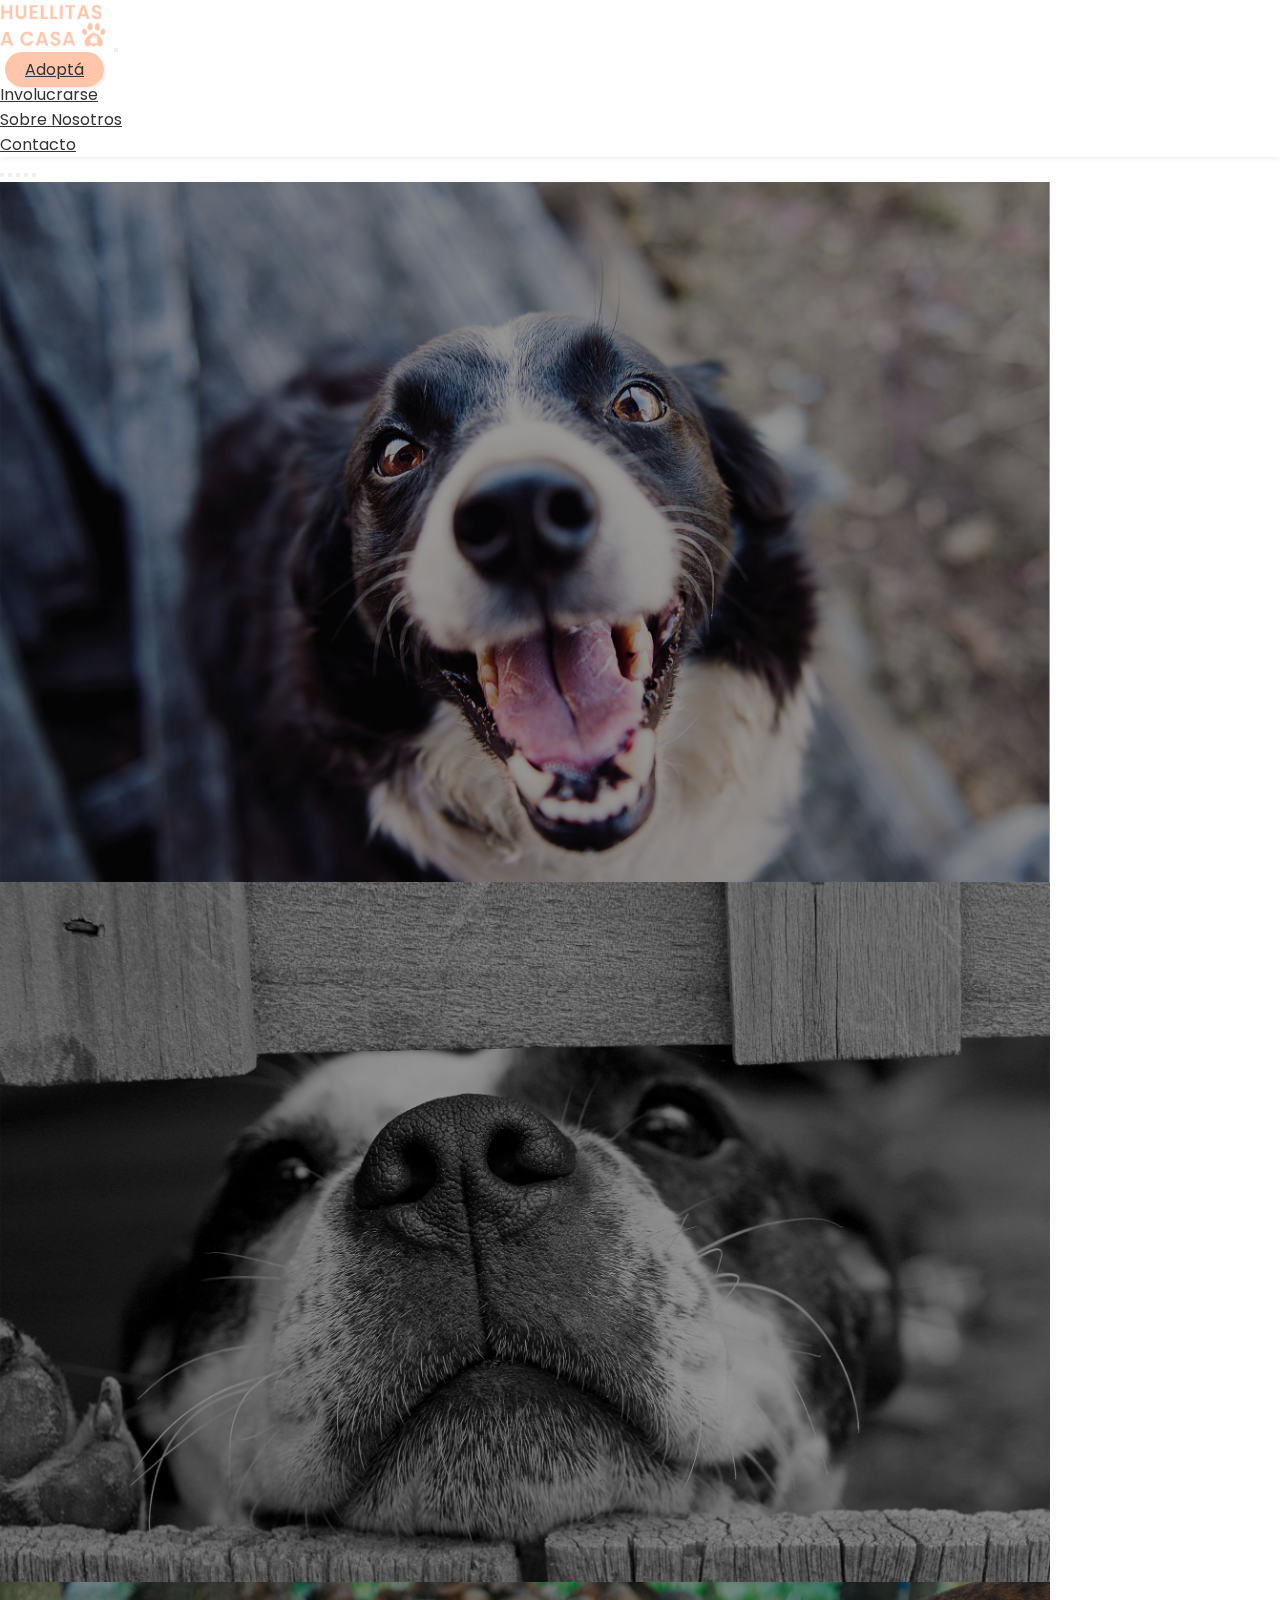
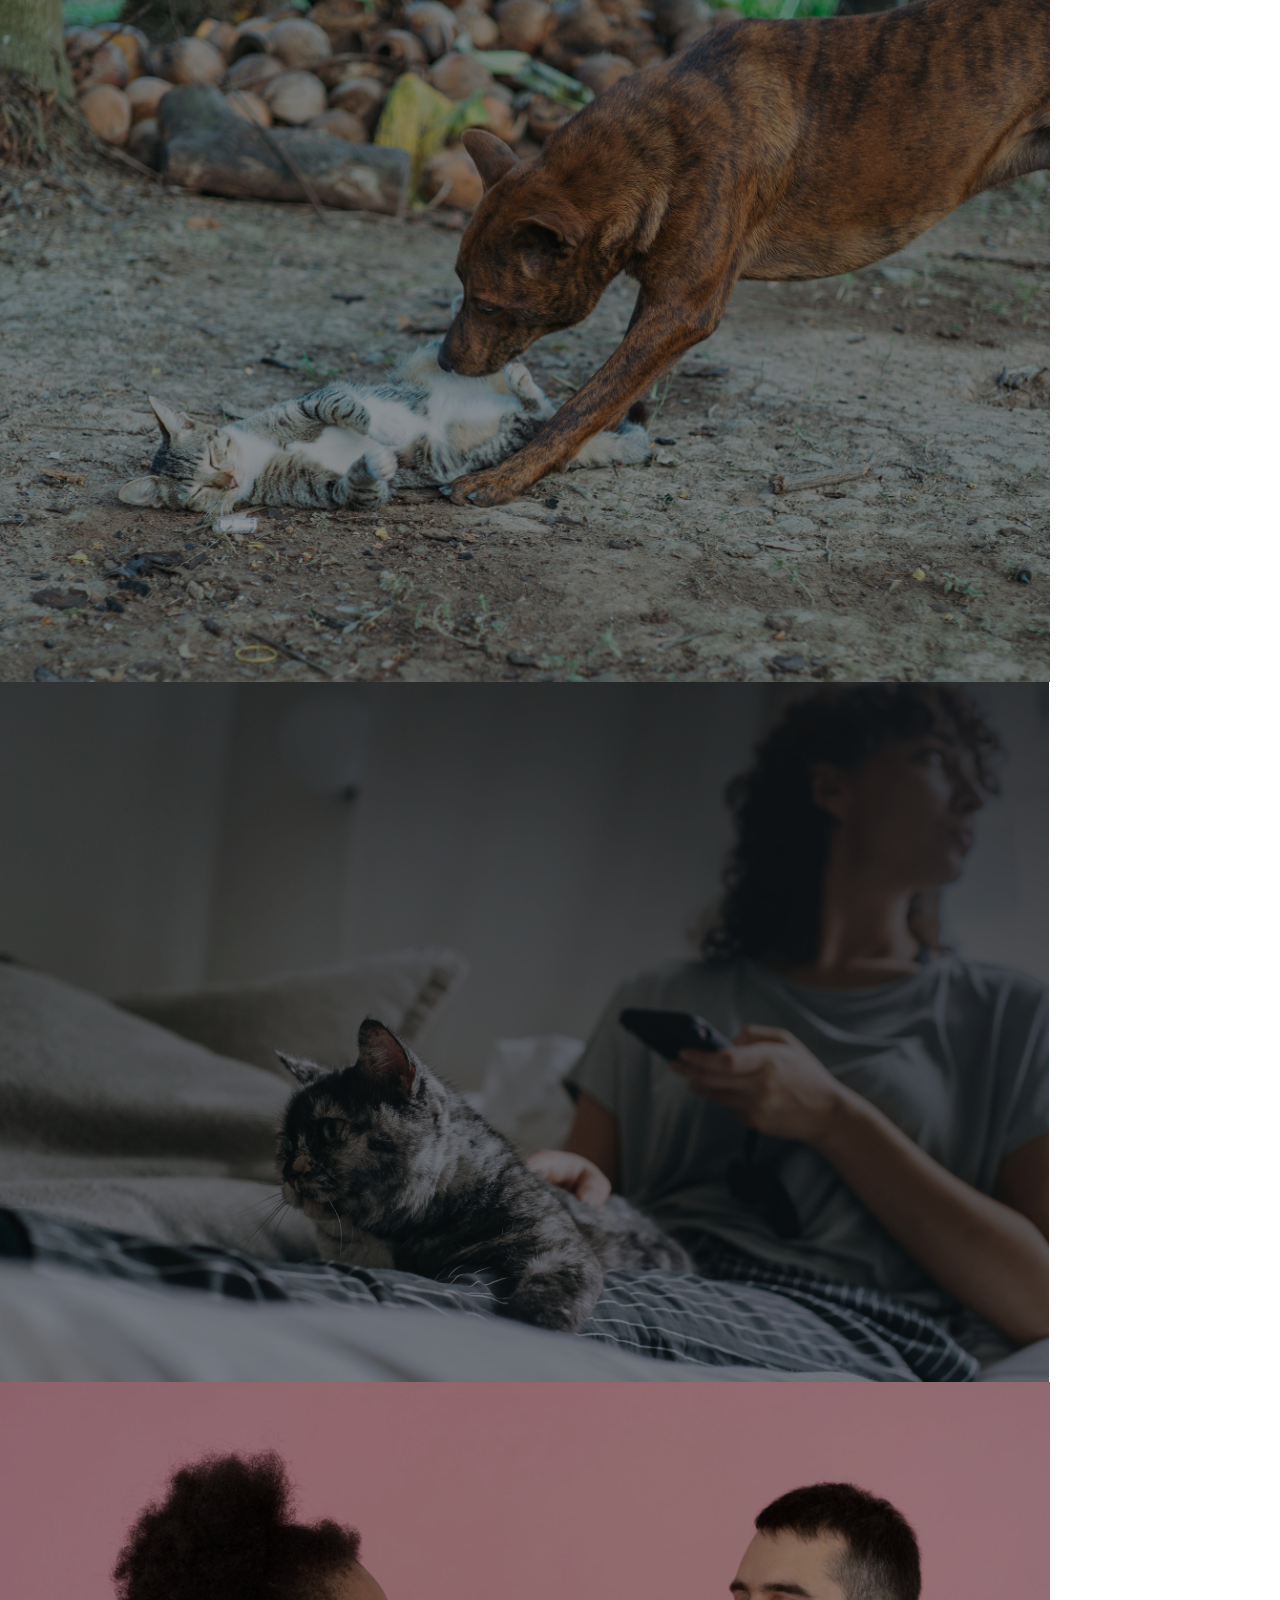
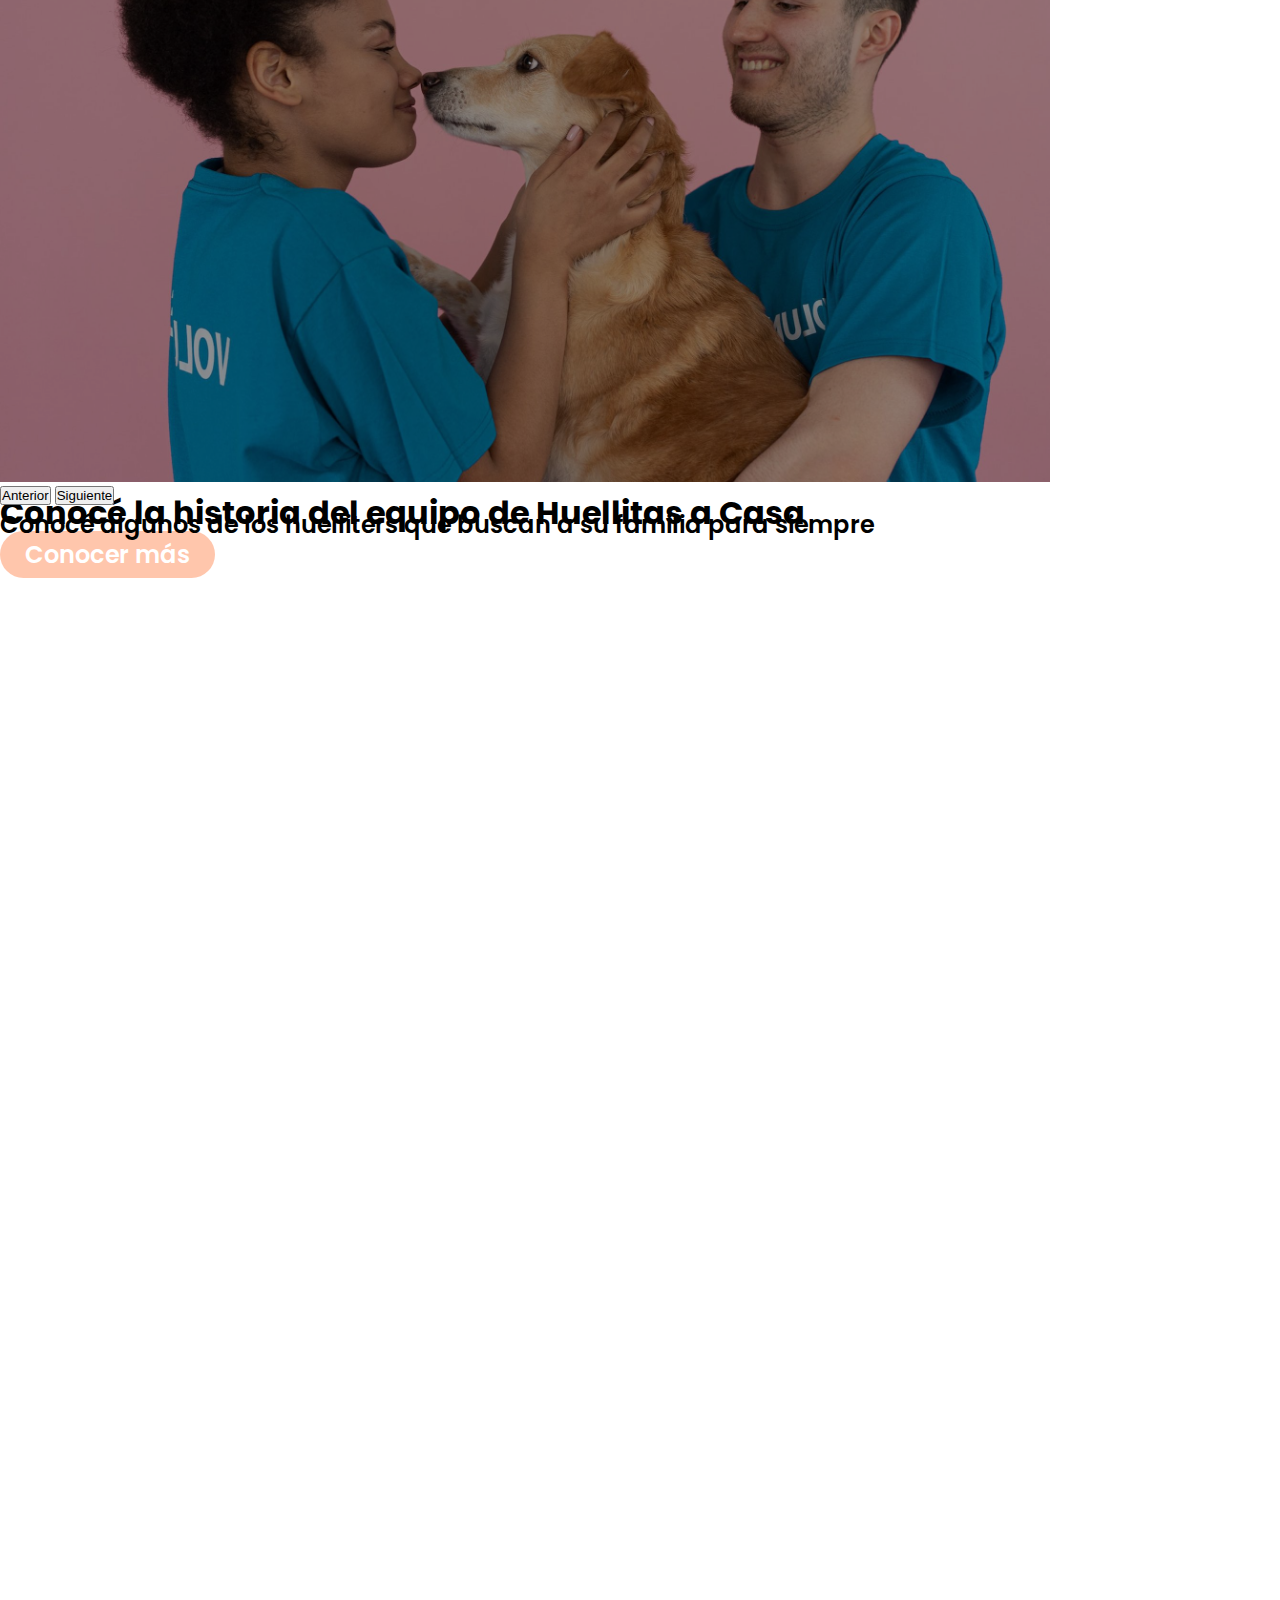
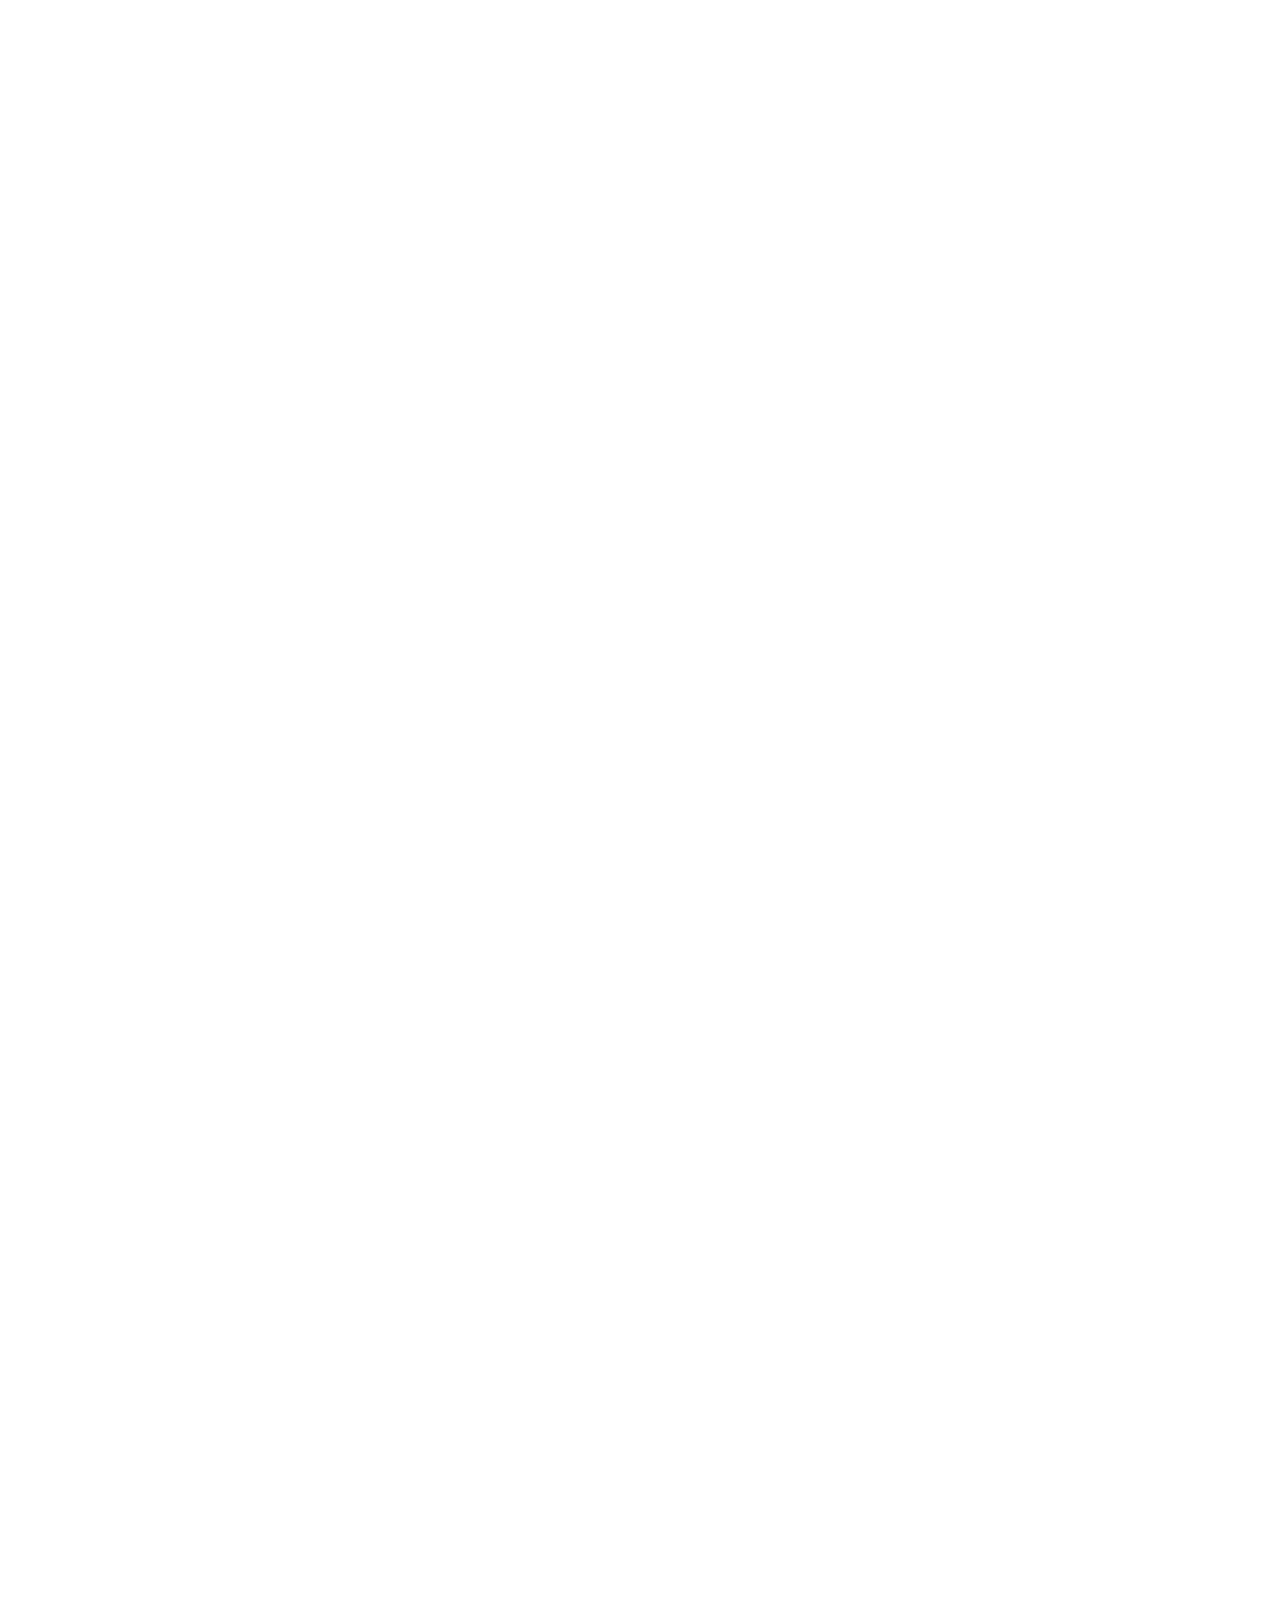
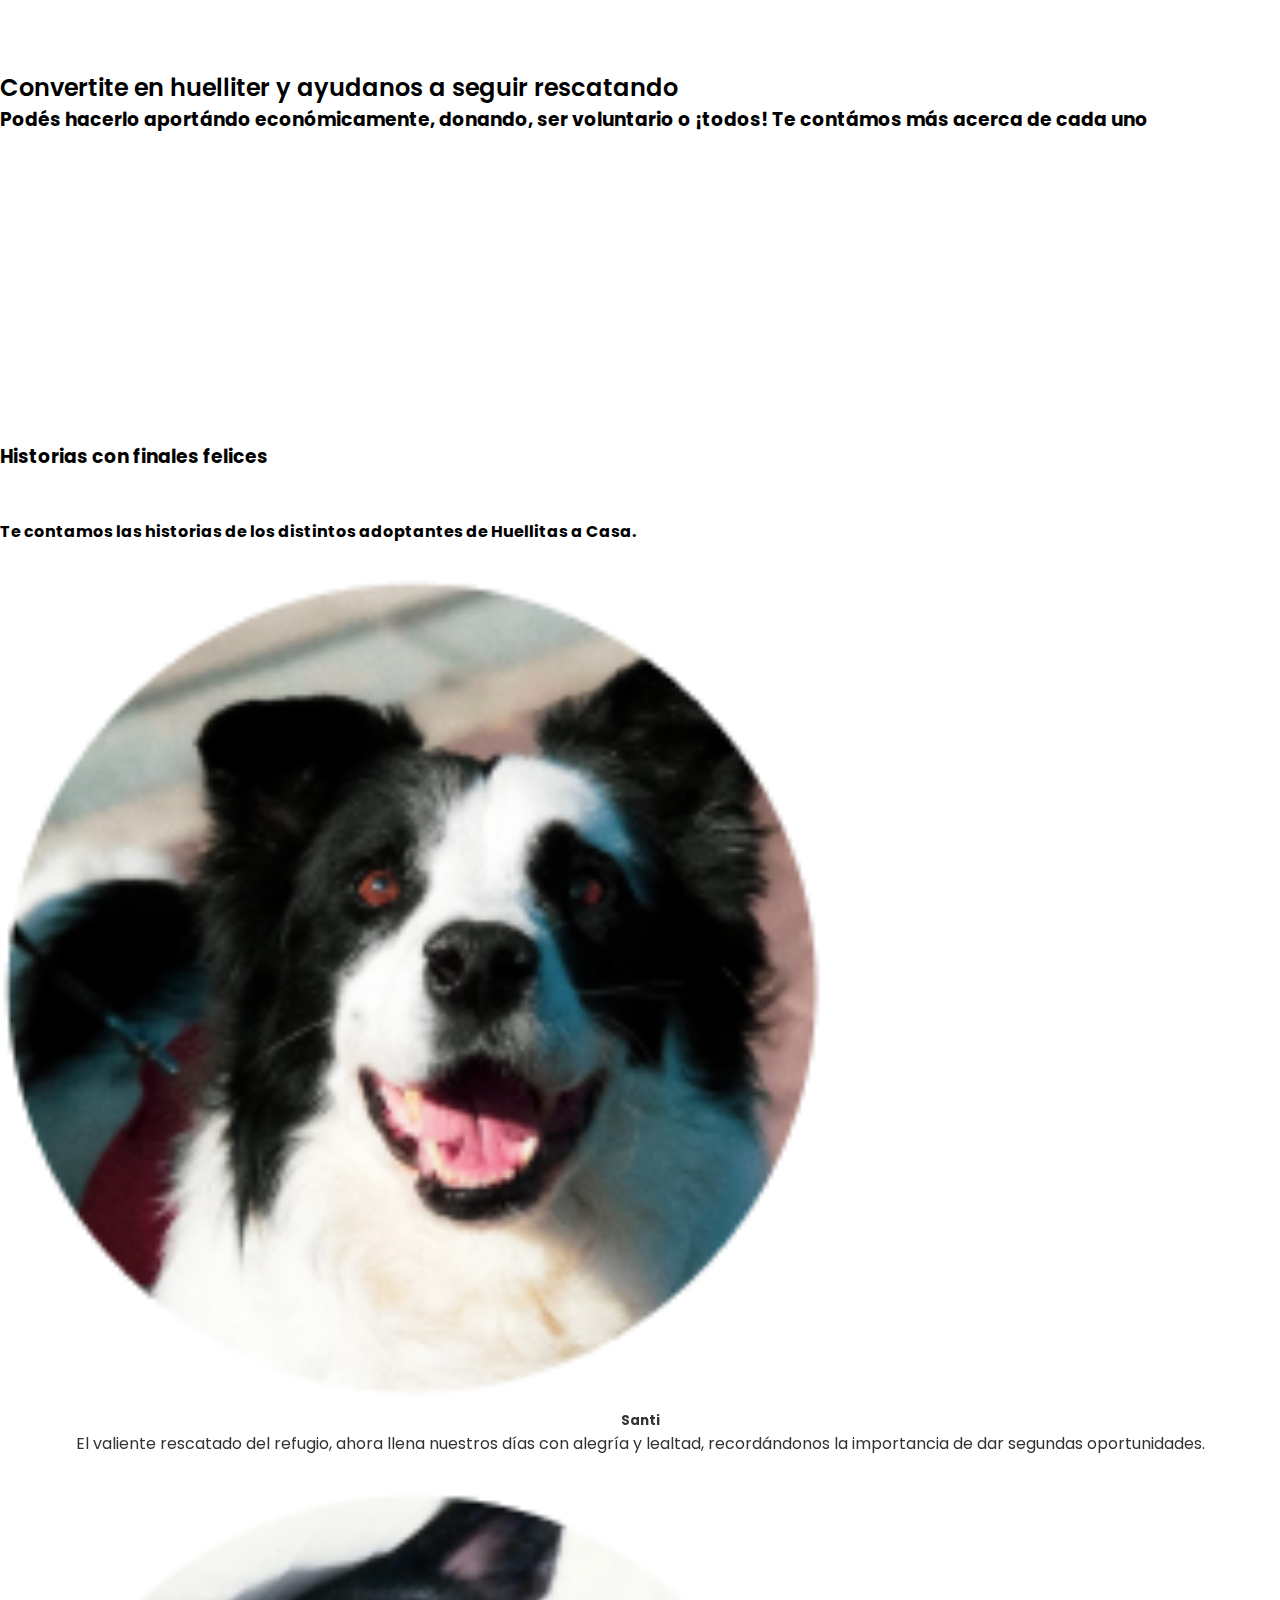
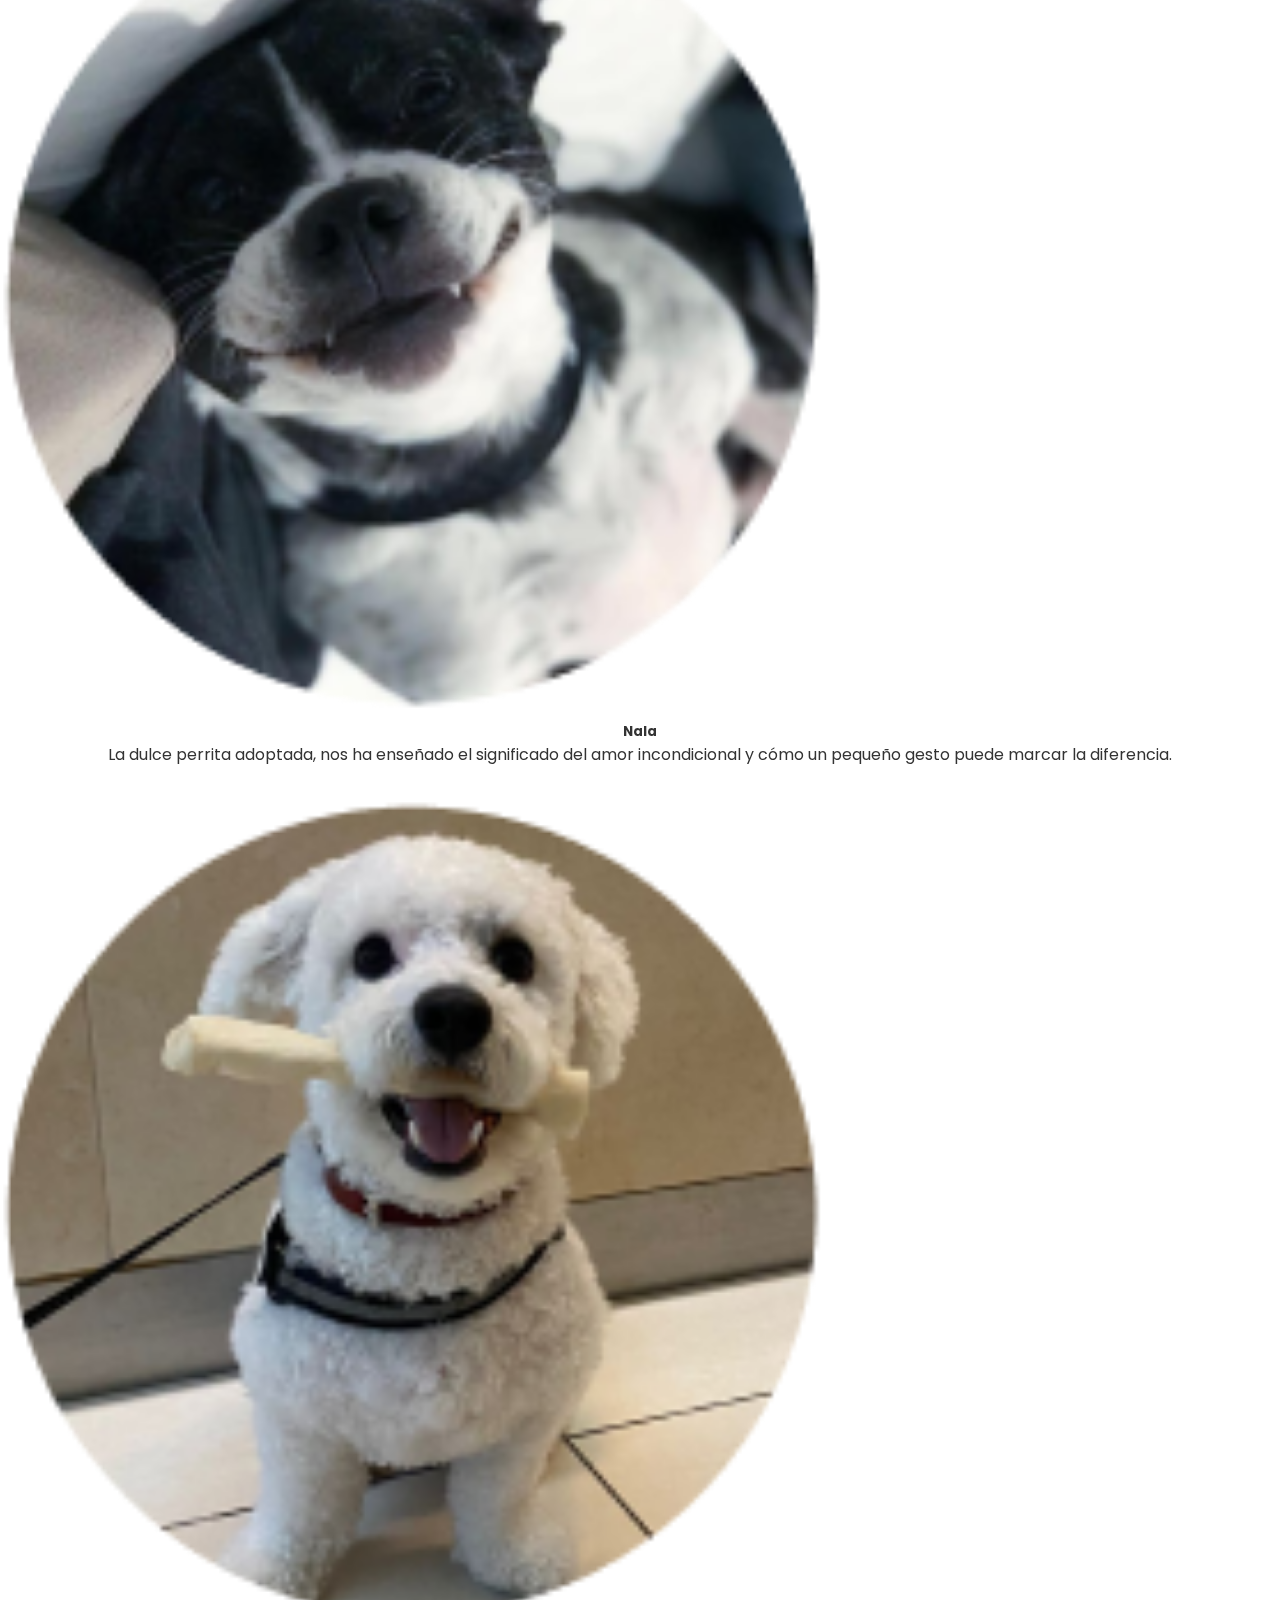
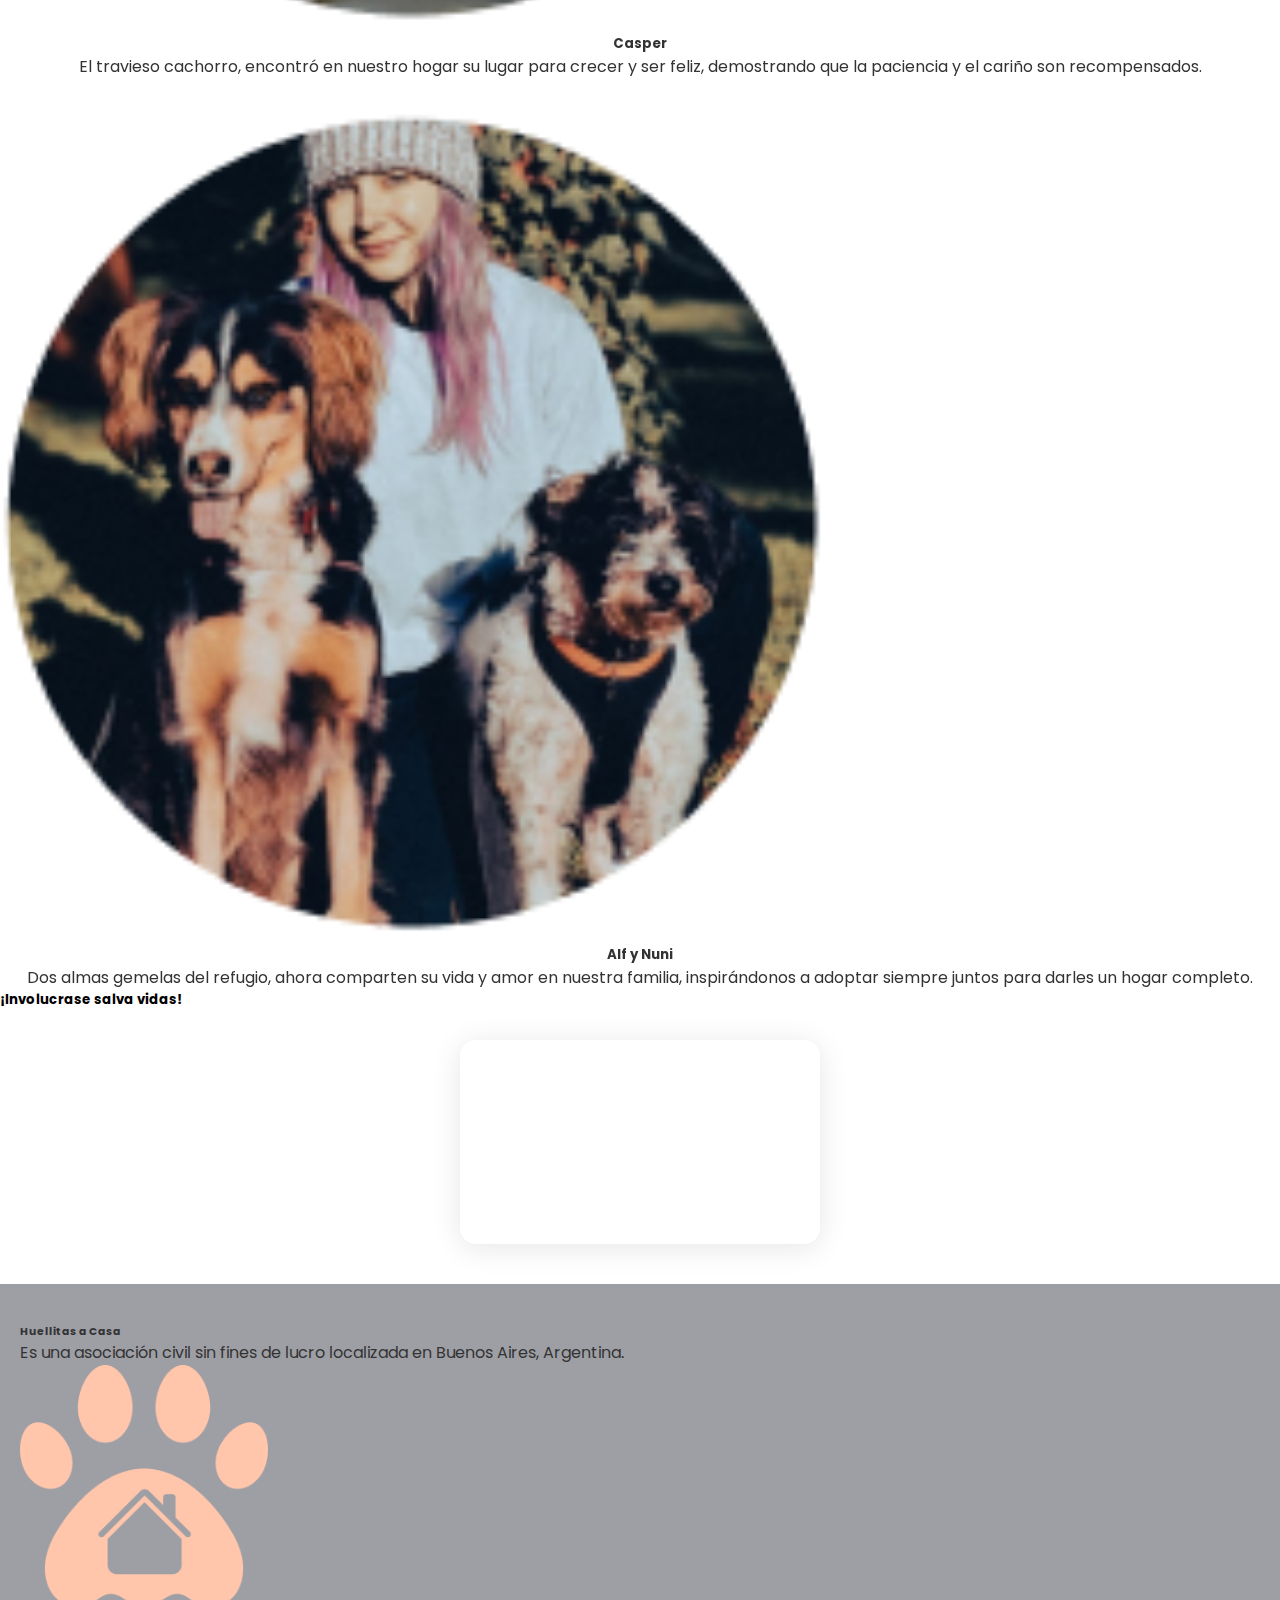
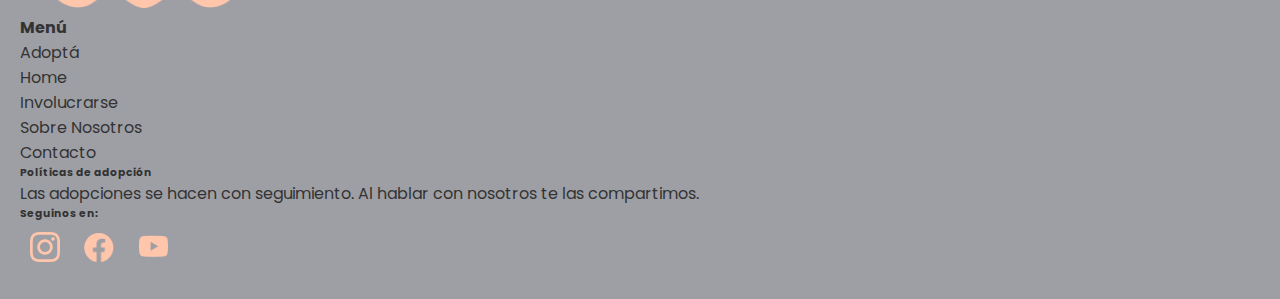
<file: index.html>
<!DOCTYPE html>
<html lang="es">
<head>
    <meta charset="UTF-8">
    <meta name="viewport" content="width=device-width, initial-scale=1.0">
    <title>Huellitas a Casa</title>

    <meta name="description" content="Huellitas a Casa es un refugio de animales que rescata aquellos en situación de calle. Promovemos una adopción responsable">
    <meta name="keywords" contecnt="adopcion de gato, adopcion de perro, adopcion de animales, refugio de animales, animales rescatados, perros rescatados, gatos rescatados, ong de animales, refugio de animales, refugio de animales callejeros">

    <!-- Nombre y Favicon -->
    <link rel="apple-touch-icon" sizes="180x180" href="./assets/img/favicon/apple-touch-icon.png">
    <link rel="icon" type="image/png" sizes="32x32" href="./assets/img/favicon/favicon-32x32.png">
    <link rel="icon" type="image/png" sizes="16x16" href="./assets/img/favicon/favicon-16x16.png">
    <link rel="manifest" href="./assets/img/favicon/site.webmanifest">
    <!-- Fin Nombre y Favicon -->

    <!-- Bootstrap CSS -->
    <link href="https://cdn.jsdelivr.net/npm/bootstrap@5.1.3/dist/css/bootstrap.min.css" rel="stylesheet" integrity="sha384-1BmE4kWBq78iYhFldvKuhfTAU6auU8tT94WrHftjDbrCEXSU1oBoqyl2QvZ6jIW3" crossorigin="anonymous">
    <!-- Fin Bootstrap CSS -->

    <!-- Link Documento CSS-->
    <link rel="stylesheet" href="./css/styles.css">
    <!-- Fin Link Documento CSS-->
   
    <!-- Link Fuentes Google -->
    <link rel="preconnect" href="https://fonts.googleapis.com">
    <link rel="preconnect" href="https://fonts.gstatic.com" crossorigin>
    <link href="https://fonts.googleapis.com/css2?family=Poppins:wght@400;600;700&family=Rubik:wght@400;500;600;700&display=swap" rel="stylesheet">
    <!-- Fin Link Fuentes Google -->

    <!-- Link animaciones AOS -->
    <link href="https://unpkg.com/aos@2.3.1/dist/aos.css" rel="stylesheet">
    <!-- Fin Link animaciones AOS -->
    
</head>
<body>
    
    <header>
        <nav class="navbar navbar-expand-lg fixed-top navbar-light bg-light NavBarHeader">
            <div class="container">
              <a class="navbar-brand" href="#"><img src="./assets/img/logohuellasacasahorizontal.png" class="ImgChica"></a>
              <button class="navbar-toggler" type="button" data-bs-toggle="collapse" data-bs-target="#navbarNav" aria-controls="navbarNav" aria-expanded="false" aria-label="Toggle navigation">
                <span class="navbar-toggler-icon"></span>
              </button>
              <div class="collapse navbar-collapse navbarjustifyend" id="navbarNav">
                <ul class="navbar-nav">
                  <li class="nav-item">
                    <a class="nav-link CTAMenuHeader" href="./pages/adopta.html">Adoptá</a>
                  </li>
                  <li class="nav-item">
                    <a class="nav-link" href="./pages/involucrarse.html">Involucrarse</a>
                  </li>
                  <li class="nav-item">
                    <a class="nav-link" href="./pages/sobrenosotros.html">Sobre Nosotros</a>
                  </li>
                  <li class="nav-item">
                    <a class="nav-link" href="./pages/contacto.html">Contacto</a>
                  </li>
                </ul>
              </div>
            </div>
          </nav>
    </header>

    <section>
      <div id="carouselExampleIndicators" class="carousel slide" data-bs-ride="carousel">
          <div class="carousel-indicators">
            <button type="button" data-bs-target="#carouselExampleIndicators" data-bs-slide-to="0" class="active" aria-current="true" aria-label="Slide 1"></button>
            <button type="button" data-bs-target="#carouselExampleIndicators" data-bs-slide-to="1" aria-label="Slide 2"></button>
            <button type="button" data-bs-target="#carouselExampleIndicators" data-bs-slide-to="2" aria-label="Slide 3"></button>
            <button type="button" data-bs-target="#carouselExampleIndicators" data-bs-slide-to="3" aria-label="Slide 4"></button>
            <button type="button" data-bs-target="#carouselExampleIndicators" data-bs-slide-to="4" aria-label="Slide 5"></button>
          </div>
          <div class="carousel-inner">
    
            <div class="carousel-item active d-item">
              <img src="./assets/img/header/headerhome.jpg" class="d-block w-100 d-img" alt="Perro feliz">
              <div class="carousel-caption">
                  <h1 class="display-3 fw-bolder">Queremos que todas las huellitas encuentren su hogar</h1>
                  <a href="./index.html" class="btn btn-header">Conocer más</a>
    
              </div>
            </div>
    
            <div class="carousel-item d-item">
              <img src="./assets/img/header/headeradopta.jpg" class="d-block w-100 d-img" alt="Perro se asoma">
              <div class="carousel-caption">
                  <h1 class="display-3 fw-bolder">Involucrarse salva vidas. Adoptá, no compres</h1>
                  <a href="./pages/adopta.html" class="btn btn-header">Adoptá</a>
    
              </div>
            </div>
    
            <div class="carousel-item  d-item">
              <img src="./assets/img/header/headerinvolucrarse.jpg" class="d-block w-100 d-img" alt="Perro y gato juegan">
              <div class="carousel-caption">
                  <h1 class="display-3 fw-bolder">Convertite en huelliter, involucrarse salva vidas</h1>
                  <a href="./pages/involucrarse.html" class="btn btn-header">Conocer más</a>
    
              </div>
            </div>
    
            <div class="carousel-item  d-item">
              <img src="./assets/img/header/hablaconnosotros.jpg" class="d-block w-100 d-img" alt="Gato y su humana con celular">
              <div class="carousel-caption">
                  <h1 class="display-3 fw-bolder">Hablá con nuestro equipo de Huellitas a Casa</h1>
                  <a href="./pages/contacto.html" class="btn btn-header">Contactarme</a>
    
              </div>
            </div>
    
            <div class="carousel-item  d-item">
              <img src="./assets/img/header/headernosotros.jpg" class="d-block w-100 d-img" alt="Rescatistas dando beso a perrito">
              <div class="carousel-caption">
                  <h1 class="display-3 fw-bolder">Conocé la historia del equipo de Huellitas a Casa</h1>
                  <a href="./pages/sobrenosotros.html" class="btn btn-header">Conocer más</a>
    
              </div>
            </div>
            
          </div>
    
          <button class="carousel-control-prev" type="button" data-bs-target="#carouselExampleIndicators" data-bs-slide="prev">
            <span class="carousel-control-prev-icon" aria-hidden="true"></span>
            <span class="visually-hidden">Anterior</span>
          </button>
          <button class="carousel-control-next" type="button" data-bs-target="#carouselExampleIndicators" data-bs-slide="next">
            <span class="carousel-control-next-icon" aria-hidden="true"></span>
            <span class="visually-hidden">Siguiente</span>
          </button>
        </div>
    </section>

    <main class="container">

        <!--- Sección Mascotas en Adopción -->
        <div class="row justify-content-center">
            <h2 class="m-5 col-xl-6 text-center">Conocé algunos de los huelliters que buscan a su familia para siempre</h2>
        </div>
        <section class="row g-5" data-aos="fade-up" data-aos-duration="1000">
            <div class="col-md-6 col-xl-4">
                <div class="card">
                    <img src="./assets/img/mascotasenadopcion/luffy.png" class="card-img-top" alt="Luffy perro en adopción">
                    <div class="card-body">
                      <h5 class="card-title fw-bolder">Luffy</h5>
                        <ul>
                            <il>Género: Macho</il><br>
                            <il>Castrado: Si</il><br>
                            <il>Edad: 6 años</il><br>
                            <il>Personalidad: muy activo. Se lleva <br>bien con otros animales</il>
                        </ul>
                      <a href="./pages/adopta.html" class="btn btn-primary">Adoptar</a>
                    </div>
                  </div>
            </div>
            <div class="col-md-6 col-xl-4">
                <div class="card">
                    <img src="./assets/img/mascotasenadopcion/mikasa.png" class="card-img-top" alt="Mikasa gatita en adopción">
                    <div class="card-body">
                      <h5 class="card-title fw-bolder">Mikasa</h5>
                        <ul>
                            <il>Género: Hembra</il><br>
                            <il>Castrada: Si</il><br>
                            <il>Edad: 3 años</il><br>
                            <il>Personalidad: muy activa. No se lleva <br>bien con otros animales</il>
                        </ul>
                      <a href="./pages/adopta.html" class="btn btn-primary">Adoptar</a>
                    </div>
                  </div>
            </div>
            <div class="col-md-6 col-xl-4">
                <div class="card">
                    <img src="./assets/img/mascotasenadopcion/sakura.png" class="card-img-top" alt="Sakura perra en adopción">
                    <div class="card-body">
                      <h5 class="card-title fw-bolder">Sakura</h5>
                        <ul>
                            <il>Género: Hembra</il><br>
                            <il>Castrada: Si</il><br>
                            <il>Edad: 4 años</il><br>
                            <il>Personalidad: dormilona. Se lleva <br>bien con otros animales</il>
                        </ul>
                      <a href="./pages/adopta.html" class="btn btn-primary">Adoptar</a>
                    </div>
                  </div>
            </div>
            <div class="row justify-content-center">
                <div class="m-5 text-center"><a href="./pages/adopta.html" class="btn btn-primary">Conocer más huelliters</a></div>
            </div>
        </section>
        <!---Fin Sección Mascotas en Adopción -->
    
        <!---Sección Convertite en Huelliter -->
        <div class="row justify-content-center">
                <h2 class="m-5 col-xl-6 text-center">Convertite en huelliter y ayudanos a seguir rescatando</h2>
                <h3 class="col-xl-7 text-center h4">Podés hacerlo aportándo económicamente, donando, ser voluntario o ¡todos! Te contámos más acerca de cada uno</h3>
        </div>

        <section>
            <div class="row g-5">

                <div class="col-md-6 col-xl-6" data-aos="fade-up" data-aos-duration="1000">
                  <div class="card CardHuelliters">
                    <div class="card-body mt-3 mb-3 row ">
                        <div class="col-4">
                            <h5 class="card-title h2 fw-bold">Huelliter Traslado</h5>
                        </div>  
                        <div class="col-8" >
                            <p class="card-text text-start ">Ayudás con el <strong>traslado de los perros y gatos rescatados</strong>. Ya sea que tengan que ir a su lugar de tránsito o al vete.</p>
                        </div>
                      <div class="row">
                        <div class="col">
                            <a href="./pages/involucrarse.html" class="mt-4 btn btn-primary">Quiero ser parte</a>
                        </div>
                      </div>
                    </div>
                  </div>
                </div>

                <div class="col-md-6 col-xl-6" data-aos="fade-up" data-aos-duration="1000">
                    <div class="card CardHuelliters">
                      <div class="card-body mt-3 mb-3 row ">
                          <div class="col-4">
                              <h5 class="card-title h2 fw-bold">Huelliter Tránsito</h5>
                          </div>  
                          <div class="col-8" >
                              <p class="card-text text-start ">Ayudás <strong>cuidando en tu hogar a los perros y gatos rescatados</strong>, hasta que ellos se recuperen y encuentren a ¡su familia para siempre!</p>
                          </div>
                        <div class="row">
                          <div class="col">
                              <a href="./pages/involucrarse.html" class="mt-4 btn btn-primary">Quiero ser parte</a>
                          </div>
                        </div>
                      </div>
                    </div>
                  </div>

                <div class="col-md-12 col-xl-12" data-aos="fade-up" data-aos-duration="1000">
                    <div class="card CardHuelliters">
                      <div class="card-body mt-3 mb-3">
                        <h5 class="card-title h2 fw-bold">Huelliter Donación</h5>
                        <p class="card-text ms-5 me-5">Ayudás económicamente donando cuando puedas a través de este link, o podés hacerlo mensualmente desde acá. También podés ayudarnos donando alimento, insumos veterinarios, ropita, camitas, juguetes o ¡con lo que puedas! <br><strong>Para vos quizás pueda ser poco, pero cada granito de arena nos ayuda un montón.</strong></p>
                        <a href="./pages/involucrarse.html" class="btn btn-primary">Quiero donar</a>
                      </div>
                    </div>
                  </div>
                </div>

            </div>    
        </section>
        <!---Fin Sección Convertite en Huelliter -->

        <!---Sección Reviews -->
        <div class="row justify-content-center">
          <h3 class="m-5 col-xl-6 text-center h2 fw-bolder">Historias con finales felices</h3>
          <h4 class="col-xl-7 text-center h4 mb-4">Te contamos las historias de los distintos adoptantes de Huellitas a Casa.</h4>
       </div>

       <section>
        <div class="row row-cols-1 row-cols-md-4 g-4">
          <div class="col-md-6 col-xl-3">
            <div class="card h-100 CardReviews">
              <img src="./assets/img/reviews/review1.png" class="card-img-top ImgReviews" alt="Santi">
              <div class="card-body">
                <h5 class="card-title fw-bolder">Santi</h5>
                <p class="card-text">El valiente rescatado del refugio, ahora llena nuestros días con alegría y lealtad, recordándonos la importancia de dar segundas oportunidades.</p>
              </div>
            </div>
          </div>
          <div class="col-md-6 col-xl-3">
            <div class="card h-100 CardReviews">
              <img src="./assets/img/reviews/review2.png" class="card-img-top ImgReviews" alt="Nala">
              <div class="card-body">
                <h5 class="card-title fw-bolder">Nala</h5>
                <p class="card-text">La dulce perrita adoptada, nos ha enseñado el significado del amor incondicional y cómo un pequeño gesto puede marcar la diferencia.</p>
              </div>
            </div>
          </div>
          <div class="col-md-6 col-xl-3">
            <div class="card h-100 CardReviews">
              <img src="./assets/img/reviews/review3.png" class="card-img-top ImgReviews" alt="Casper">
              <div class="card-body">
                <h5 class="card-title fw-bolder">Casper</h5>
                <p class="card-text">El travieso cachorro, encontró en nuestro hogar su lugar para crecer y ser feliz, demostrando que la paciencia y el cariño son recompensados.</p>
              </div>
            </div>
          </div>
          <div class="col-md-6 col-xl-3">
            <div class="card h-100 CardReviews">
              <img src="./assets/img/reviews/review4.png" class="card-img-top ImgReviews" alt="Alf y Nuni">
              <div class="card-body">
                <h5 class="card-title fw-bolder">Alf y Nuni</h5>
                <p class="card-text">Dos almas gemelas del refugio, ahora comparten su vida y amor en nuestra familia, inspirándonos a adoptar siempre juntos para darles un hogar completo.</p>
              </div>
            </div>
          </div>
        </div>
       </section>
       <!--- Fin Sección Reviews -->

        <!---Sección Involucrarse Salva Vidas -->
        <div class="row justify-content-center">
          <h5 class="m-5 col-xl-6 text-center h2 fw-bolder">¡Involucrase salva vidas!</h5>
       </div>
       <section>
        <iframe  width="360" height="204" src="https://www.youtube.com/embed/dHN8WqHDklM?si=GFHbBRvpW6yu06Ob&amp;start=27" title="YouTube video player" frameborder="0" allow="accelerometer; autoplay; clipboard-write; encrypted-media; gyroscope; picture-in-picture; web-share" allowfullscreen></iframe>
       </section>
        <!--- Fin Sección Involucrarse Salva Vidas -->

    
    </main>
    
<!--- Sección Footer -->
<footer id="Legales">
  <section class="container">
      <div class="row g-3">
          <div class="col-md-3 text-center text-xl-start text-md-start" >
                <div>
                    <h6 class="h6 fw-bold">Huellitas a Casa</h6>
                    <p class="fs-6">Es una asociación civil sin fines de lucro localizada en Buenos Aires, Argentina.</p>
                </div>
                <div>
                  <img src="./assets/img/logohuellasacasa.png" class="LogoFooter" alt="Logo Huellitas a Casa">
                </div>
          </div>

          <div class="col-md-3 text-center text-xl-start text-md-start">
              <nav >
                  <h4 class="h6 fw-bold">Menú</h4>
                      <ul class="ListaFooter fs-6">
                          <li><a href="./pages/adopta.html" class="NavFooter">Adoptá</a></li>
                          <li><a href="./index.html" class="NavFooter">Home</a></li>
                          <li><a href="./pages/involucrarse.html" class="NavFooter">Involucrarse</a></li>
                          <li><a href="./pages/sobrenosotros.html" class="NavFooter">Sobre Nosotros</a></li>
                          <li><a href="./pages/contacto.html" class="NavFooter">Contacto</a></li>
                      </ul>
              </nav>
          </div>
          <div class="col-md-3 text-center text-xl-start text-md-start">
              <h6 class="h6 fw-bold" >Políticas de adopción</h6>
              <p class="fs-6">Las adopciones se hacen con seguimiento. Al hablar con nosotros te las compartimos.</p>
          </div>
          <div class="col-md-3 fs-6 text-center">
              <h6 class="h6 fw-bold" >Seguinos en:</h6>
              <a href="https://www.instagram.com/" target="_blank"><img src="./assets/img/rrss/instagram.png" class="LogosRRSS" alt="Logo Instagram"></a>
              <a href="https://www.facebook.com/" target="_blank"><img src="./assets/img/rrss/facebook.png" class="LogosRRSS" alt="Logo Facebook"></a>
              <a href="https://www.youtube.com/" target="_blank"><img src="./assets/img/rrss/youtube.png"  class="LogosRRSS" alt="Logo Youtube"></a>
          </div>
      </div>
  </section>
</footer>
<!--- Sección Footer -->
       
    <script src="https://cdn.jsdelivr.net/npm/bootstrap@5.1.3/dist/js/bootstrap.bundle.min.js" integrity="sha384-ka7Sk0Gln4gmtz2MlQnikT1wXgYsOg+OMhuP+IlRH9sENBO0LRn5q+8nbTov4+1p" crossorigin="anonymous"></script>
    <script src="https://unpkg.com/aos@2.3.1/dist/aos.js"></script>
    <script>
      AOS.init();
    </script>

</body>

</html>
</file>
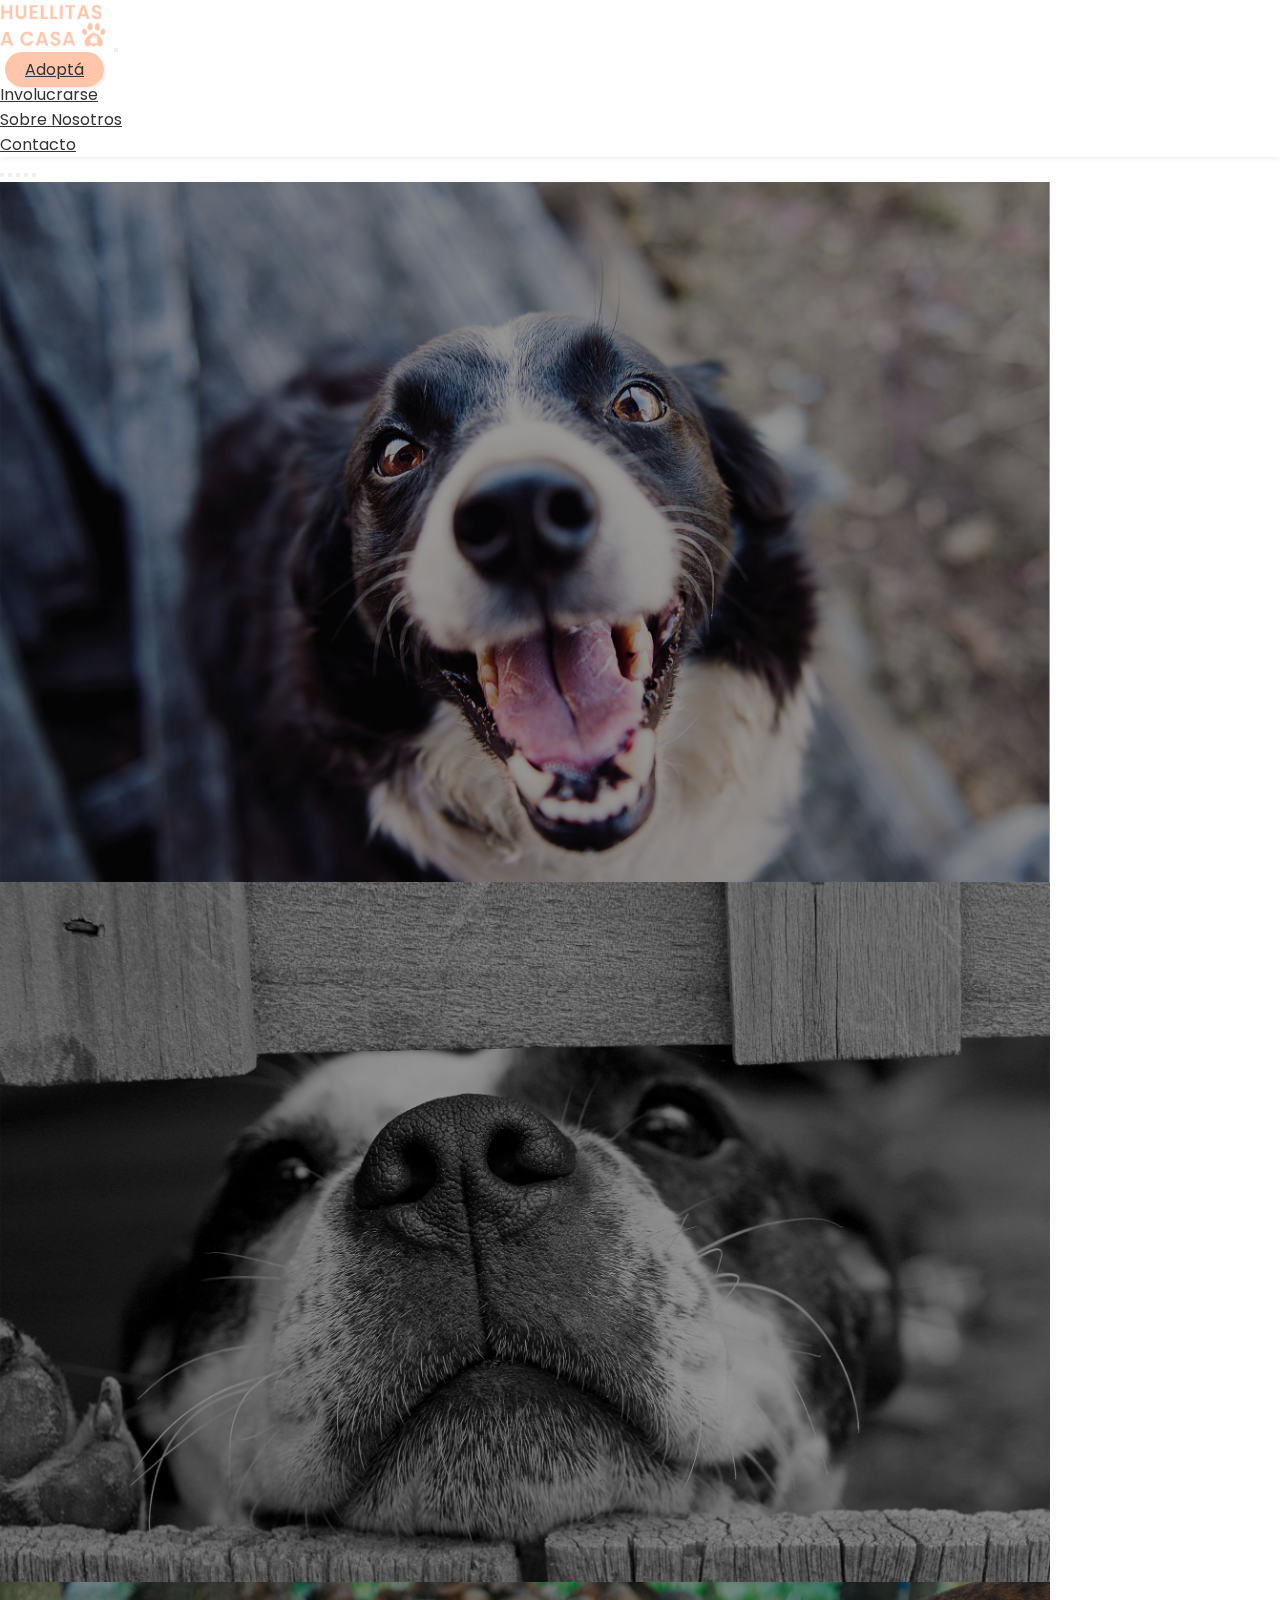
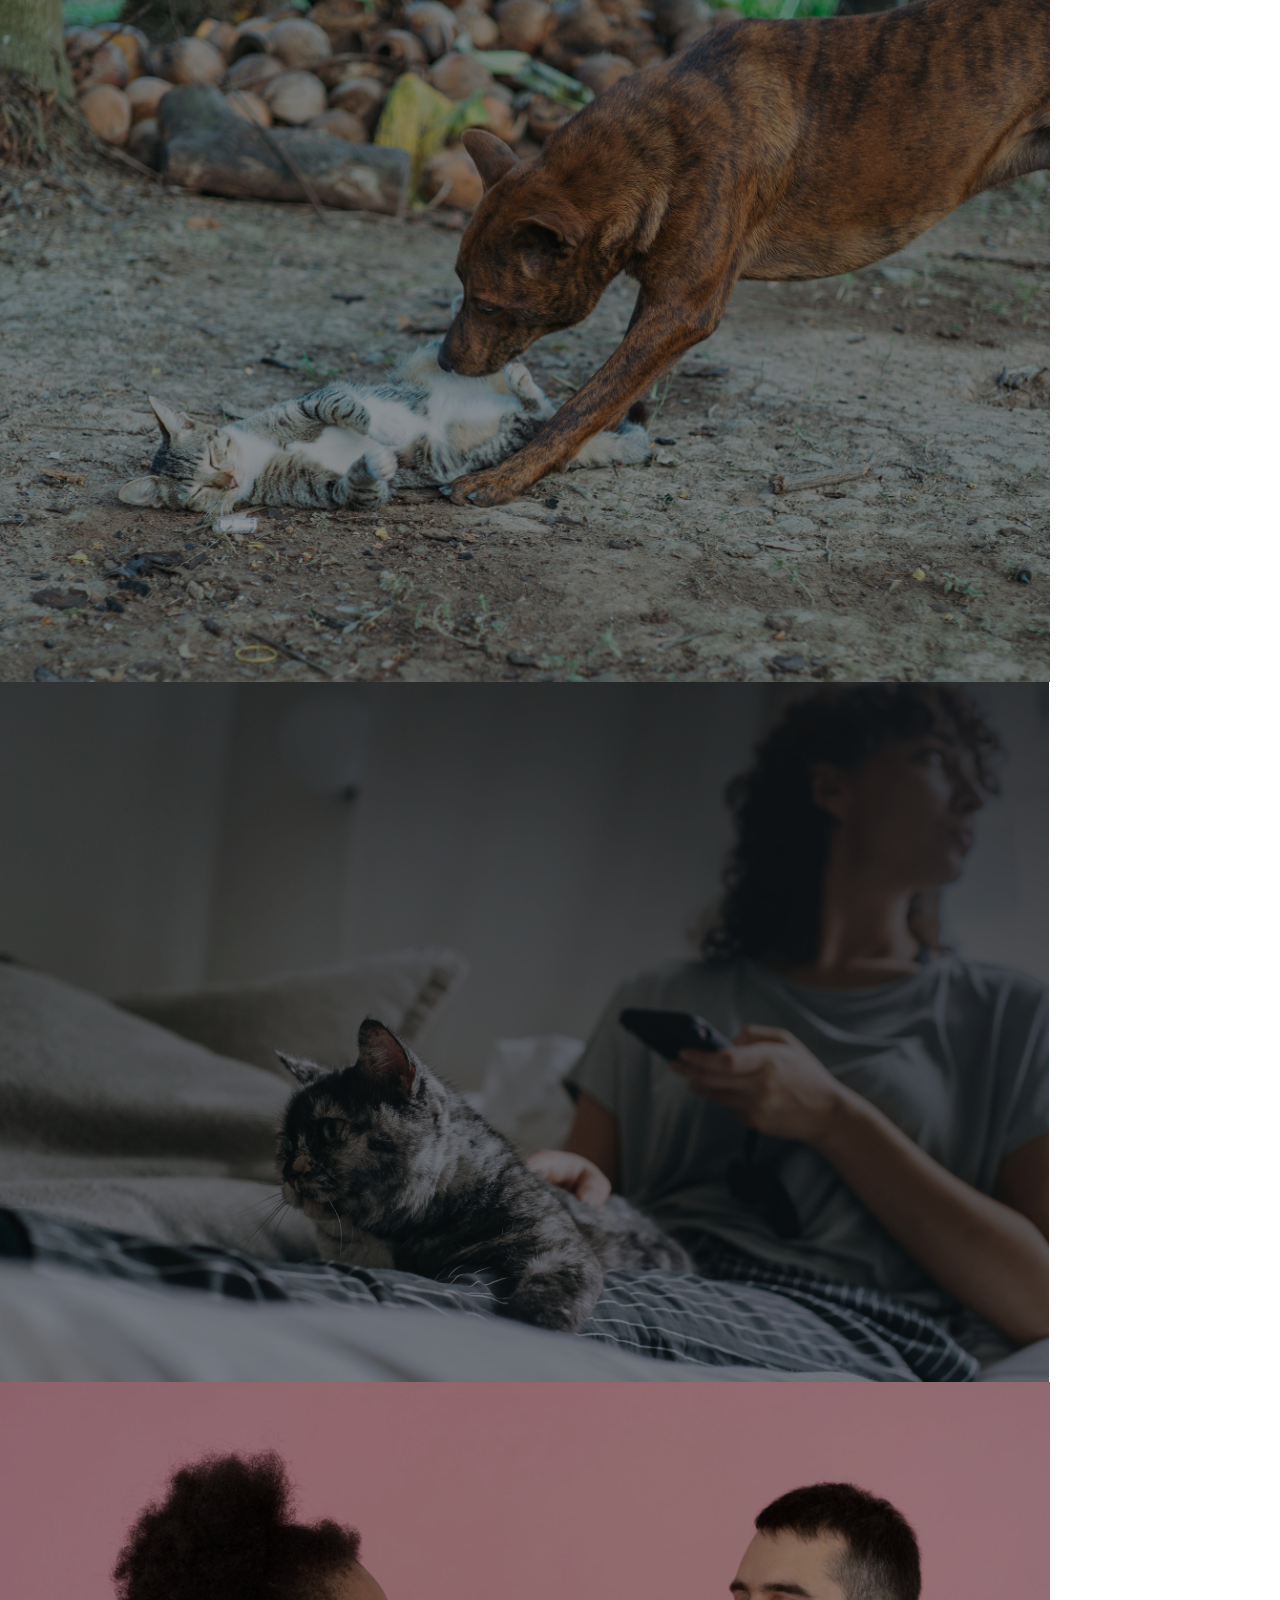
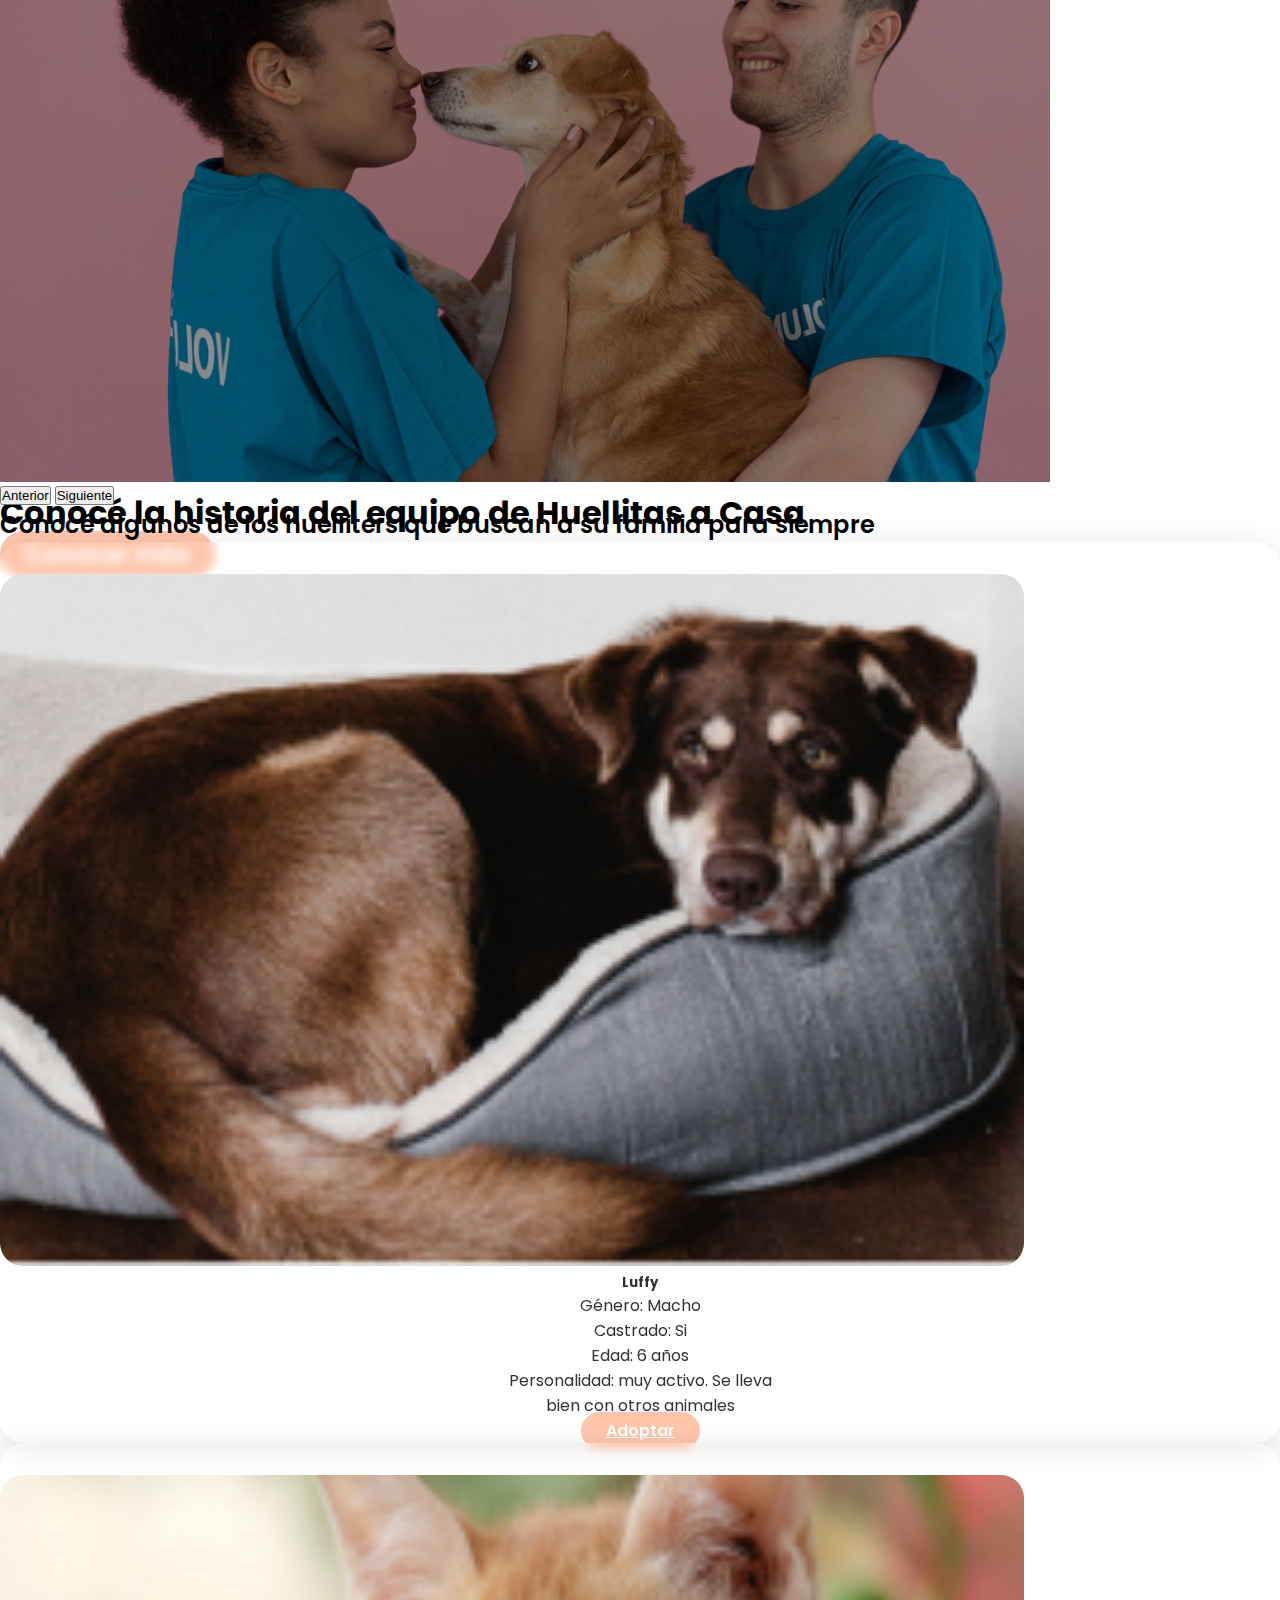
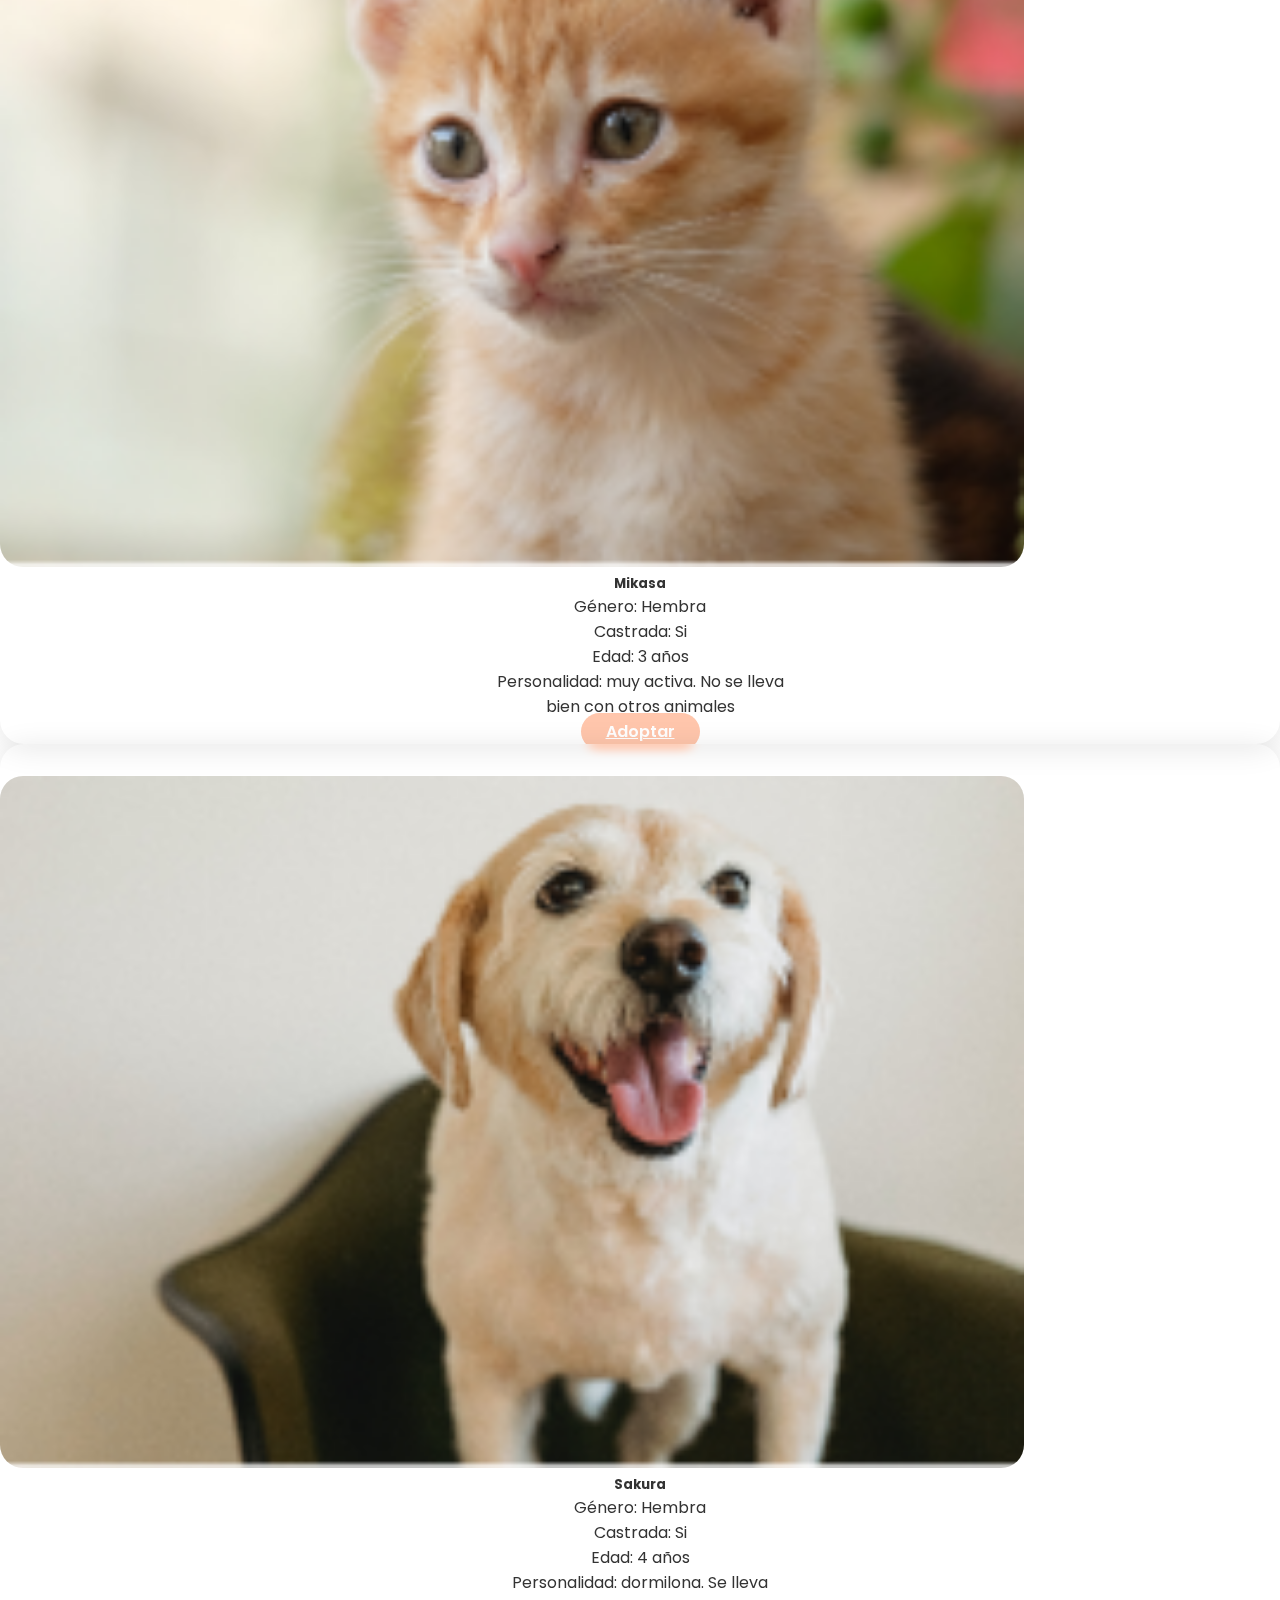
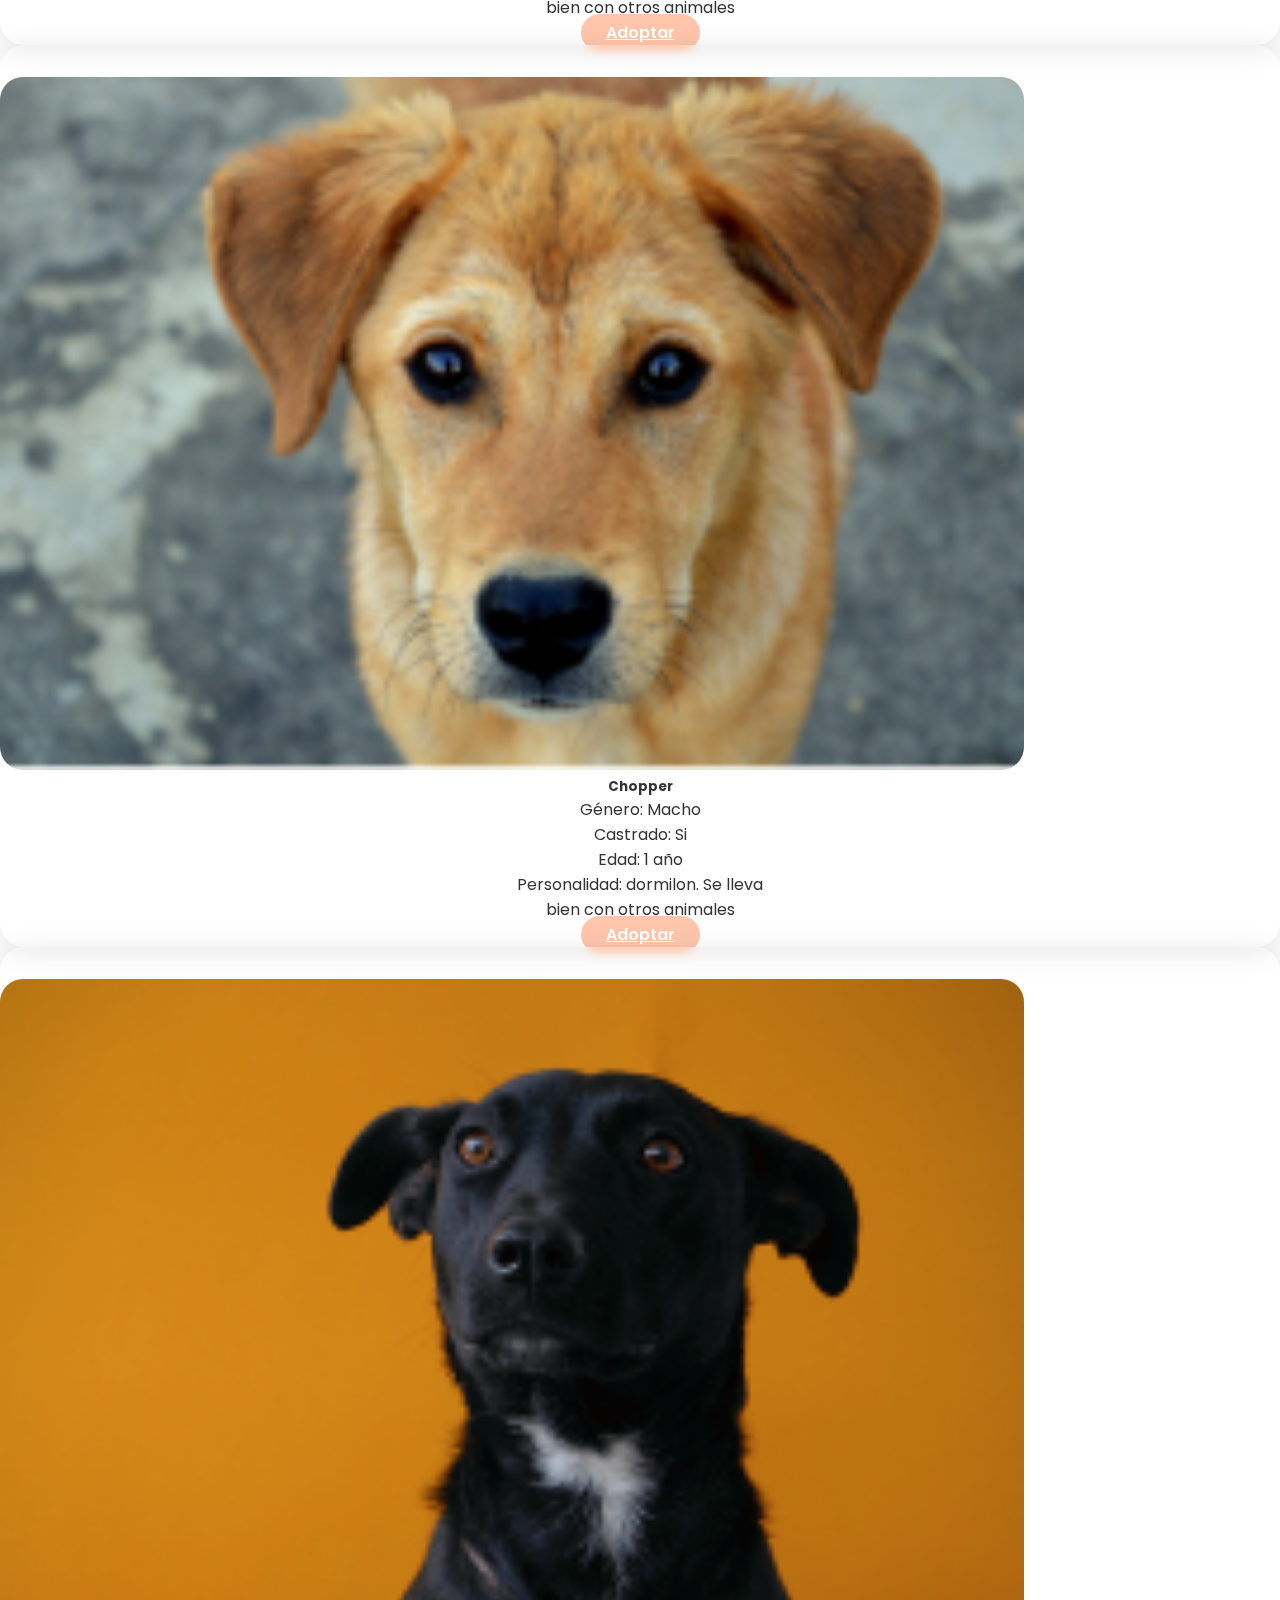
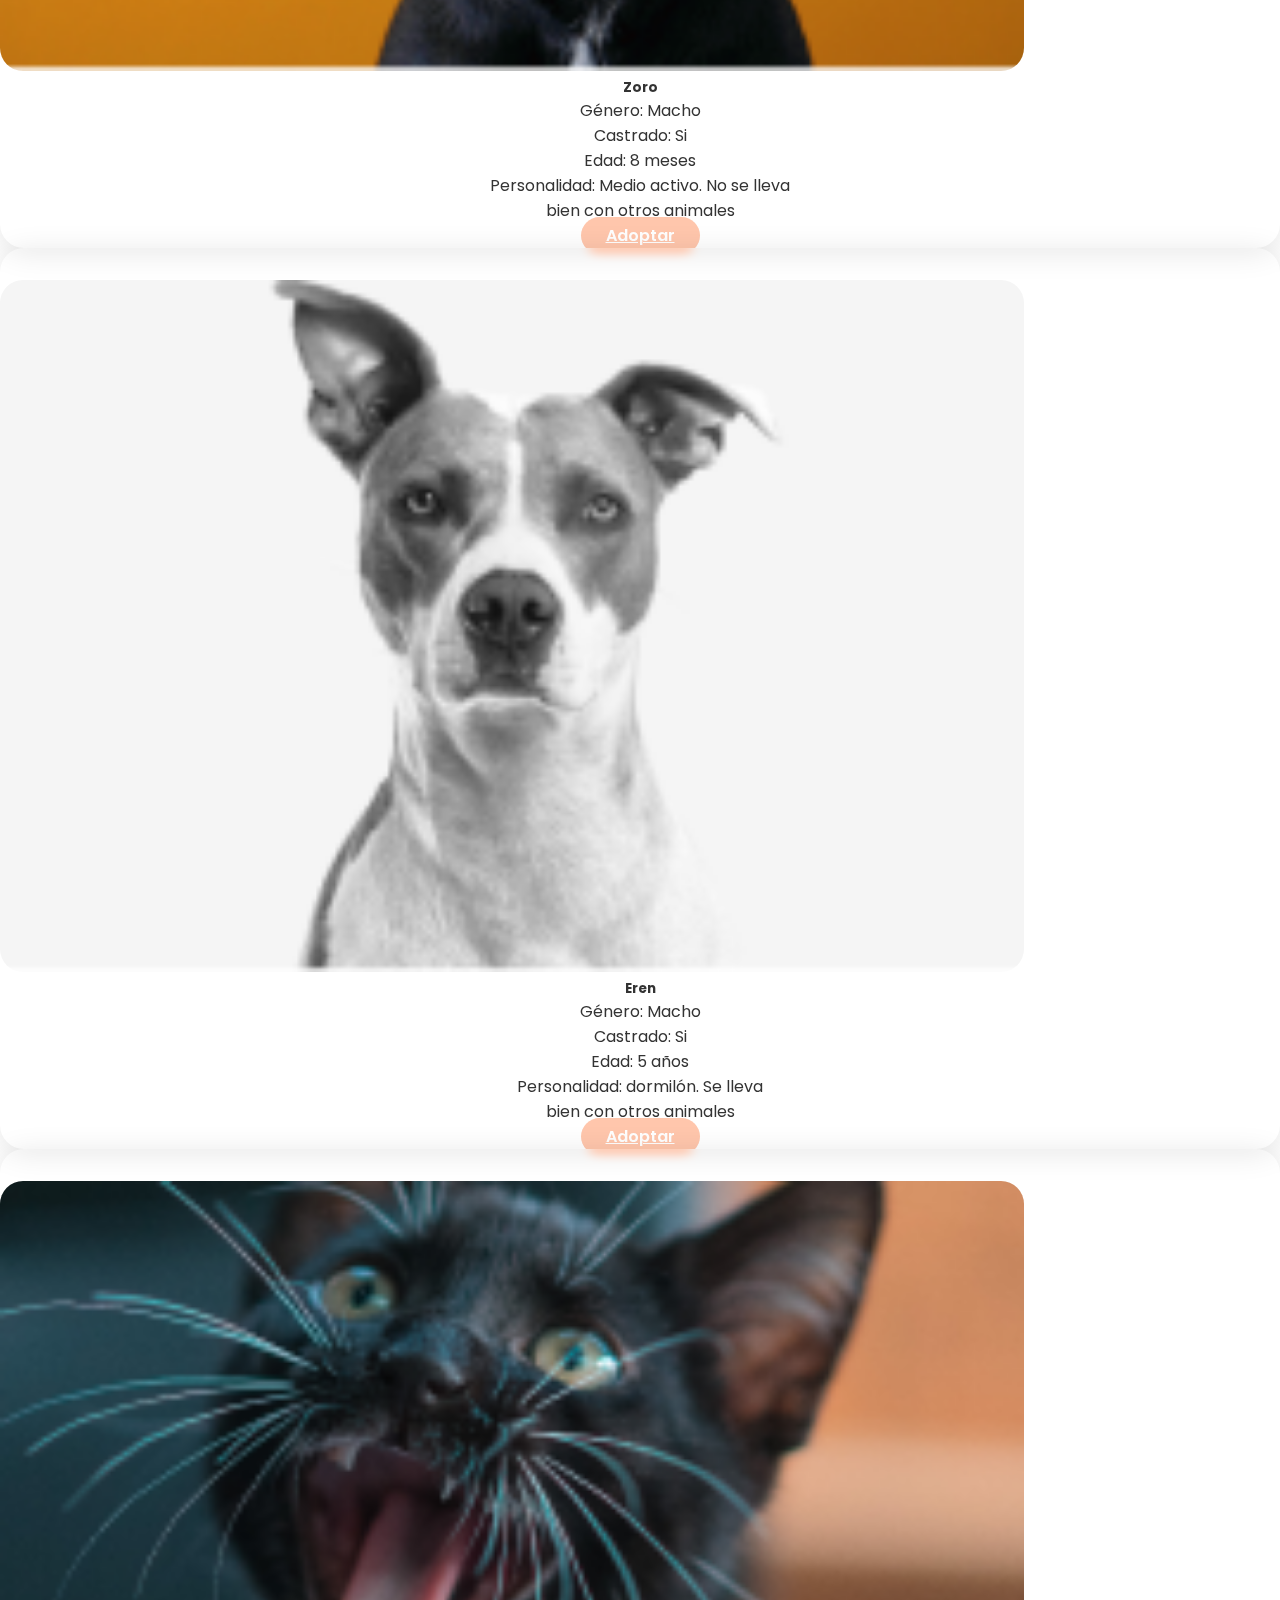
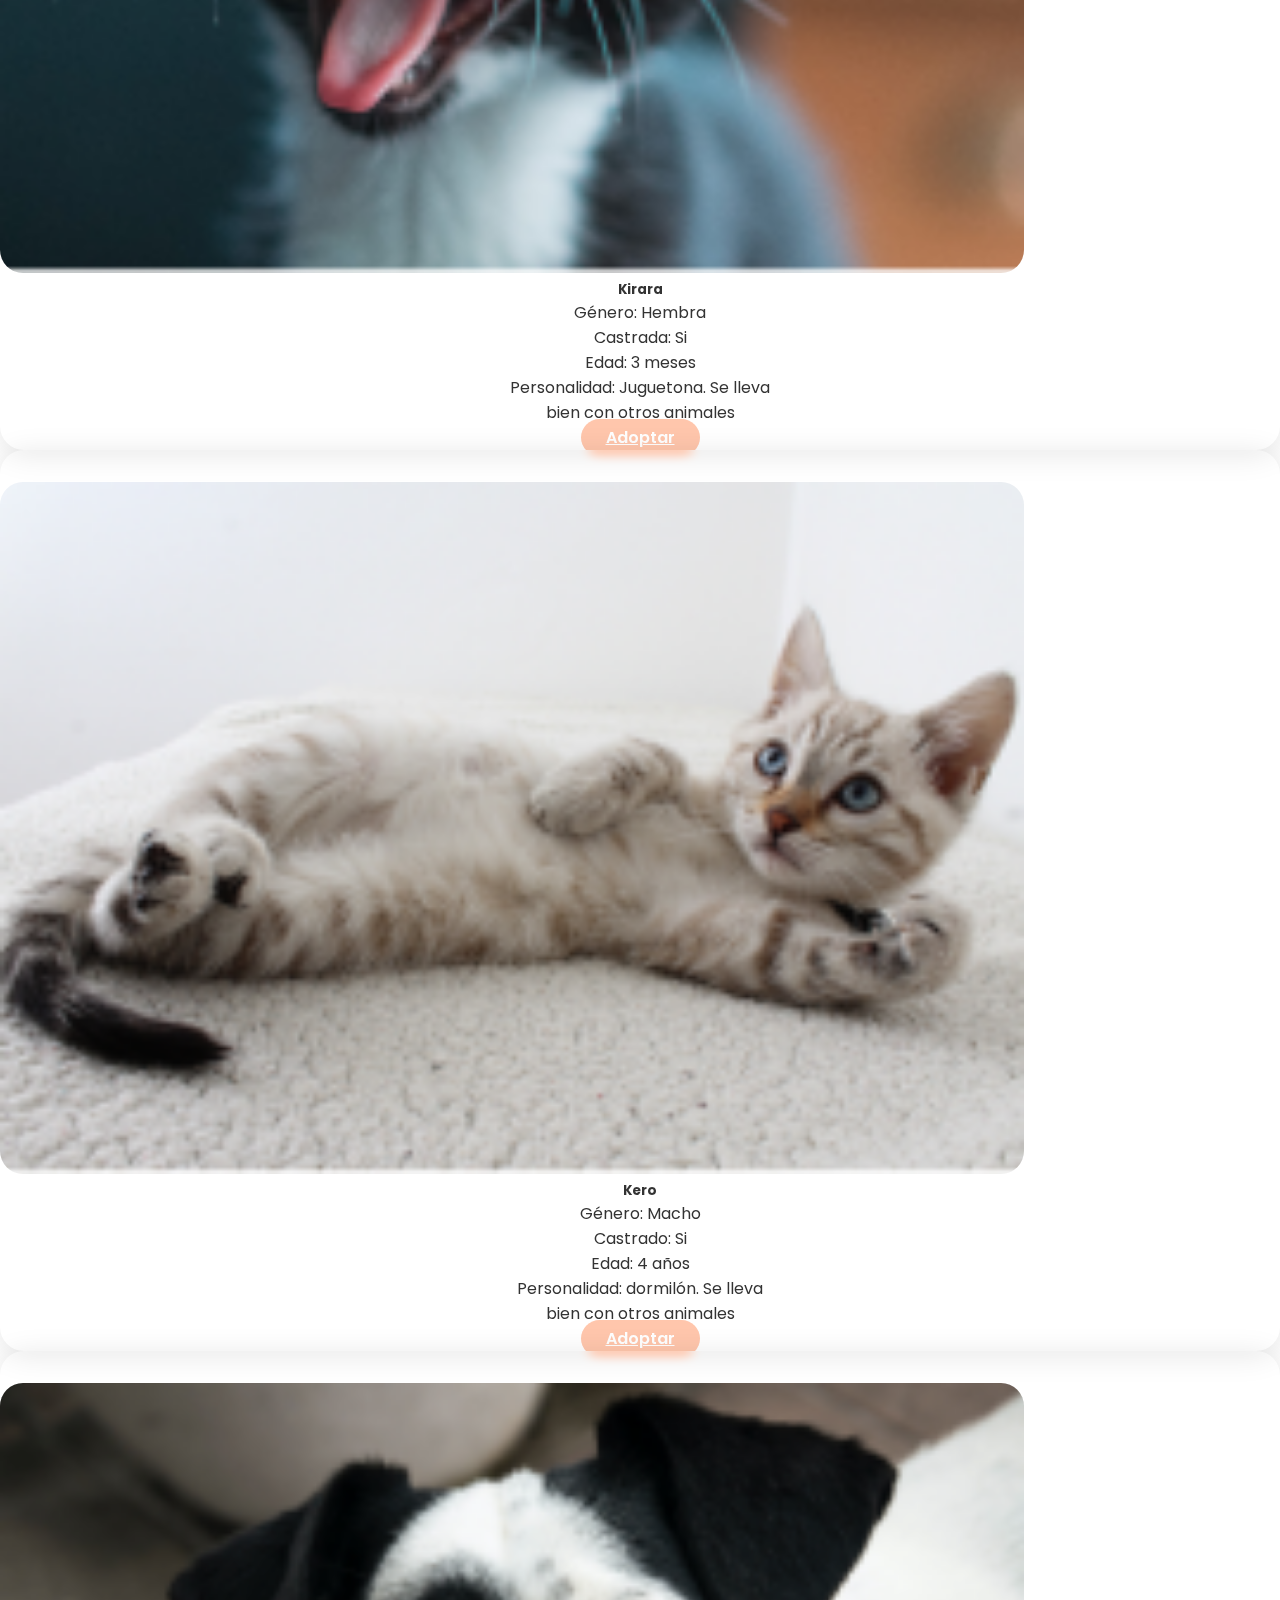
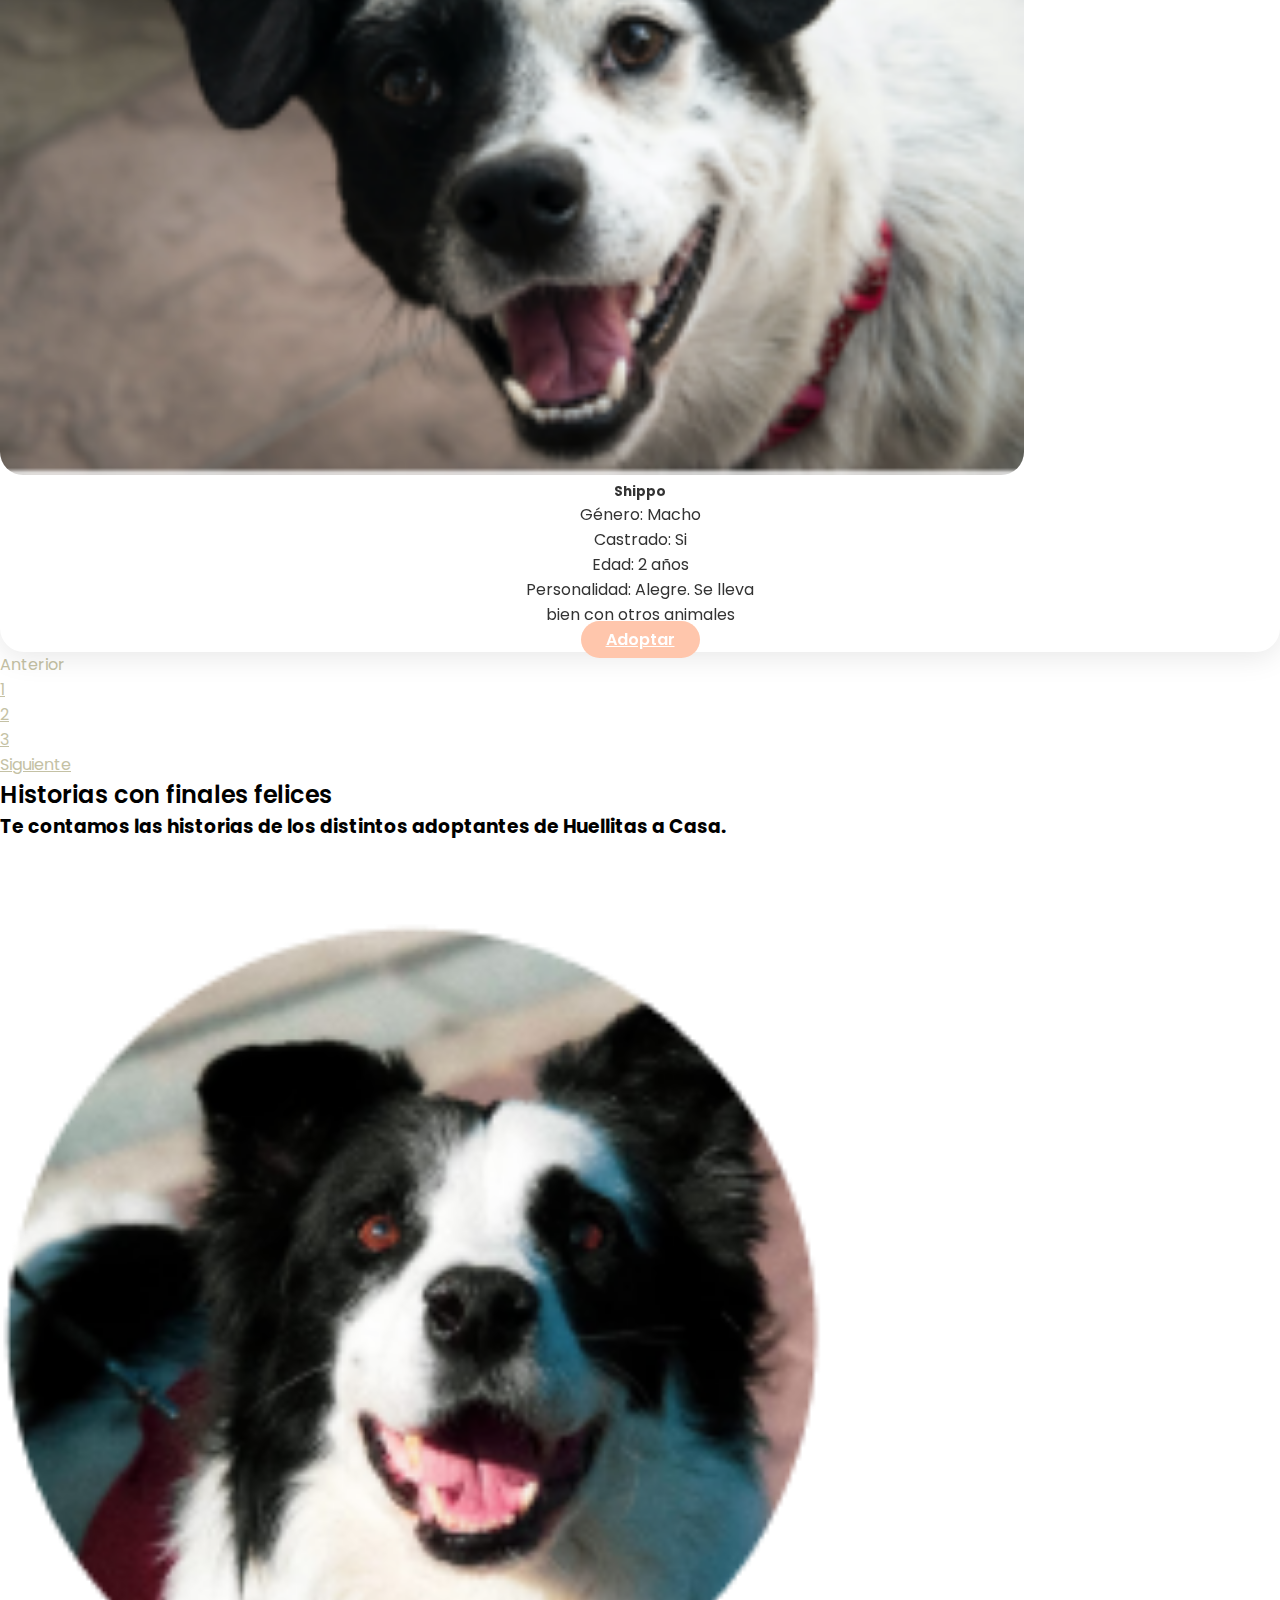
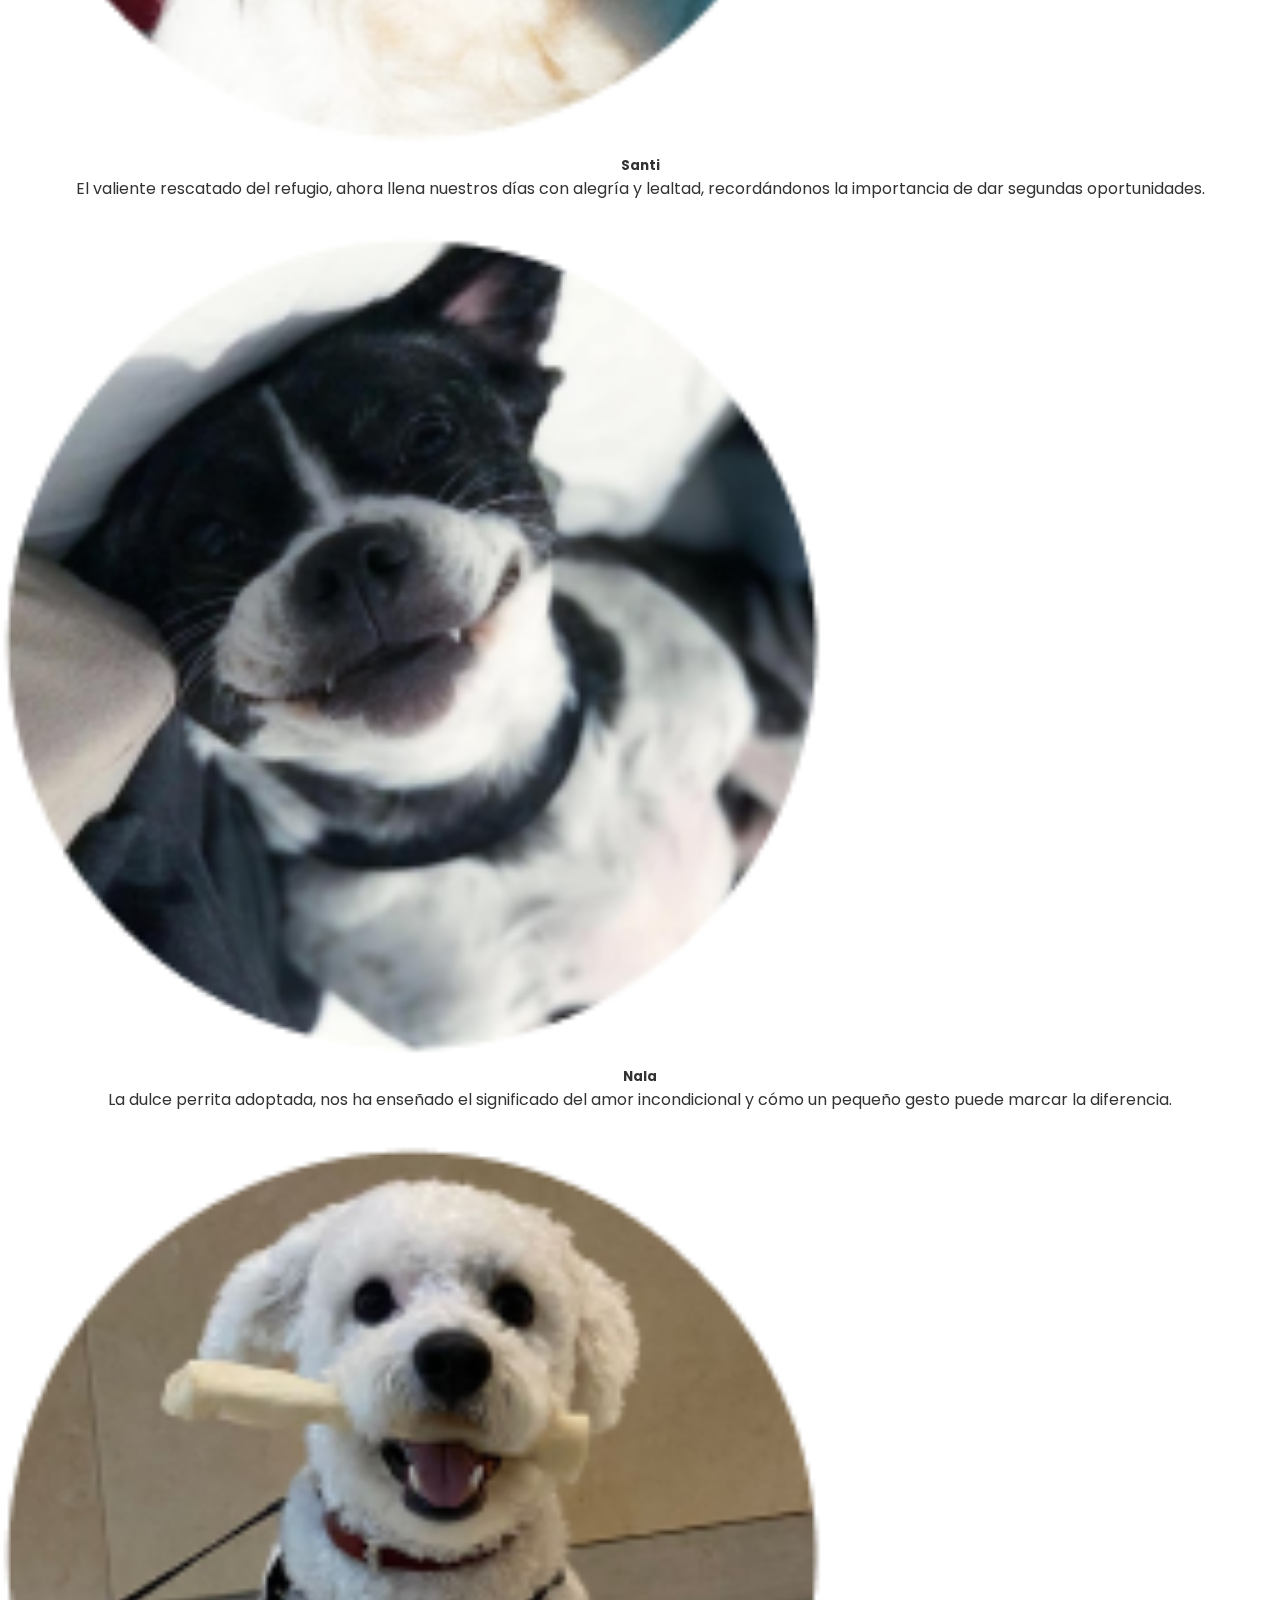
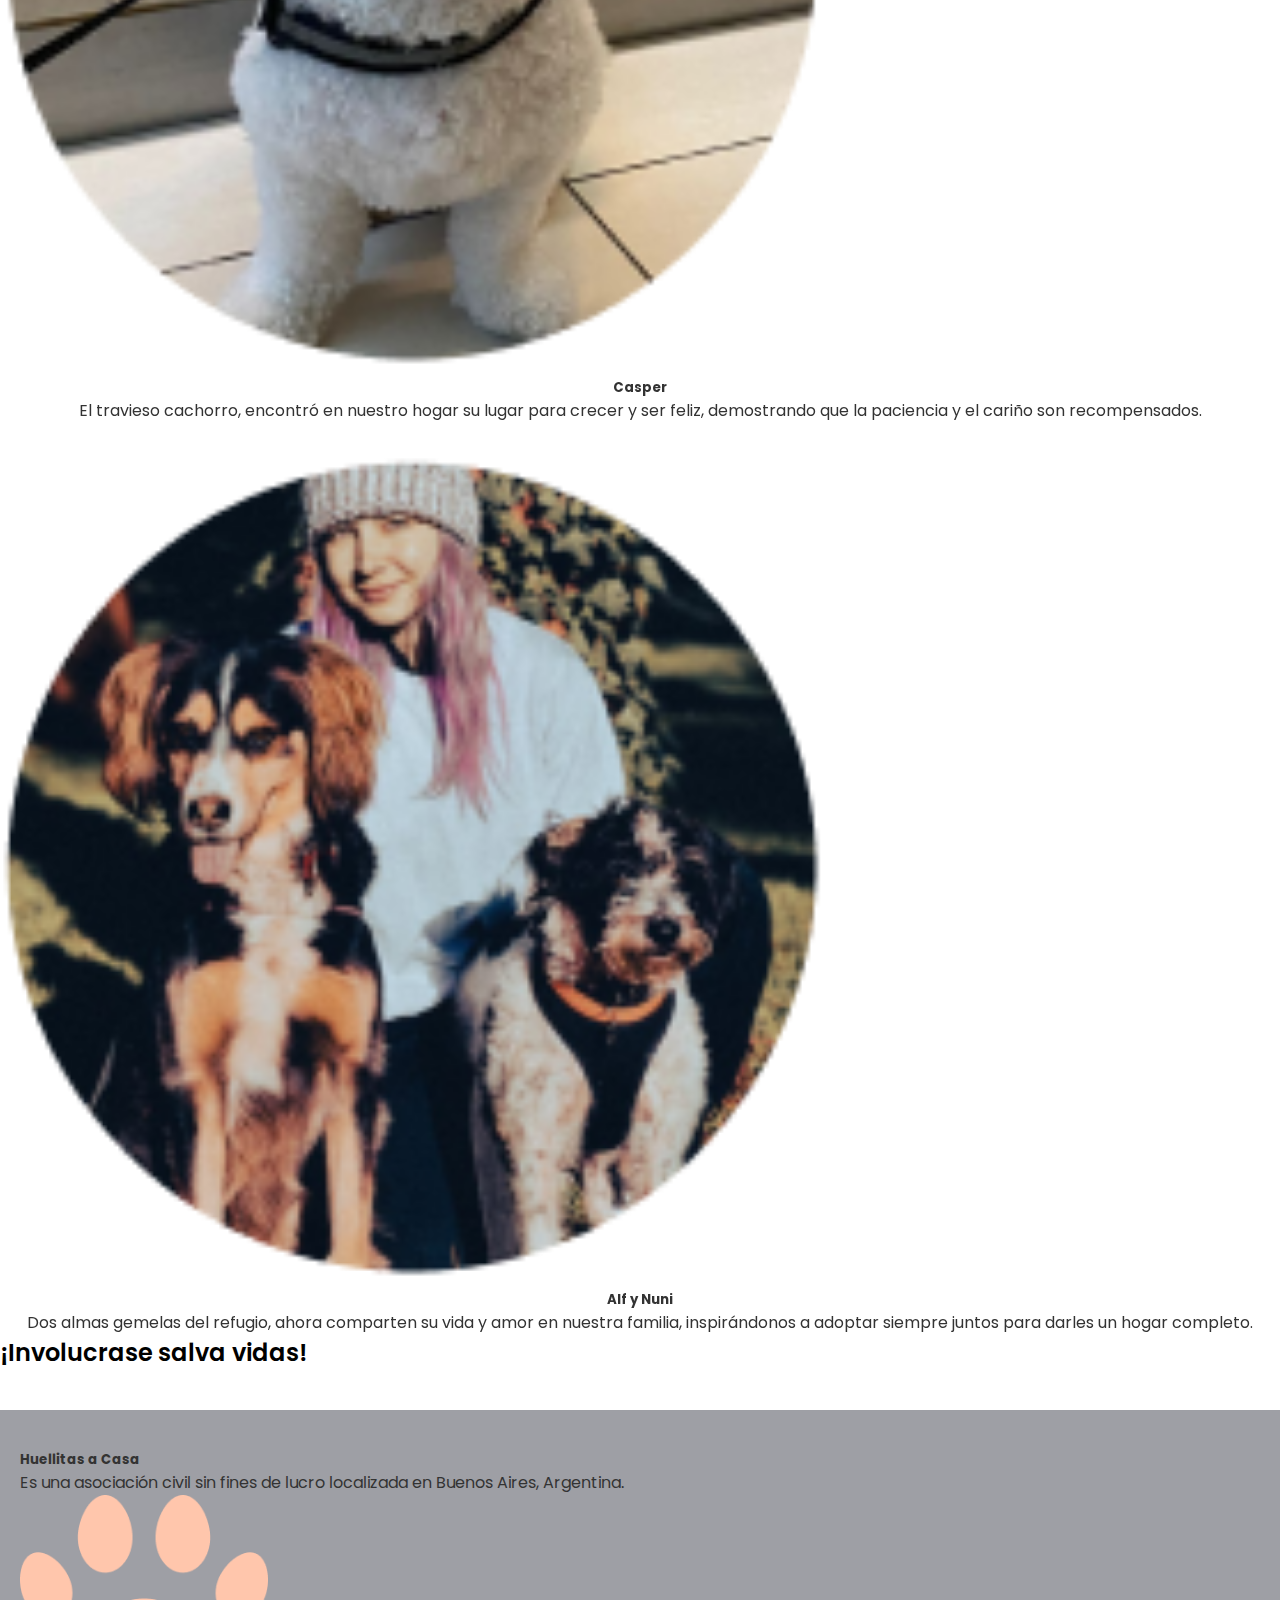
<file: pages/adopta.html>
<!DOCTYPE html>
<html lang="es">
<head>
    <meta charset="UTF-8">
    <meta name="viewport" content="width=device-width, initial-scale=1.0">
    <title>Adopciones | Huellitas a Casa</title>

    <meta name="description" content="Conocé a todos los rescatados de Huellitas a Casa. Adoptá, no compres.">
    <meta name="keywords" contecnt="adopcion de gato, adopcion de perro, adopcion de animales, refugio de animales, animales rescatados, perros rescatados, gatos rescatados, adopta">


    <!-- Nombre y Favicon -->
    <link rel="apple-touch-icon" sizes="180x180" href="../assets/img/favicon/apple-touch-icon.png">
    <link rel="icon" type="image/png" sizes="32x32" href="../assets/img/favicon/favicon-32x32.png">
    <link rel="icon" type="image/png" sizes="16x16" href="../assets/img/favicon/favicon-16x16.png">
    <link rel="manifest" href="../assets/img/favicon/site.webmanifest">
    <!-- Fin Nombre y Favicon -->

    <!-- Bootstrap CSS -->
    <link href="https://cdn.jsdelivr.net/npm/bootstrap@5.1.3/dist/css/bootstrap.min.css" rel="stylesheet" integrity="sha384-1BmE4kWBq78iYhFldvKuhfTAU6auU8tT94WrHftjDbrCEXSU1oBoqyl2QvZ6jIW3" crossorigin="anonymous">
    <!-- Fin Bootstrap CSS -->

    <!-- Link Documento CSS-->
    <link rel="stylesheet" href="../css/styles.css">
    <!-- Fin Link Documento CSS-->
   
    <!-- Link Fuentes Google -->
    <link rel="preconnect" href="https://fonts.googleapis.com">
    <link rel="preconnect" href="https://fonts.gstatic.com" crossorigin>
    <link href="https://fonts.googleapis.com/css2?family=Poppins:wght@400;600;700&family=Rubik:wght@400;500;600;700&display=swap" rel="stylesheet">
    <!-- Fin Link Fuentes Google -->
    
</head>
<body>

  <header>
    <nav class="navbar navbar-expand-lg fixed-top navbar-light bg-light NavBarHeader">
        <div class="container">
          <a class="navbar-brand" href="../index.html"><img src="../assets/img/logohuellasacasahorizontal.png" class="ImgChica"></a>
          <button class="navbar-toggler" type="button" data-bs-toggle="collapse" data-bs-target="#navbarNav" aria-controls="navbarNav" aria-expanded="false" aria-label="Toggle navigation">
            <span class="navbar-toggler-icon"></span>
          </button>
          <div class="collapse navbar-collapse navbarjustifyend" id="navbarNav">
            <ul class="navbar-nav">
              <li class="nav-item">
                <a class="nav-link CTAMenuHeader" aria-current="page" href="../pages/adopta.html">Adoptá</a>
              </li>
              <li class="nav-item">
                <a class="nav-link" href="../pages/involucrarse.html">Involucrarse</a>
              </li>
              <li class="nav-item">
                <a class="nav-link" href="../pages/sobrenosotros.html">Sobre Nosotros</a>
              </li>
              <li class="nav-item">
                <a class="nav-link" href="../pages/contacto.html">Contacto</a>
              </li>
            </ul>
          </div>
        </div>
      </nav>
</header>

<section>
  <div id="carouselExampleIndicators" class="carousel slide" data-bs-ride="carousel">
      <div class="carousel-indicators">
        <button type="button" data-bs-target="#carouselExampleIndicators" data-bs-slide-to="0" aria-label="Slide 1"></button>
        <button type="button" data-bs-target="#carouselExampleIndicators" data-bs-slide-to="1" class="active" aria-current="true" aria-label="Slide 2"></button>
        <button type="button" data-bs-target="#carouselExampleIndicators" data-bs-slide-to="2" aria-label="Slide 3"></button>
        <button type="button" data-bs-target="#carouselExampleIndicators" data-bs-slide-to="3" aria-label="Slide 4"></button>
        <button type="button" data-bs-target="#carouselExampleIndicators" data-bs-slide-to="4" aria-label="Slide 5"></button>
      </div>
      <div class="carousel-inner">

        <div class="carousel-item d-item">
          <img src="../assets/img/header/headerhome.jpg" class="d-block w-100 d-img" alt="Perro feliz">
          <div class="carousel-caption">
              <h1 class="display-3 fw-bolder">Queremos que todas las huellitas encuentren su hogar</h1>
              <a href="../index.html" class="btn btn-header">Conocer más</a>

          </div>
        </div>

        <div class="carousel-item active d-item">
          <img src="../assets/img/header/headeradopta.jpg" class="d-block w-100 d-img" alt="Perro se asoma">
          <div class="carousel-caption">
              <h1 class="display-3 fw-bolder">Involucrarse salva vidas. Adoptá, no compres</h1>
              <a href="../pages/adopta.html" class="btn btn-header">Adoptá</a>

          </div>
        </div>

        <div class="carousel-item  d-item">
          <img src="../assets/img/header/headerinvolucrarse.jpg" class="d-block w-100 d-img" alt="Perro y gato juegan">
          <div class="carousel-caption">
              <h1 class="display-3 fw-bolder">Convertite en huelliter, involucrarse salva vidas</h1>
              <a href="../pages/involucrarse.html" class="btn btn-header">Conocer más</a>

          </div>
        </div>

        <div class="carousel-item  d-item">
          <img src="../assets/img/header/hablaconnosotros.jpg" class="d-block w-100 d-img" alt="Gato y su humana con celular">
          <div class="carousel-caption">
              <h1 class="display-3 fw-bolder">Hablá con nuestro equipo de Huellitas a Casa</h1>
              <a href="../pages/contacto.html" class="btn btn-header">Contactarme</a>

          </div>
        </div>

        <div class="carousel-item  d-item">
          <img src="../assets/img/header/headernosotros.jpg" class="d-block w-100 d-img" alt="Rescatistas dando beso a perrito">
          <div class="carousel-caption">
              <h1 class="display-3 fw-bolder">Conocé la historia del equipo de Huellitas a Casa</h1>
              <a href="../pages/sobrenosotros.html" class="btn btn-header">Conocer más</a>

          </div>
        </div>
        
      </div>

      <button class="carousel-control-prev" type="button" data-bs-target="#carouselExampleIndicators" data-bs-slide="prev">
        <span class="carousel-control-prev-icon" aria-hidden="true"></span>
        <span class="visually-hidden">Anterior</span>
      </button>
      <button class="carousel-control-next" type="button" data-bs-target="#carouselExampleIndicators" data-bs-slide="next">
        <span class="carousel-control-next-icon" aria-hidden="true"></span>
        <span class="visually-hidden">Siguiente</span>
      </button>
    </div>
</section>

<main class="container">

  <!--- Sección Mascotas en Adopción -->
  <div class="row justify-content-center">
    <h2 class="m-5 col-xl-6 text-center">Conocé algunos de los huelliters que buscan a su familia para siempre</h2>
  </div>
  <section class="row g-5">

    <div class="col-md-6 col-xl-4">
        <div class="card">
            <img src="../assets/img/mascotasenadopcion/luffy.png" class="card-img-top" alt="Luffy perro en adopción">
            <div class="card-body">
              <h5 class="card-title fw-bolder">Luffy</h5>
                <ul>
                    <il>Género: Macho</il><br>
                    <il>Castrado: Si</il><br>
                    <il>Edad: 6 años</il><br>
                    <il>Personalidad: muy activo. Se lleva <br>bien con otros animales</il>
                </ul>
              <a href="../pages/adopta.html" class="btn btn-primary">Adoptar</a>
            </div>
          </div>
    </div>

    <div class="col-md-6 col-xl-4">
        <div class="card">
            <img src="../assets/img/mascotasenadopcion/mikasa.png" class="card-img-top" alt="Mikasa gatita en adopción">
            <div class="card-body">
              <h5 class="card-title fw-bolder">Mikasa</h5>
                <ul>
                    <il>Género: Hembra</il><br>
                    <il>Castrada: Si</il><br>
                    <il>Edad: 3 años</il><br>
                    <il>Personalidad: muy activa. No se lleva <br>bien con otros animales</il>
                </ul>
              <a href="../pages/adopta.html" class="btn btn-primary">Adoptar</a>
            </div>
          </div>
    </div>

    <div class="col-md-6 col-xl-4">
        <div class="card">
            <img src="../assets/img/mascotasenadopcion/sakura.png" class="card-img-top" alt="Sakura perra en adopción">
            <div class="card-body">
              <h5 class="card-title fw-bolder">Sakura</h5>
                <ul>
                    <il>Género: Hembra</il><br>
                    <il>Castrada: Si</il><br>
                    <il>Edad: 4 años</il><br>
                    <il>Personalidad: dormilona. Se lleva <br>bien con otros animales</il>
                </ul>
              <a href="../pages/adopta.html" class="btn btn-primary">Adoptar</a>
            </div>
          </div>
    </div>

    <div class="col-md-6 col-xl-4">
      <div class="card">
          <img src="../assets/img/mascotasenadopcion/chopper.png" class="card-img-top" alt="Chopper perro en adopción">
          <div class="card-body">
            <h5 class="card-title fw-bolder">Chopper</h5>
              <ul>
                  <il>Género: Macho</il><br>
                  <il>Castrado: Si</il><br>
                  <il>Edad: 1 año</il><br>
                  <il>Personalidad: dormilon. Se lleva <br>bien con otros animales</il>
              </ul>
            <a href="../pages/adopta.html" class="btn btn-primary">Adoptar</a>
          </div>
        </div>
  </div>

  <div class="col-md-6 col-xl-4">
    <div class="card">
        <img src="../assets/img/mascotasenadopcion/zoro.png" class="card-img-top" alt="Zoro perro en adopción">
        <div class="card-body">
          <h5 class="card-title fw-bolder">Zoro</h5>
            <ul>
                <il>Género: Macho</il><br>
                <il>Castrado: Si</il><br>
                <il>Edad: 8 meses</il><br>
                <il>Personalidad: Medio activo. No se lleva <br>bien con otros animales</il>
            </ul>
          <a href="../pages/adopta.html" class="btn btn-primary">Adoptar</a>
        </div>
      </div>
  </div>

  <div class="col-md-6 col-xl-4">
    <div class="card">
        <img src="../assets/img/mascotasenadopcion/eren.png" class="card-img-top" alt="Eren perro en adopción">
        <div class="card-body">
          <h5 class="card-title fw-bolder">Eren</h5>
            <ul>
                <il>Género: Macho</il><br>
                <il>Castrado: Si</il><br>
                <il>Edad: 5 años</il><br>
                <il>Personalidad: dormilón. Se lleva <br>bien con otros animales</il>
            </ul>
          <a href="../pages/adopta.html" class="btn btn-primary">Adoptar</a>
        </div>
      </div>
  </div>

  <div class="col-md-6 col-xl-4">
    <div class="card">
        <img src="../assets/img/mascotasenadopcion/kirara.png" class="card-img-top" alt="Kirara gato en adopción">
        <div class="card-body">
          <h5 class="card-title fw-bolder">Kirara</h5>
            <ul>
                <il>Género: Hembra</il><br>
                <il>Castrada: Si</il><br>
                <il>Edad: 3 meses</il><br>
                <il>Personalidad: Juguetona. Se lleva <br>bien con otros animales</il>
            </ul>
          <a href="../pages/adopta.html" class="btn btn-primary">Adoptar</a>
        </div>
      </div>
  </div>

  <div class="col-md-6 col-xl-4">
    <div class="card">
        <img src="../assets/img/mascotasenadopcion/kero.png" class="card-img-top" alt="Kero gato en adopción">
        <div class="card-body">
          <h5 class="card-title fw-bolder">Kero</h5>
            <ul>
                <il>Género: Macho</il><br>
                <il>Castrado: Si</il><br>
                <il>Edad: 4 años</il><br>
                <il>Personalidad: dormilón. Se lleva <br>bien con otros animales</il>
            </ul>
          <a href="../pages/adopta.html" class="btn btn-primary">Adoptar</a>
        </div>
      </div>
  </div>

  <div class="col-md-6 col-xl-4">
    <div class="card">
        <img src="../assets/img/mascotasenadopcion/shippo.png" class="card-img-top" alt="Shippo perro en adopción">
        <div class="card-body">
          <h5 class="card-title fw-bolder">Shippo</h5>
            <ul>
                <il>Género: Macho</il><br>
                <il>Castrado: Si</il><br>
                <il>Edad: 2 años</il><br>
                <il>Personalidad: Alegre. Se lleva <br>bien con otros animales</il>
            </ul>
          <a href="../pages/adopta.html" class="btn btn-primary">Adoptar</a>
        </div>
      </div>
  </div>

    <div class="row">
        <div class="m-5"><nav aria-label="Page navigation example">
          <ul class="pagination justify-content-center">
            <li class="page-item disabled">
              <a class="page-link">Anterior</a>
            </li>
            <li class="page-item"><a class="page-link" href="#">1</a></li>
            <li class="page-item"><a class="page-link" href="#">2</a></li>
            <li class="page-item"><a class="page-link" href="#">3</a></li>
            <li class="page-item">
              <a class="page-link" href="#">Siguiente</a>
            </li>
          </ul>
        </nav></div>
    </div>
  </section>
  <!---Fin Sección Mascotas en Adopción -->

  <!---Sección Reviews -->
          <div class="row justify-content-center">
            <h2 class="m-5 col-xl-6 text-center">Historias con finales felices</h2>
            <h3 class="col-xl-7 text-center h4">Te contamos las historias de los distintos adoptantes de Huellitas a Casa.</h3>
        </div>

        <section>
          <div class="row row-cols-1 row-cols-md-4 g-4">
            <div class="col-md-6 col-xl-3">
              <div class="card h-100 CardReviews">
                <img src="../assets/img/reviews/review1.png" class="card-img-top ImgReviews" alt="Santi">
                <div class="card-body">
                  <h5 class="card-title fw-bolder">Santi</h5>
                  <p class="card-text">El valiente rescatado del refugio, ahora llena nuestros días con alegría y lealtad, recordándonos la importancia de dar segundas oportunidades.</p>
                </div>
              </div>
            </div>
            <div class="col-md-6 col-xl-3">
              <div class="card h-100 CardReviews">
                <img src="../assets/img/reviews/review2.png" class="card-img-top ImgReviews" alt="Nala">
                <div class="card-body">
                  <h5 class="card-title fw-bolder">Nala</h5>
                  <p class="card-text">La dulce perrita adoptada, nos ha enseñado el significado del amor incondicional y cómo un pequeño gesto puede marcar la diferencia.</p>
                </div>
              </div>
            </div>
            <div class="col-md-6 col-xl-3">
              <div class="card h-100 CardReviews">
                <img src="../assets/img/reviews/review3.png" class="card-img-top ImgReviews" alt="Casper">
                <div class="card-body">
                  <h5 class="card-title fw-bolder">Casper</h5>
                  <p class="card-text">El travieso cachorro, encontró en nuestro hogar su lugar para crecer y ser feliz, demostrando que la paciencia y el cariño son recompensados.</p>
                </div>
              </div>
            </div>
            <div class="col-md-6 col-xl-3">
              <div class="card h-100 CardReviews">
                <img src="../assets/img/reviews/review4.png" class="card-img-top ImgReviews" alt="Alf y Nuni">
                <div class="card-body">
                  <h5 class="card-title fw-bolder">Alf y Nuni</h5>
                  <p class="card-text">Dos almas gemelas del refugio, ahora comparten su vida y amor en nuestra familia, inspirándonos a adoptar siempre juntos para darles un hogar completo.</p>
                </div>
              </div>
            </div>
          </div>
        </section>

  <!---Sección Involucrarse Salva Vidas -->
    <div class="row justify-content-center">
      <h2 class="m-5 col-xl-6 text-center">¡Involucrase salva vidas!</h2>
    </div>

</main>

<!--- Sección Footer -->
<footer id="Legales">
  <section class="container">
      <div class="row g-3">
          <div class="col-md-3 text-center text-xl-start text-md-start" >
                <div>
                    <h5 class="h6 fw-bold">Huellitas a Casa</h5>
                    <p class="fs-6">Es una asociación civil sin fines de lucro localizada en Buenos Aires, Argentina.</p>
                </div>
                <div>
                  <img src="../assets/img/logohuellasacasa.png" class="LogoFooter" alt="Logo Huellitas a Casa">
                </div>
          </div>

          <div class="col-md-3 text-center text-xl-start text-md-start">
              <nav >
                  <h4 class="h6 fw-bold">Menú</h4>
                      <ul class="ListaFooter fs-6">
                          <li><a href="../pages/adopta.html" class="NavFooter">Adoptá</a></li>
                          <li><a href="../index.html" class="NavFooter">Home</a></li>
                          <li><a href="../pages/involucrarse.html" class="NavFooter">Involucrarse</a></li>
                          <li><a href="../pages/sobrenosotros.html" class="NavFooter">Sobre Nosotros</a></li>
                          <li><a href="../pages/contacto.html" class="NavFooter">Contacto</a></li>
                      </ul>
              </nav>
          </div>
          <div class="col-md-3 text-center text-xl-start text-md-start">
              <h4 class="h6 fw-bold" >Políticas de adopción</h4>
              <p class="fs-6">Las adopciones se hacen con seguimiento. Al hablar con nosotros te las compartimos.</p>
          </div>
          <div class="col-md-3 fs-6 text-center">
              <h4 class="h6 fw-bold" >Seguinos en:</h4>
              <a href="https://www.instagram.com/" target="_blank"><img src="../assets/img/rrss/instagram.png" class="LogosRRSS" alt="Logo Instagram"></a>
              <a href="https://www.facebook.com/" target="_blank"><img src="../assets/img/rrss/facebook.png" class="LogosRRSS" alt="Logo Facebook"></a>
              <a href="https://www.youtube.com/" target="_blank"><img src="../assets/img/rrss/youtube.png"  class="LogosRRSS" alt="Logo Youtube"></a>
          </div>
      </div>
  </section>
</footer>
<!--- Sección Footer -->
      
  <script src="https://cdn.jsdelivr.net/npm/bootstrap@5.1.3/dist/js/bootstrap.bundle.min.js" integrity="sha384-ka7Sk0Gln4gmtz2MlQnikT1wXgYsOg+OMhuP+IlRH9sENBO0LRn5q+8nbTov4+1p" crossorigin="anonymous"></script>

</body>
</html>
</file>
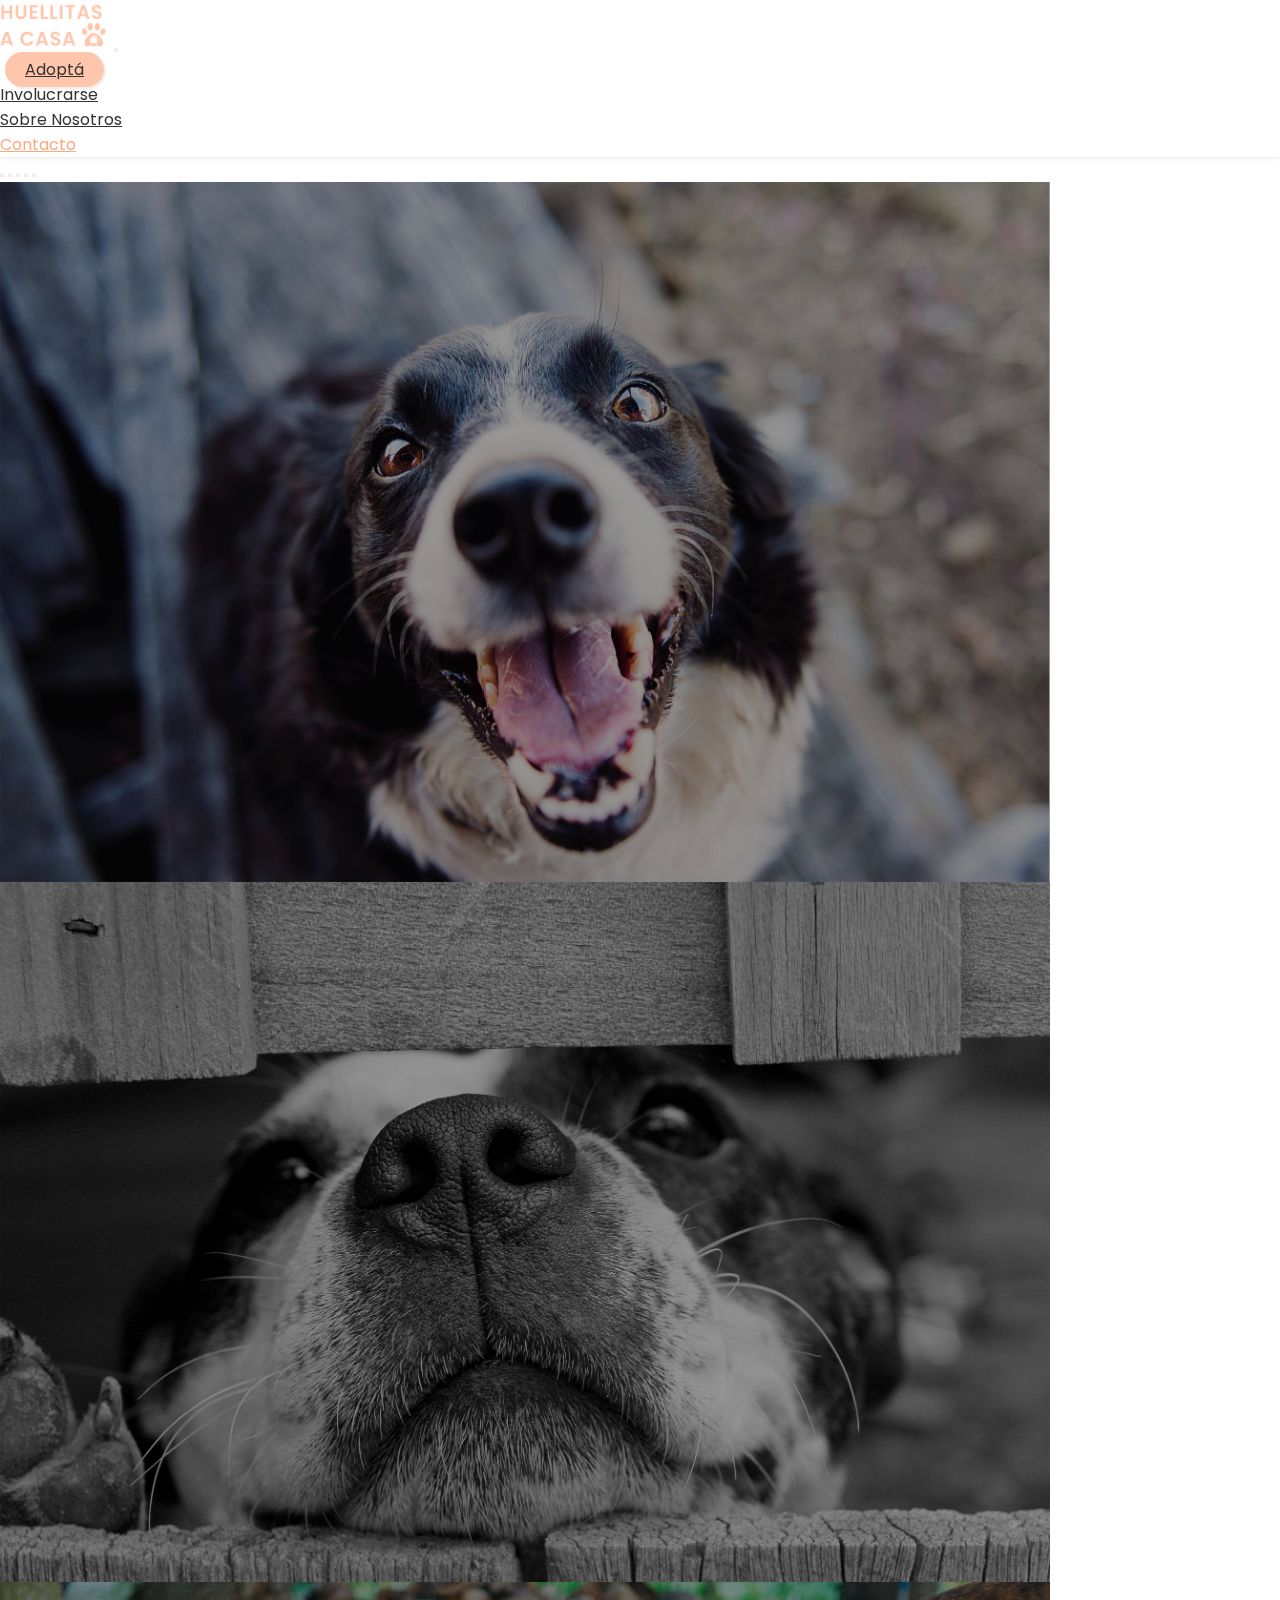
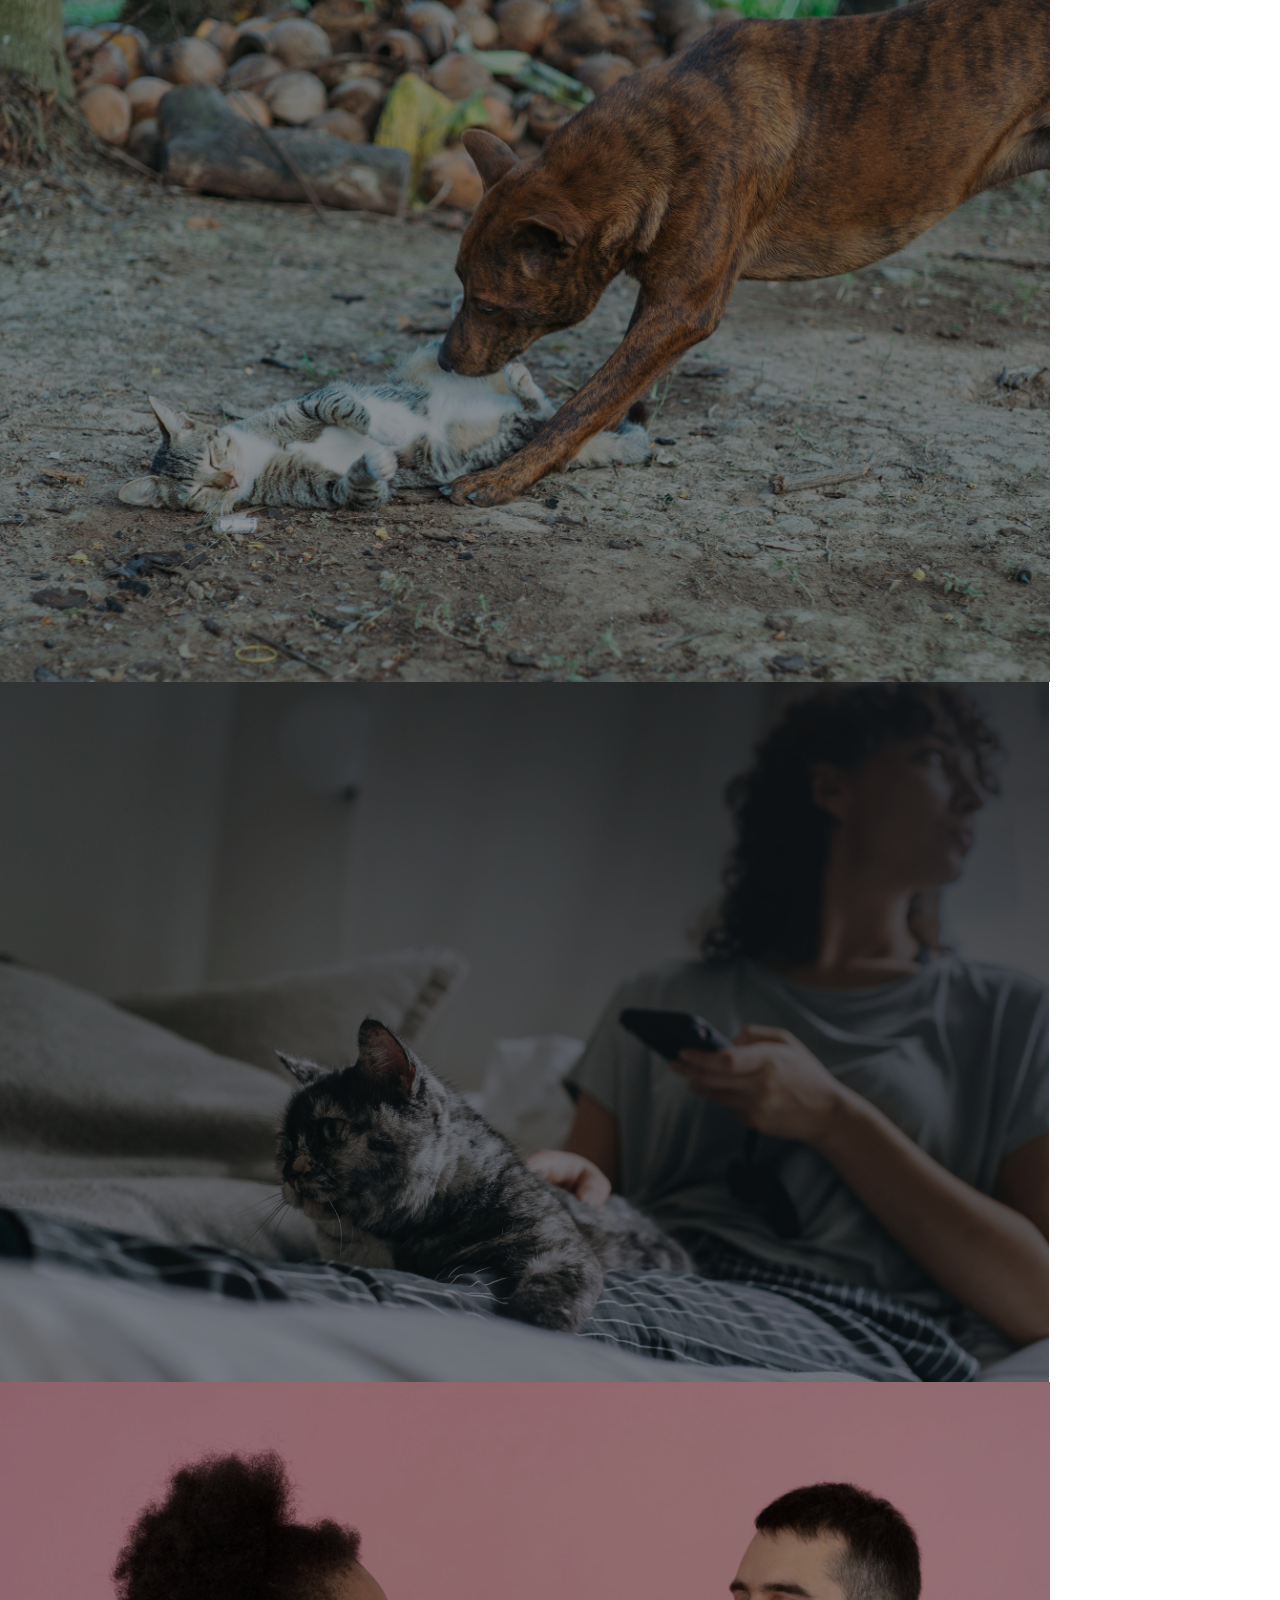
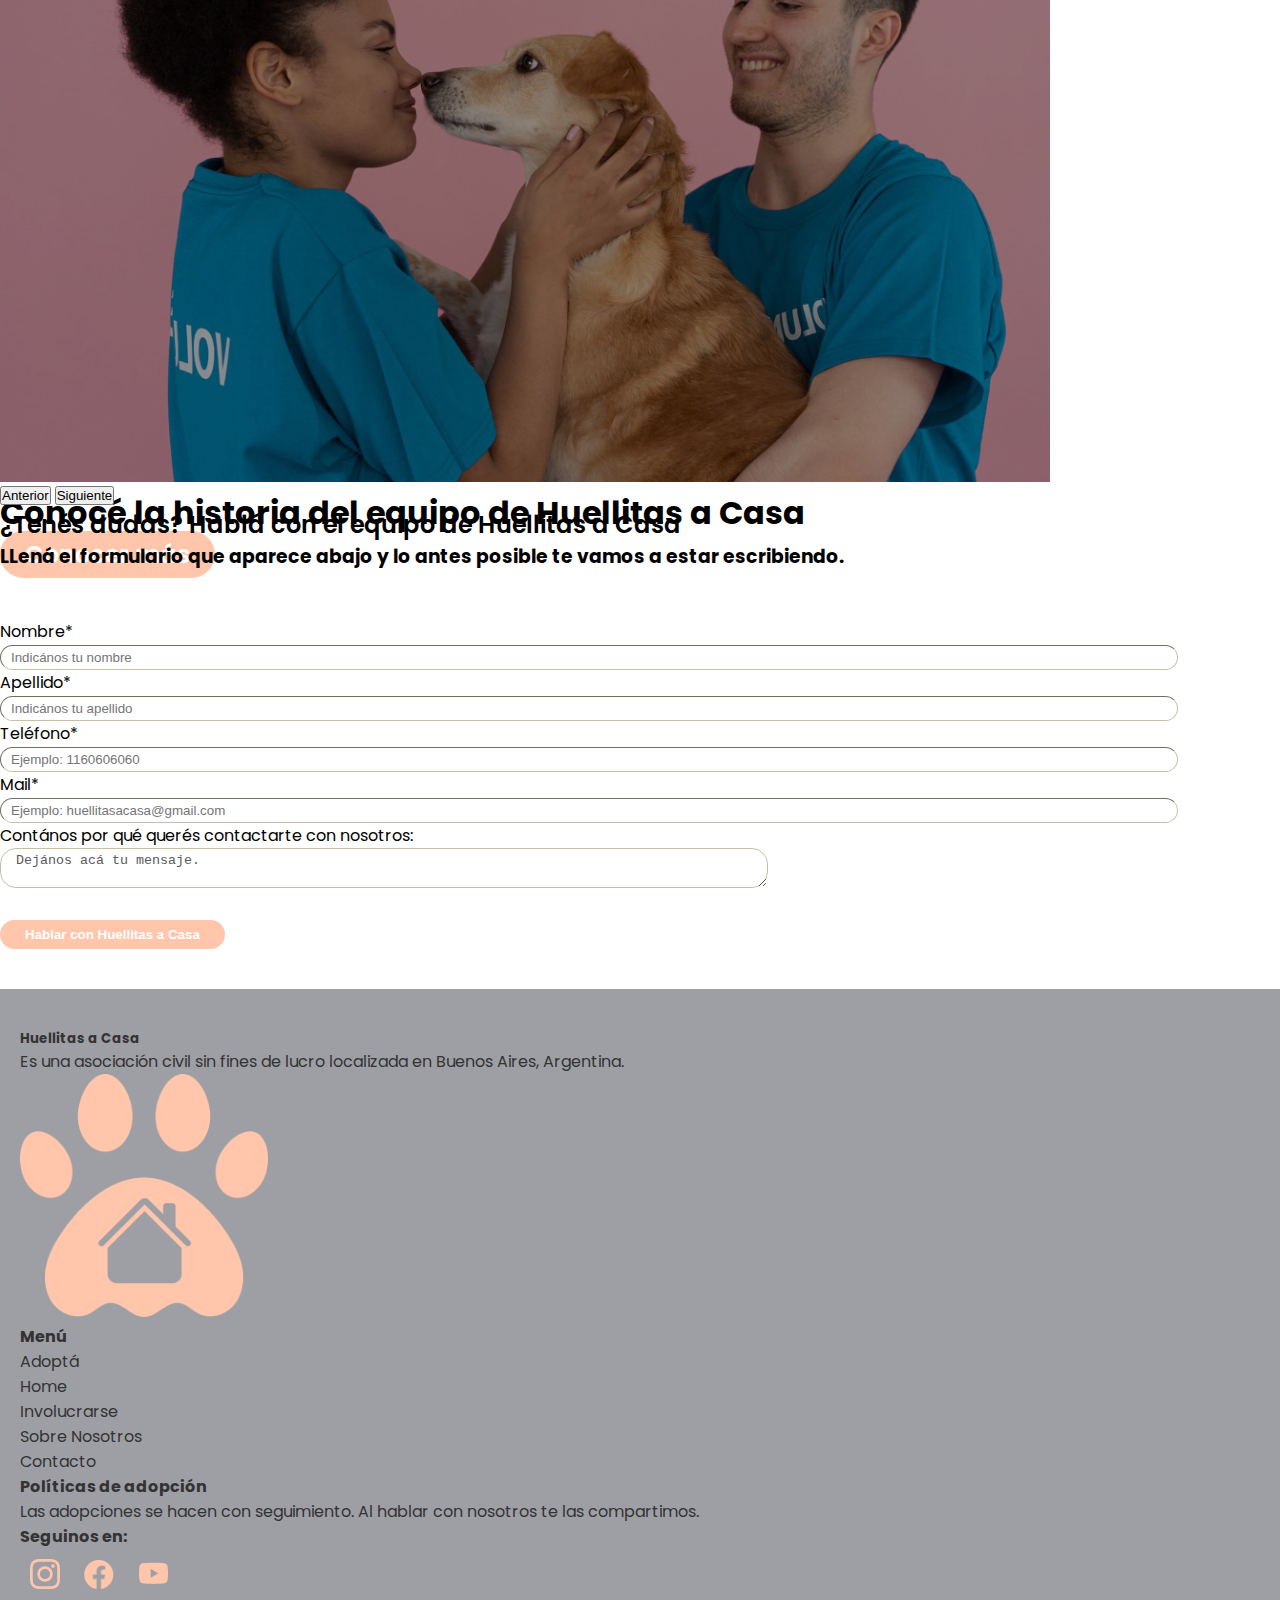
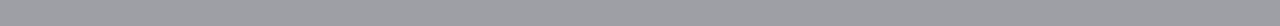
<file: pages/contacto.html>
<!DOCTYPE html>
<html lang="es">
<head>
    <meta charset="UTF-8">
    <meta name="viewport" content="width=device-width, initial-scale=1.0">
    <title>Contacto | Huellitas a Casa</title>

    <meta name="description" content="Hablá con el equipo de Huellitas a Casa. Llená el formulario y te contactamos">
    <meta name="keywords" contecnt="refugio de animales, contactarme con refugio de animales, contacto, formulario de contacto, hablar con refugio">


    <!-- Nombre y Favicon -->
    <link rel="apple-touch-icon" sizes="180x180" href="../assets/img/favicon/apple-touch-icon.png">
    <link rel="icon" type="image/png" sizes="32x32" href="../assets/img/favicon/favicon-32x32.png">
    <link rel="icon" type="image/png" sizes="16x16" href="../assets/img/favicon/favicon-16x16.png">
    <link rel="manifest" href="../assets/img/favicon/site.webmanifest">
    <!-- Fin Nombre y Favicon -->

    <!-- Bootstrap CSS -->
    <link href="https://cdn.jsdelivr.net/npm/bootstrap@5.1.3/dist/css/bootstrap.min.css" rel="stylesheet" integrity="sha384-1BmE4kWBq78iYhFldvKuhfTAU6auU8tT94WrHftjDbrCEXSU1oBoqyl2QvZ6jIW3" crossorigin="anonymous">
    <!-- Fin Bootstrap CSS -->

    <!-- Link Documento CSS-->
    <link rel="stylesheet" href="../css/styles.css">
    <!-- Fin Link Documento CSS-->
   
    <!-- Link Fuentes Google -->
    <link rel="preconnect" href="https://fonts.googleapis.com">
    <link rel="preconnect" href="https://fonts.gstatic.com" crossorigin>
    <link href="https://fonts.googleapis.com/css2?family=Poppins:wght@400;600;700&family=Rubik:wght@400;500;600;700&display=swap" rel="stylesheet">
    <!-- Fin Link Fuentes Google -->
    
</head>
<body>

    <header>
        <nav class="navbar navbar-expand-lg fixed-top navbar-light bg-light NavBarHeader">
            <div class="container">
              <a class="navbar-brand" href="../index.html"><img src="../assets/img/logohuellasacasahorizontal.png" class="ImgChica"></a>
              <button class="navbar-toggler" type="button" data-bs-toggle="collapse" data-bs-target="#navbarNav" aria-controls="navbarNav" aria-expanded="false" aria-label="Toggle navigation">
                <span class="navbar-toggler-icon"></span>
              </button>
              <div class="collapse navbar-collapse navbarjustifyend" id="navbarNav">
                <ul class="navbar-nav">
                  <li class="nav-item">
                    <a class="nav-link CTAMenuHeader"  href="../pages/adopta.html">Adoptá</a>
                  </li>
                  <li class="nav-item">
                    <a class="nav-link" href="../pages/involucrarse.html">Involucrarse</a>
                  </li>
                  <li class="nav-item">
                    <a class="nav-link" href="../pages/sobrenosotros.html">Sobre Nosotros</a>
                  </li>
                  <li class="nav-item">
                    <a class="nav-link active" aria-current="page" href="../pages/contacto.html">Contacto</a>
                  </li>
                </ul>
              </div>
            </div>
          </nav>
    </header>
    
    <section>
    <div id="carouselExampleIndicators" class="carousel slide" data-bs-ride="carousel">
        <div class="carousel-indicators">
            <button type="button" data-bs-target="#carouselExampleIndicators" data-bs-slide-to="0" aria-label="Slide 1"></button>
            <button type="button" data-bs-target="#carouselExampleIndicators" data-bs-slide-to="1" aria-label="Slide 2"></button>
            <button type="button" data-bs-target="#carouselExampleIndicators" data-bs-slide-to="2" aria-label="Slide 3"></button>
            <button type="button" data-bs-target="#carouselExampleIndicators" data-bs-slide-to="3" class="active" aria-current="true" aria-label="Slide 4"></button>
            <button type="button" data-bs-target="#carouselExampleIndicators" data-bs-slide-to="4" aria-label="Slide 5"></button>
        </div>
        <div class="carousel-inner">

            <div class="carousel-item d-item">
            <img src="../assets/img/header/headerhome.jpg" class="d-block w-100 d-img" alt="Perro feliz">
            <div class="carousel-caption">
                <h1 class="display-3 fw-bolder">Queremos que todas las huellitas encuentren su hogar</h1>
                <a href="../index.html" class="btn btn-header">Conocer más</a>

            </div>
            </div>

            <div class="carousel-item d-item">
            <img src="../assets/img/header/headeradopta.jpg" class="d-block w-100 d-img" alt="Perro se asoma">
            <div class="carousel-caption">
                <h1 class="display-3 fw-bolder">Involucrarse salva vidas. Adoptá, no compres</h1>
                <a href="../pages/adopta.html" class="btn btn-header">Adoptá</a>

            </div>
            </div>

            <div class="carousel-item  d-item">
            <img src="../assets/img/header/headerinvolucrarse.jpg" class="d-block w-100 d-img" alt="Perro y gato juegan">
            <div class="carousel-caption">
                <h1 class="display-3 fw-bolder">Convertite en huelliter, involucrarse salva vidas</h1>
                <a href="../pages/involucrarse.html" class="btn btn-header">Conocer más</a>

            </div>
            </div>

            <div class="carousel-item active d-item">
            <img src="../assets/img/header/hablaconnosotros.jpg" class="d-block w-100 d-img" alt="Gato y su humana con celular">
            <div class="carousel-caption">
                <h1 class="display-3 fw-bolder">Hablá con nuestro equipo de Huellitas a Casa</h1>
                <a href="../pages/contacto.html" class="btn btn-header">Contactarme</a>

            </div>
            </div>

            <div class="carousel-item  d-item">
            <img src="../assets/img/header/headernosotros.jpg" class="d-block w-100 d-img" alt="Rescatistas dando beso a perrito">
            <div class="carousel-caption">
                <h1 class="display-3 fw-bolder">Conocé la historia del equipo de Huellitas a Casa</h1>
                <a href="../pages/sobrenosotros.html" class="btn btn-header">Conocer más</a>

            </div>
            </div>
            
        </div>

        <button class="carousel-control-prev" type="button" data-bs-target="#carouselExampleIndicators" data-bs-slide="prev">
            <span class="carousel-control-prev-icon" aria-hidden="true"></span>
            <span class="visually-hidden">Anterior</span>
        </button>
        <button class="carousel-control-next" type="button" data-bs-target="#carouselExampleIndicators" data-bs-slide="next">
            <span class="carousel-control-next-icon" aria-hidden="true"></span>
            <span class="visually-hidden">Siguiente</span>
        </button>
        </div>
    </section>

    <main class="container">

        <section>
            <div class="row justify-content-center">
                <div class="row justify-content-center">
                    <h2 class="m-5 col-xl-6 text-center">¿Tenés dudas? Hablá con el equipo de Huellitas a Casa</h2>
                    <h3 class="col-xl-7 text-center h4">LLená el formulario que aparece abajo y lo antes posible te vamos a estar escribiendo.</h3>
                </div>
        </section>

        <!--- Formulario de Contacto -->
        <section id="HablaConNosotros" >
            <form id="Formulario" class="text-center" action=""> <!-- Action queda vacío momentáneamente porque desde acá se indica conexión a BBDD-->
             
            <div class="row justify-content-center">

                <div class="col-xl-4 col-md-12">
                        <div>
                            <label class="m-2" for="nombre">Nombre*</label><br>   
                            <input type="text" id="nombre" name="Nombre" placeholder="Indicános tu nombre" required>  
                        </div>
                </div>
                <div class="col-xl-4 col-md-12">
                        <div>
                            <label class="m-2" for="apellido">Apellido*</label><br>      
                            <input type="text" id="apellido" name="Apellido" placeholder="Indicános tu apellido" required><br>   
                        </div>
                </div>
            </div>

            <div class="row g-3 mt-3 justify-content-center">
                <div class="col-xl-4 col-md-12 ">
                        <div><label class="m-2"  for="tel">Teléfono*</label><br>      
                        <input type="tel" id="tel" name="Telefono" placeholder="Ejemplo: 1160606060" required>
                        </div>
                </div>
                <div class="col-xl-4 col-md-12 ">
                        <div><label class="m-2" for="Mail">Mail*</label><br>      
                        <input type="email" id="Mail" name="Mail" placeholder="Ejemplo: huellitasacasa@gmail.com" required>
                        </div>
                </div>
            </div>

            </div>

            <div class="row mt-3">
                <div class="col-xl-12 justify-content-center">
                    <label class="m-2" for="comentarios">Contános por qué querés contactarte con nosotros:</label><br>
                    <textarea name="Comentarios" id="comentarios">Dejános acá tu mensaje.</textarea><br>
                </div>
            </div>

                <br><input class="btn-primary" type="submit" value="Hablar con Huellitas a Casa">
            </form>
        </section>
     <!--- Fin Formulario de Contacto -->
    </main>

<!--- Sección Footer -->
<footer id="Legales">
  <section class="container">
      <div class="row g-3">
          <div class="col-md-3 text-center text-xl-start text-md-start" >
                <div>
                    <h5 class="h6 fw-bold">Huellitas a Casa</h5>
                    <p class="fs-6">Es una asociación civil sin fines de lucro localizada en Buenos Aires, Argentina.</p>
                </div>
                <div>
                  <img src="../assets/img/logohuellasacasa.png" class="LogoFooter" alt="Logo Huellitas a Casa">
                </div>
          </div>

          <div class="col-md-3 text-center text-xl-start text-md-start">
              <nav >
                  <h4 class="h6 fw-bold">Menú</h4>
                      <ul class="ListaFooter fs-6">
                          <li><a href="../pages/adopta.html" class="NavFooter">Adoptá</a></li>
                          <li><a href="../index.html" class="NavFooter">Home</a></li>
                          <li><a href="../pages/involucrarse.html" class="NavFooter">Involucrarse</a></li>
                          <li><a href="../pages/sobrenosotros.html" class="NavFooter">Sobre Nosotros</a></li>
                          <li><a href="../pages/contacto.html" class="NavFooter">Contacto</a></li>
                      </ul>
              </nav>
          </div>
          <div class="col-md-3 text-center text-xl-start text-md-start">
              <h4 class="h6 fw-bold" >Políticas de adopción</h4>
              <p class="fs-6">Las adopciones se hacen con seguimiento. Al hablar con nosotros te las compartimos.</p>
          </div>
          <div class="col-md-3 fs-6 text-center">
              <h4 class="h6 fw-bold" >Seguinos en:</h4>
              <a href="https://www.instagram.com/" target="_blank"><img src="../assets/img/rrss/instagram.png" class="LogosRRSS" alt="Logo Instagram"></a>
              <a href="https://www.facebook.com/" target="_blank"><img src="../assets/img/rrss/facebook.png" class="LogosRRSS" alt="Logo Facebook"></a>
              <a href="https://www.youtube.com/" target="_blank"><img src="../assets/img/rrss/youtube.png"  class="LogosRRSS" alt="Logo Youtube"></a>
          </div>
      </div>
  </section>
</footer>
<!--- Sección Footer -->
    <script src="https://cdn.jsdelivr.net/npm/bootstrap@5.1.3/dist/js/bootstrap.bundle.min.js" integrity="sha384-ka7Sk0Gln4gmtz2MlQnikT1wXgYsOg+OMhuP+IlRH9sENBO0LRn5q+8nbTov4+1p" crossorigin="anonymous"></script>
</body>
</html>
</file>
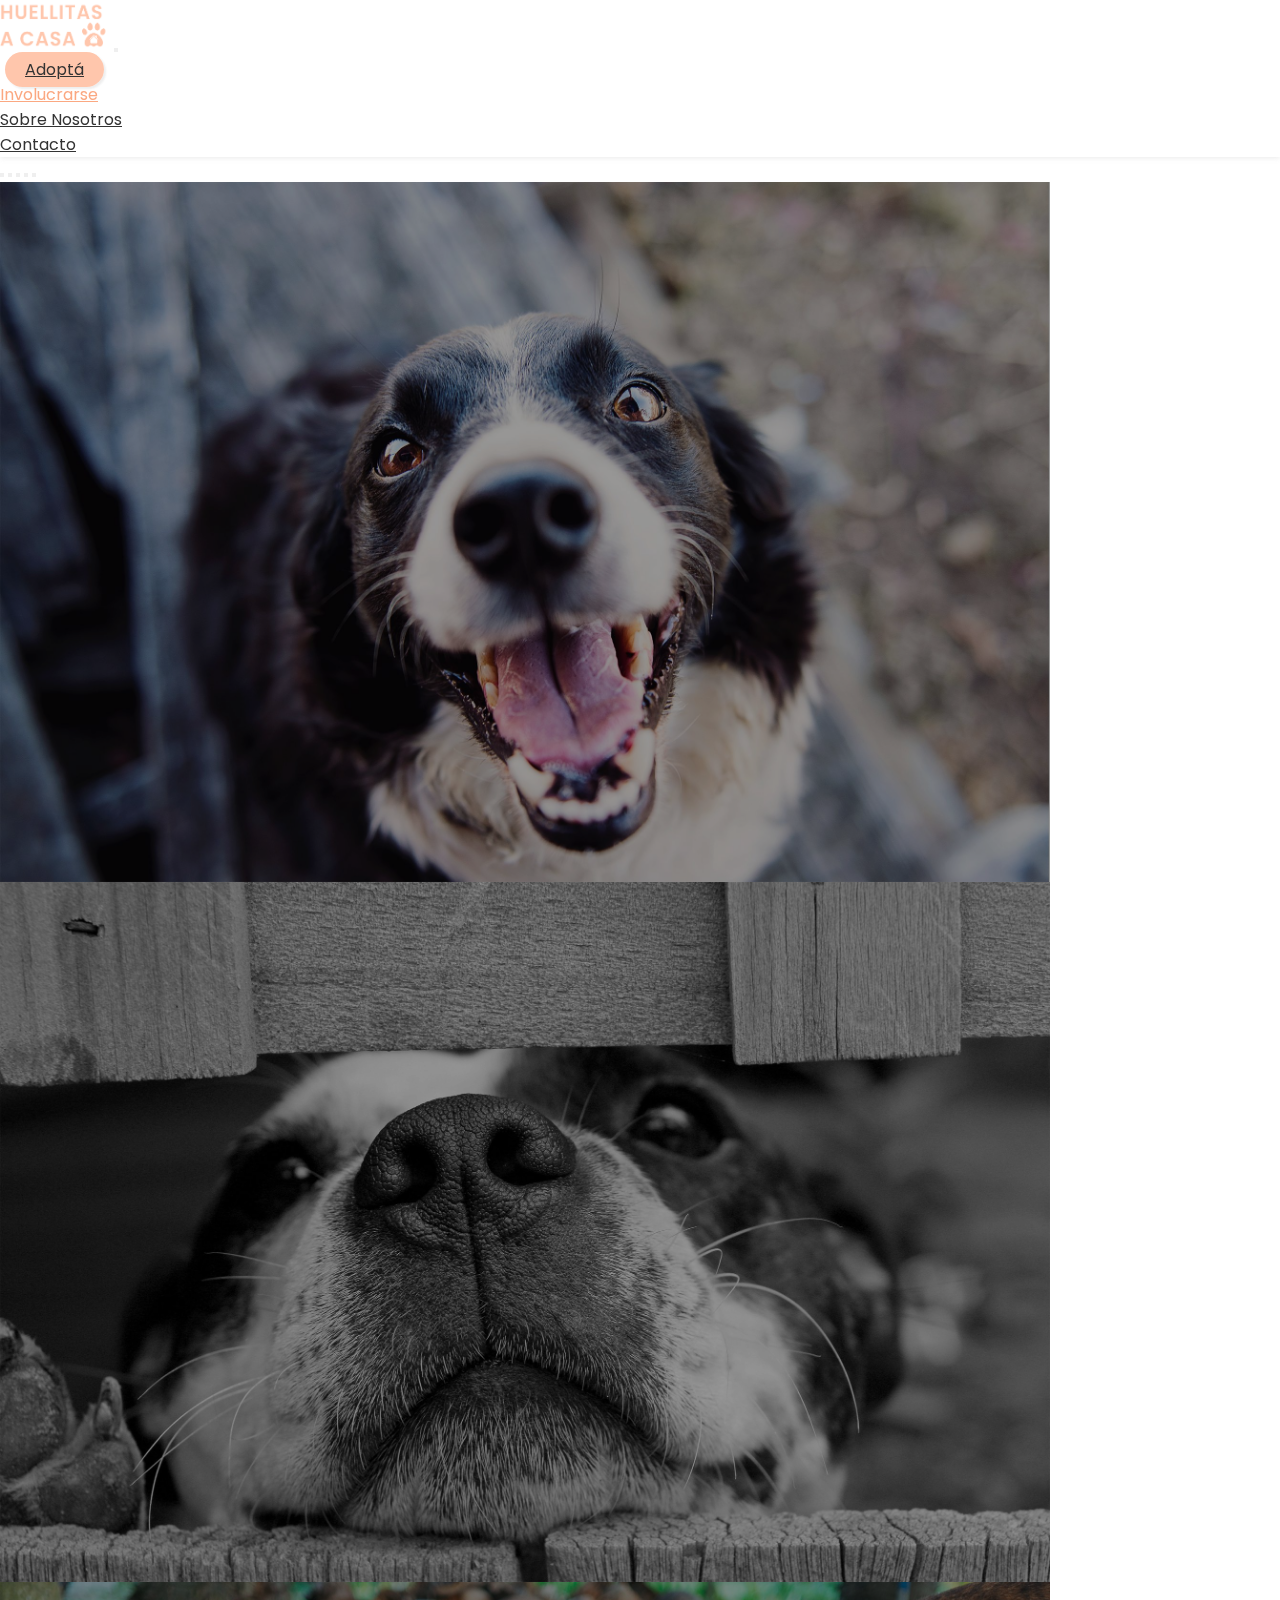
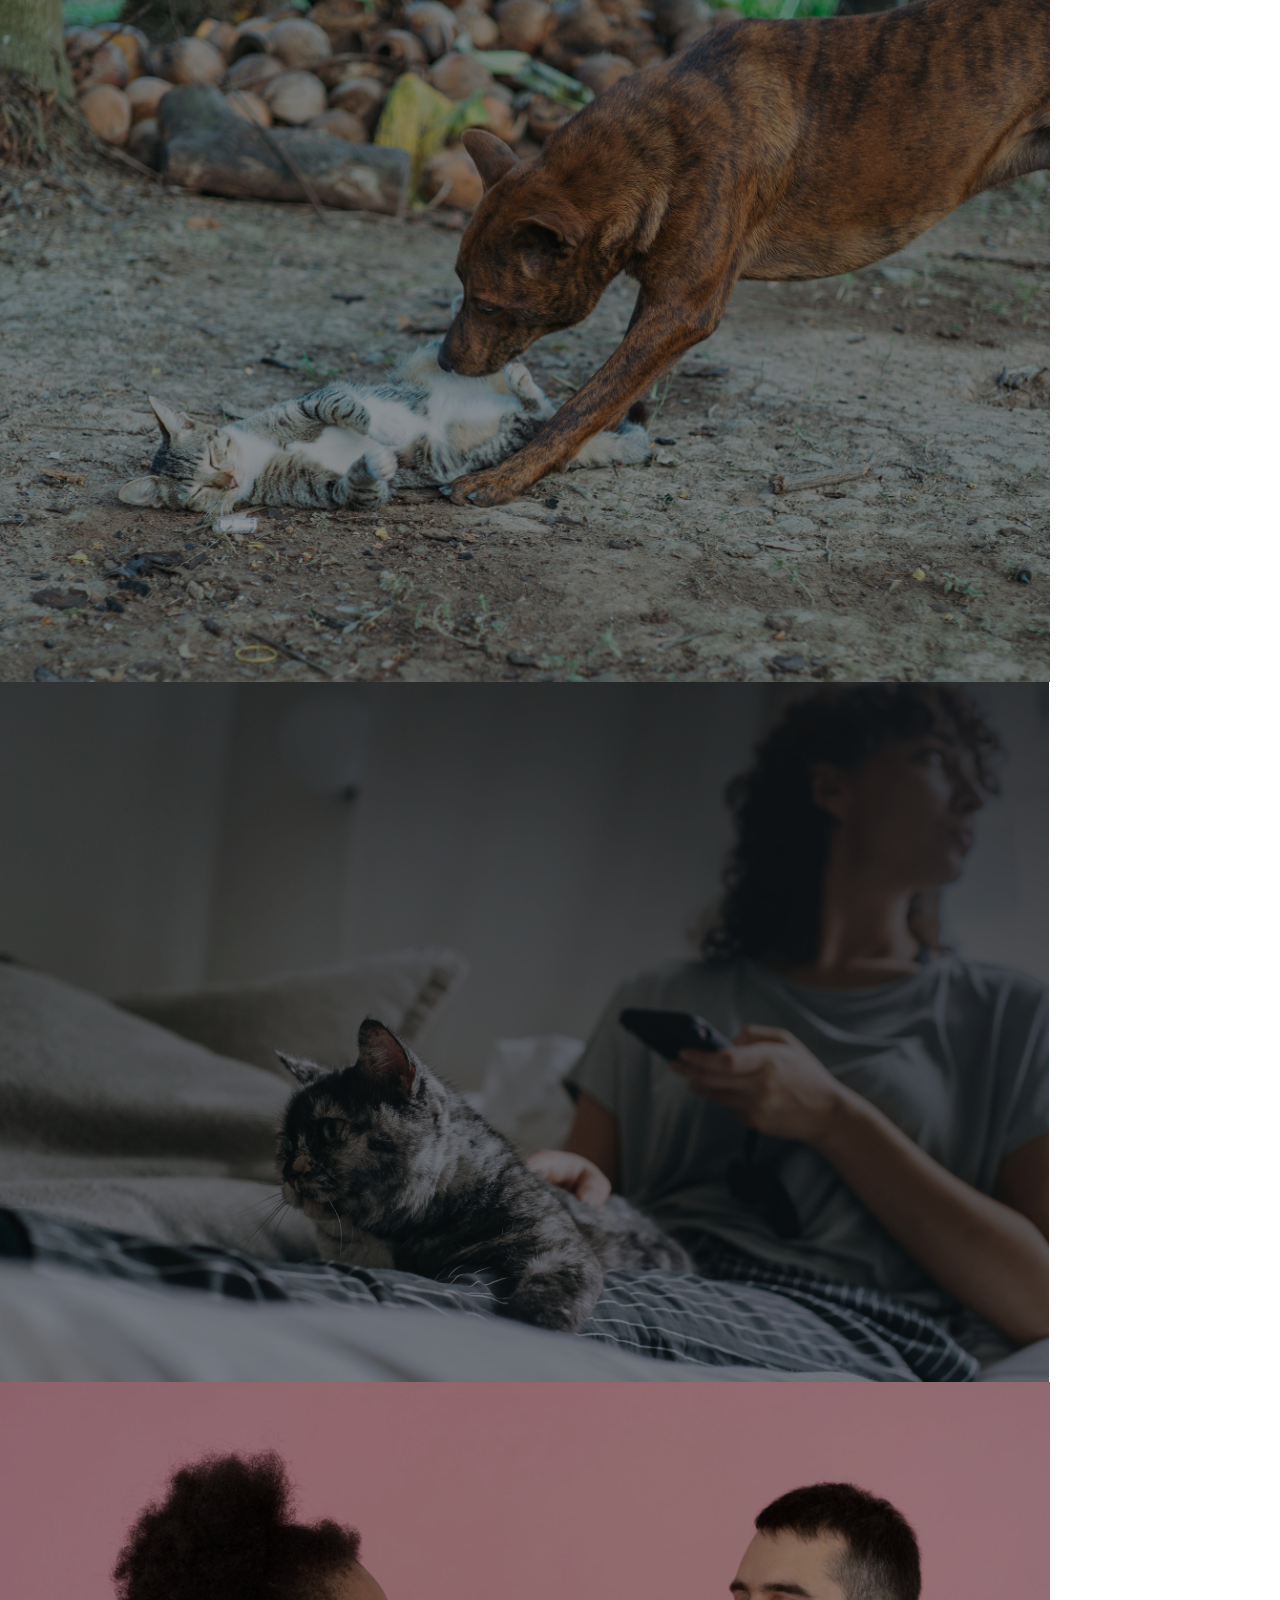
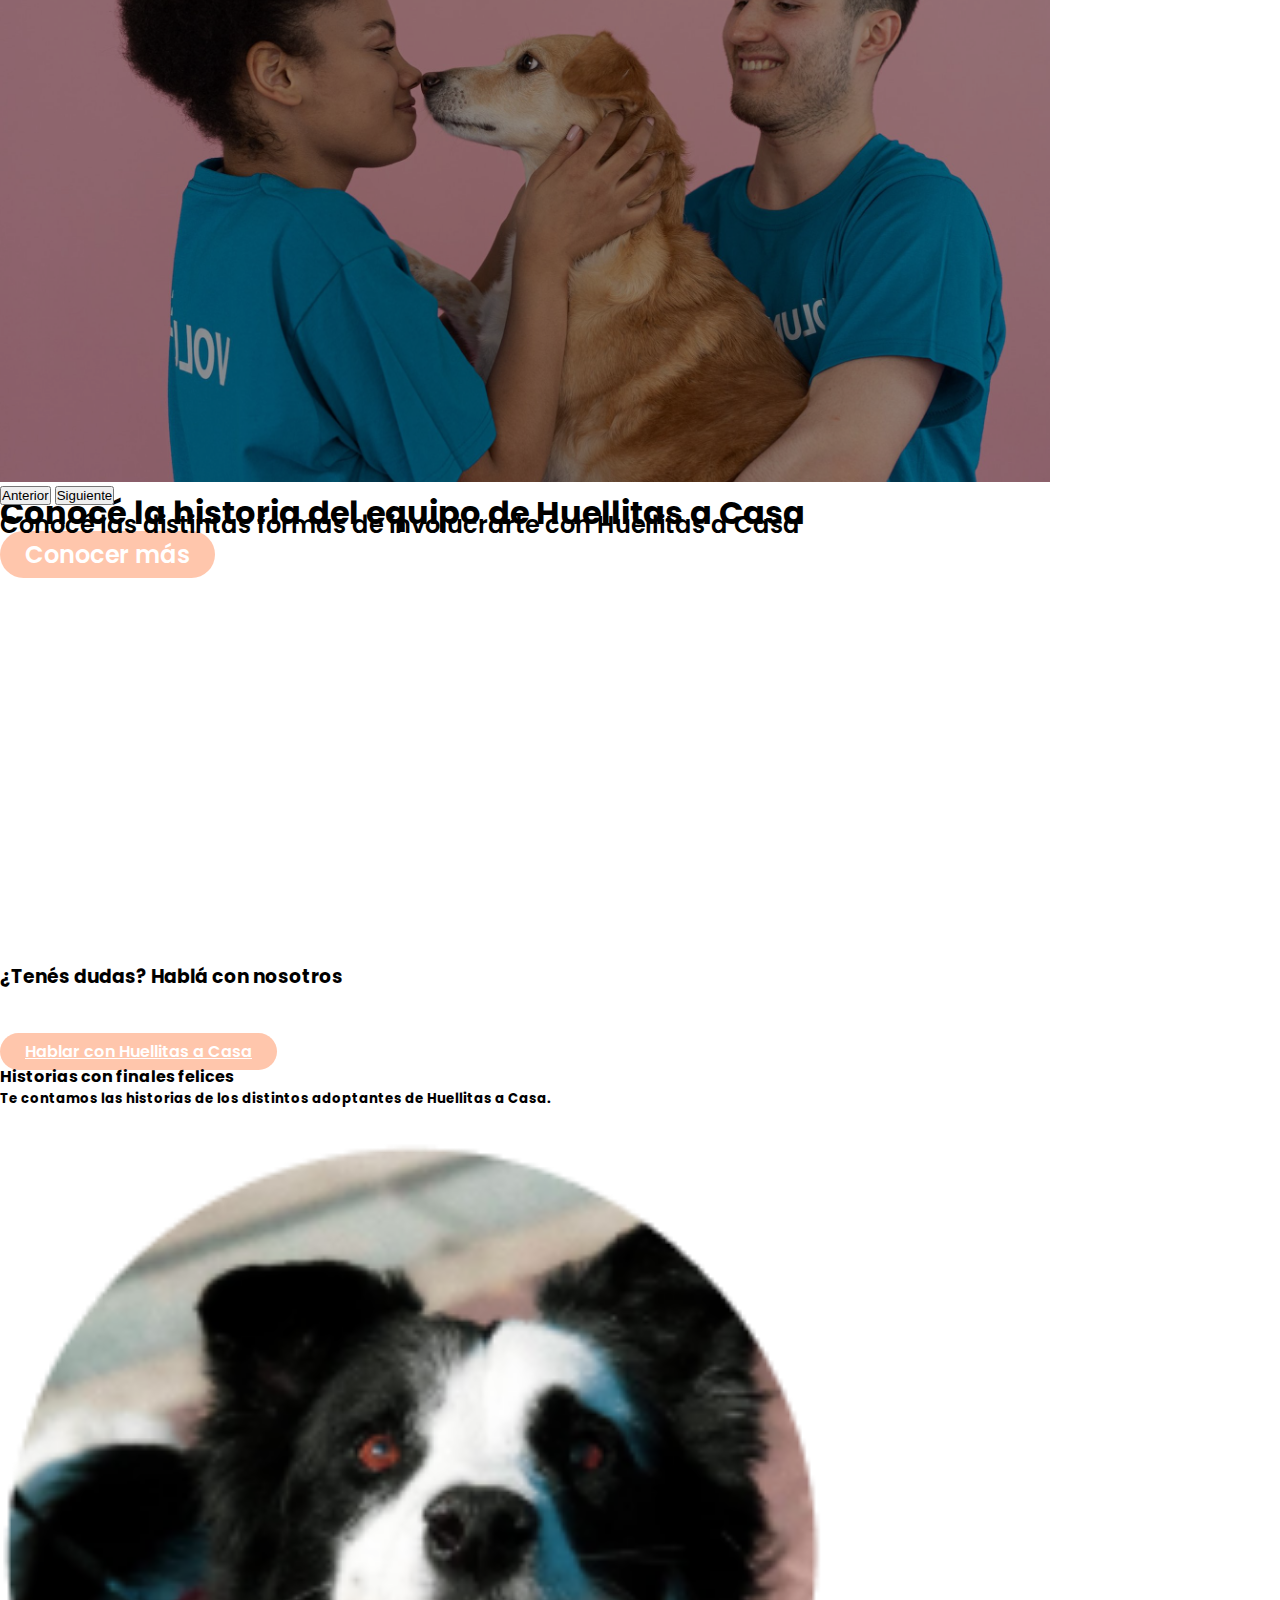
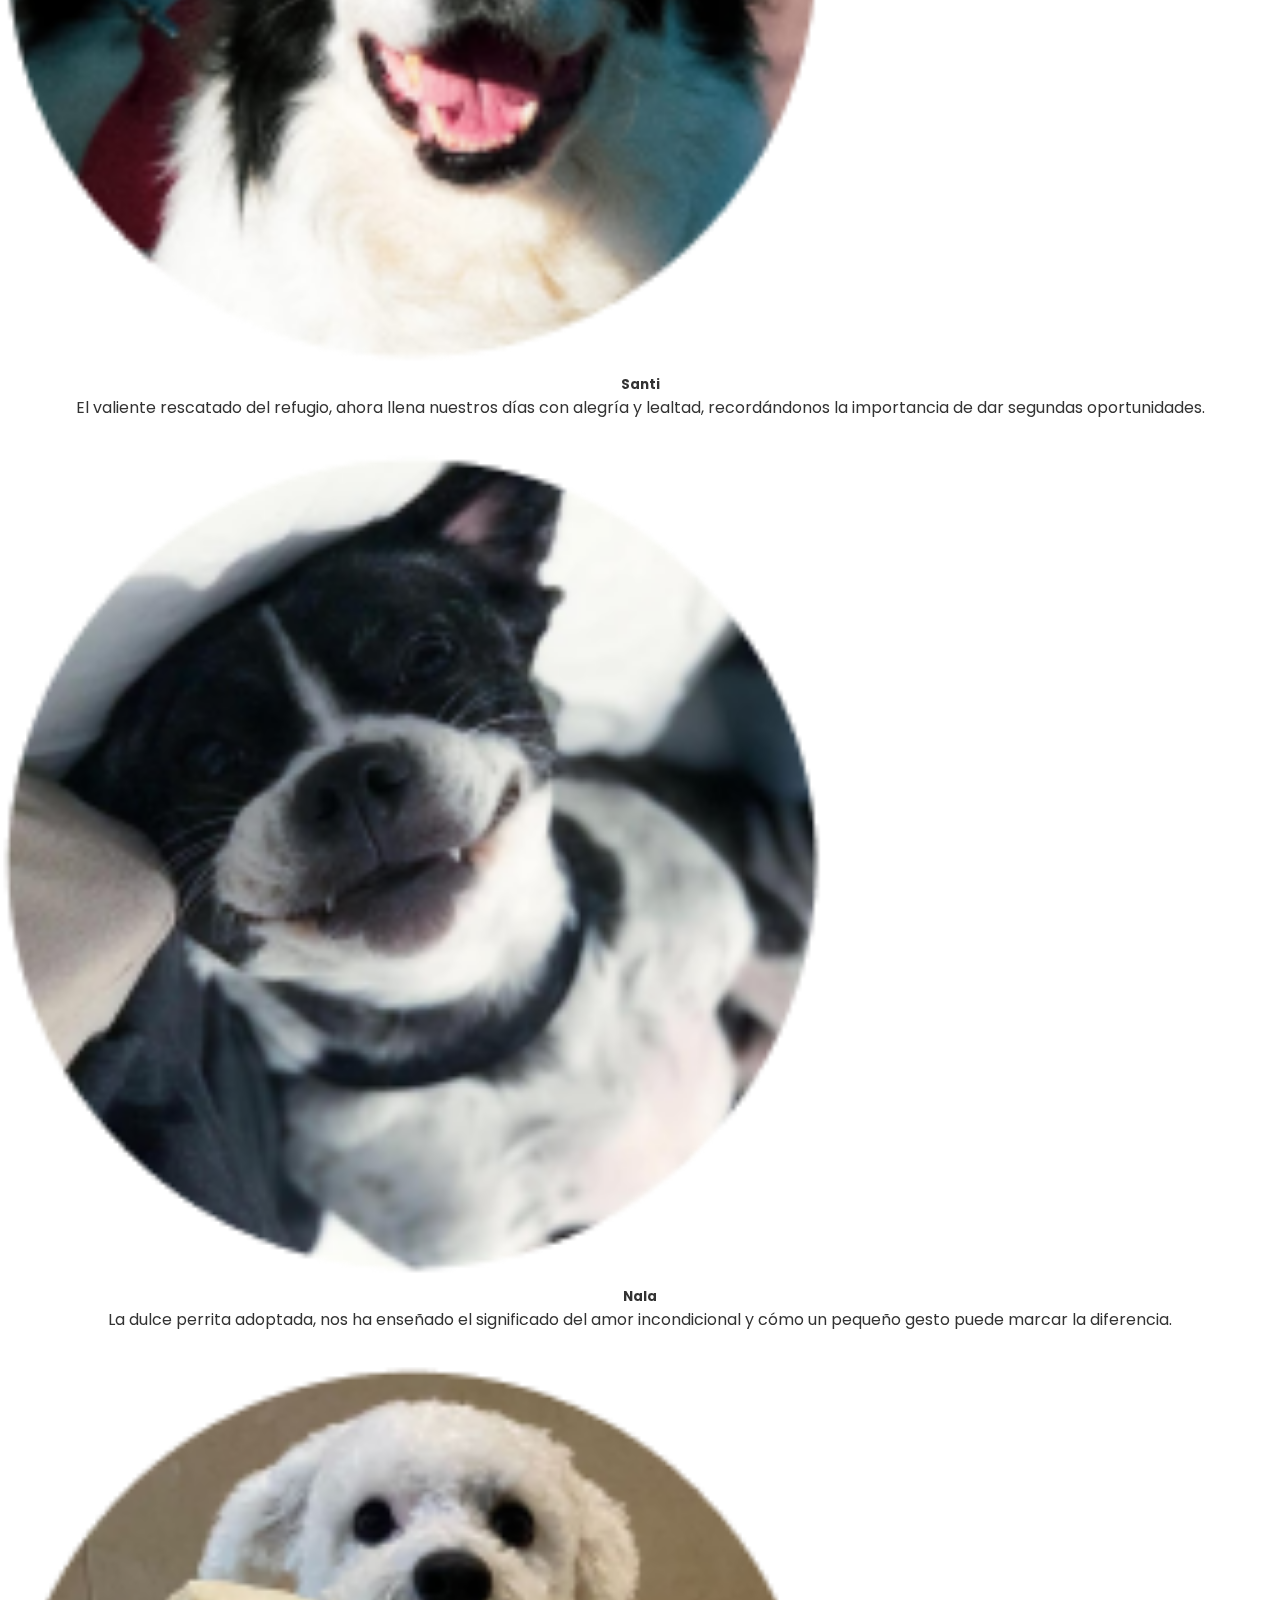
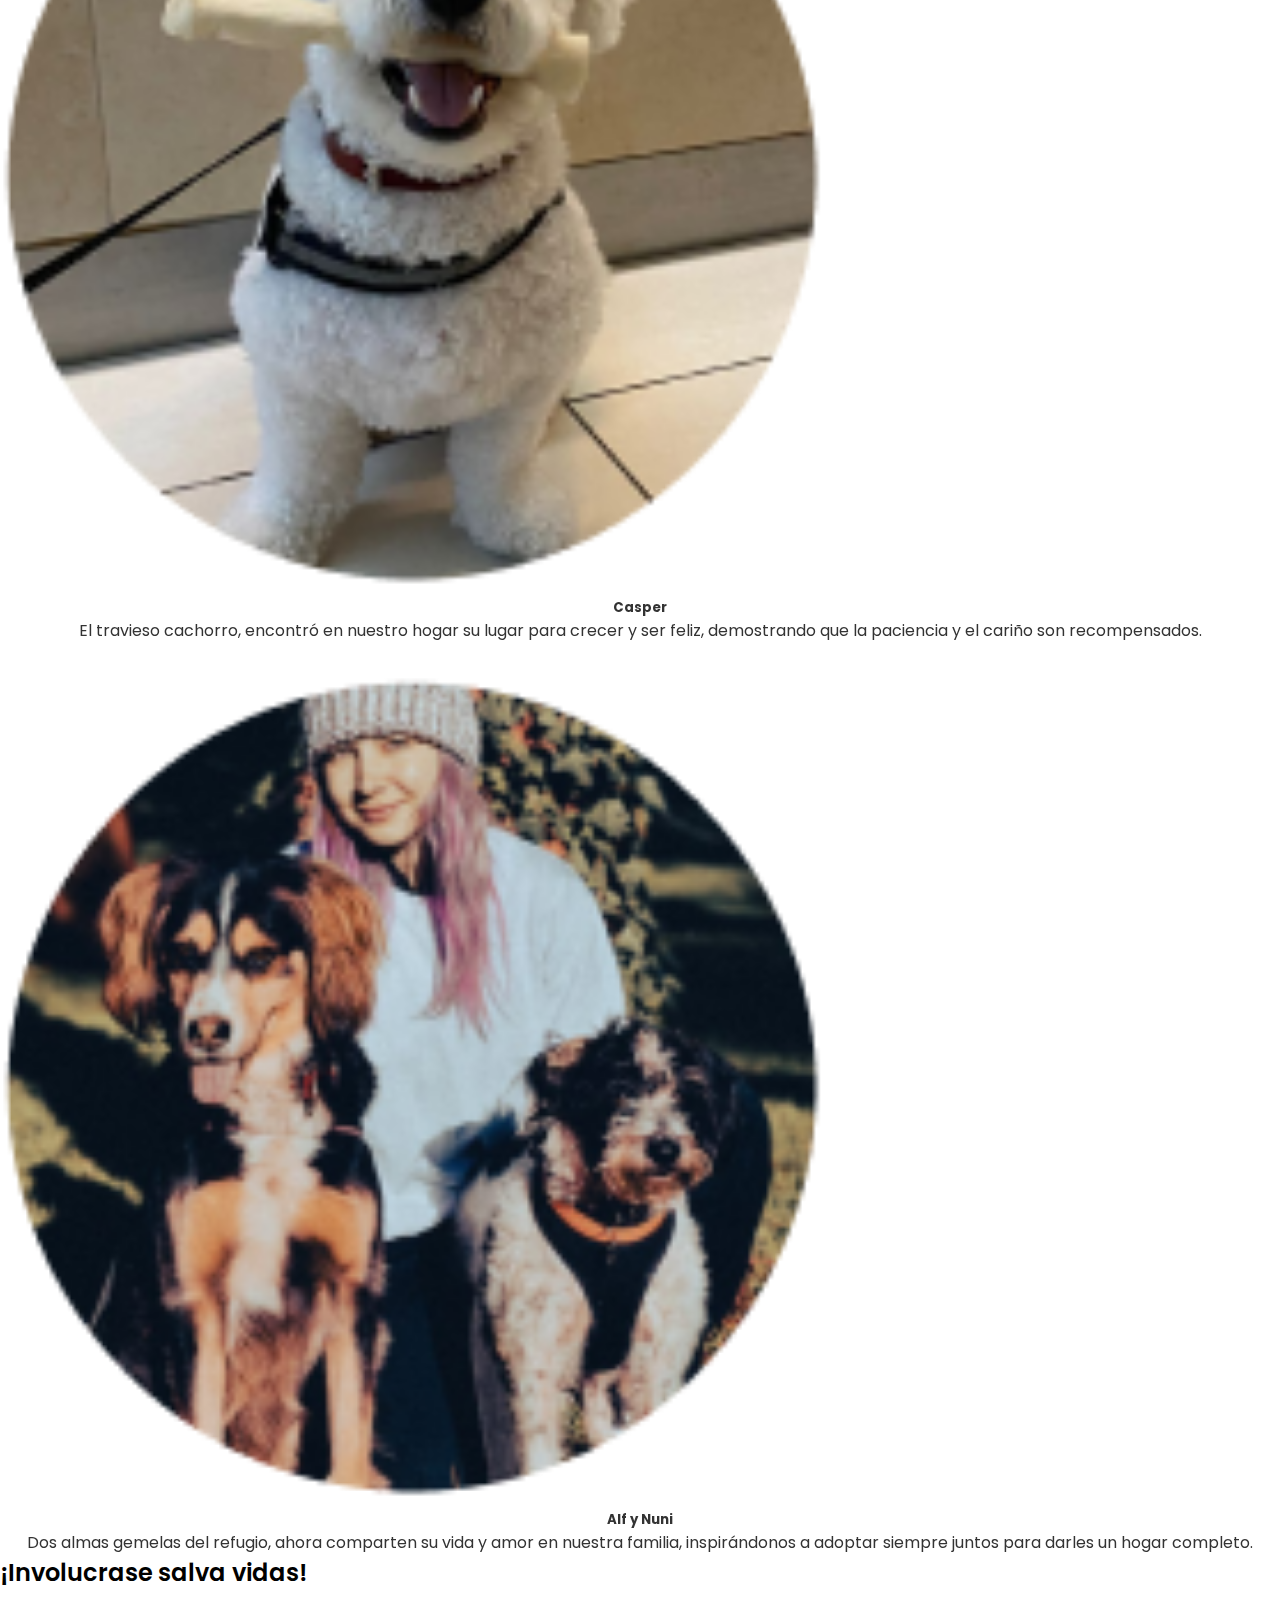
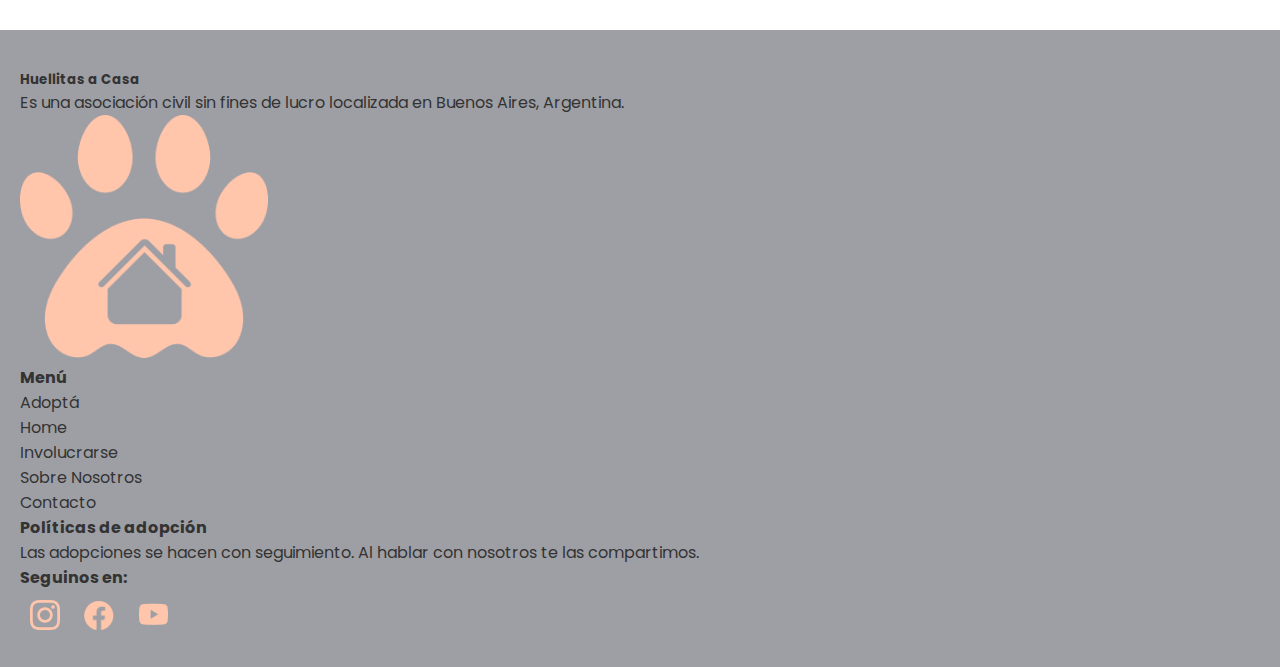
<file: pages/involucrarse.html>
<!DOCTYPE html>
<html lang="es">
<head>
    <meta charset="UTF-8">
    <meta name="viewport" content="width=device-width, initial-scale=1.0">
    <title>Involucrarse | Huellitas a Casa</title>

    <meta name="description" content="Sumate al equipo de Huellitas a Casa. Podés hacerlo ayudando con el traslado, transitando a nuestros rescatados o donando. Sumate ahora!">
    <meta name="keywords" contecnt="refugio de animales, donar a refugio de animales, ayudar a refugio de animales, transitar animales rescatados, ayudar animales rescatados">


    <!-- Nombre y Favicon -->
    <link rel="apple-touch-icon" sizes="180x180" href="../assets/img/favicon/apple-touch-icon.png">
    <link rel="icon" type="image/png" sizes="32x32" href="../assets/img/favicon/favicon-32x32.png">
    <link rel="icon" type="image/png" sizes="16x16" href="../assets/img/favicon/favicon-16x16.png">
    <link rel="manifest" href="../assets/img/favicon/site.webmanifest">
    <!-- Fin Nombre y Favicon -->

    <!-- Bootstrap CSS -->
    <link href="https://cdn.jsdelivr.net/npm/bootstrap@5.1.3/dist/css/bootstrap.min.css" rel="stylesheet" integrity="sha384-1BmE4kWBq78iYhFldvKuhfTAU6auU8tT94WrHftjDbrCEXSU1oBoqyl2QvZ6jIW3" crossorigin="anonymous">
    <!-- Fin Bootstrap CSS -->

    <!-- Link Documento CSS-->
    <link rel="stylesheet" href="../css/styles.css">
    <!-- Fin Link Documento CSS-->
   
    <!-- Link Fuentes Google -->
    <link rel="preconnect" href="https://fonts.googleapis.com">
    <link rel="preconnect" href="https://fonts.gstatic.com" crossorigin>
    <link href="https://fonts.googleapis.com/css2?family=Poppins:wght@400;600;700&family=Rubik:wght@400;500;600;700&display=swap" rel="stylesheet">
    <!-- Fin Link Fuentes Google -->

    <!-- Link animaciones AOS -->
    <link href="https://unpkg.com/aos@2.3.1/dist/aos.css" rel="stylesheet">
    <!-- Fin Link animaciones AOS -->
    
</head>
<body>

    <header>
        <nav class="navbar navbar-expand-lg fixed-top navbar-light bg-light NavBarHeader">
            <div class="container">
              <a class="navbar-brand" href="../index.html"><img src="../assets/img/logohuellasacasahorizontal.png" class="ImgChica"></a>
              <button class="navbar-toggler" type="button" data-bs-toggle="collapse" data-bs-target="#navbarNav" aria-controls="navbarNav" aria-expanded="false" aria-label="Toggle navigation">
                <span class="navbar-toggler-icon"></span>
              </button>
              <div class="collapse navbar-collapse navbarjustifyend" id="navbarNav">
                <ul class="navbar-nav">
                  <li class="nav-item">
                    <a class="nav-link CTAMenuHeader" href="../pages/adopta.html">Adoptá</a>
                  </li>
                  <li class="nav-item">
                    <a class="nav-link active" aria-current="page" href="../pages/involucrarse.html">Involucrarse</a>
                  </li>
                  <li class="nav-item">
                    <a class="nav-link" href="../pages/sobrenosotros.html">Sobre Nosotros</a>
                  </li>
                  <li class="nav-item">
                    <a class="nav-link"  href="../pages/contacto.html">Contacto</a>
                  </li>
                </ul>
              </div>
            </div>
          </nav>
    </header>
    
    <section>
    <div id="carouselExampleIndicators" class="carousel slide" data-bs-ride="carousel">
        <div class="carousel-indicators">
            <button type="button" data-bs-target="#carouselExampleIndicators" data-bs-slide-to="0" aria-label="Slide 1"></button>
            <button type="button" data-bs-target="#carouselExampleIndicators" data-bs-slide-to="1" aria-label="Slide 2"></button>
            <button type="button" data-bs-target="#carouselExampleIndicators" data-bs-slide-to="2" class="active" aria-current="true" aria-label="Slide 3"></button>
            <button type="button" data-bs-target="#carouselExampleIndicators" data-bs-slide-to="3" aria-label="Slide 4"></button>
            <button type="button" data-bs-target="#carouselExampleIndicators" data-bs-slide-to="4" aria-label="Slide 5"></button>
        </div>
        <div class="carousel-inner">

            <div class="carousel-item d-item">
            <img src="../assets/img/header/headerhome.jpg" class="d-block w-100 d-img" alt="Perro feliz">
            <div class="carousel-caption">
                <h1 class="display-3 fw-bolder">Queremos que todas las huellitas encuentren su hogar</h1>
                <a href="../index.html" class="btn btn-header">Conocer más</a>

            </div>
            </div>

            <div class="carousel-item d-item">
            <img src="../assets/img/header/headeradopta.jpg" class="d-block w-100 d-img" alt="Perro se asoma">
            <div class="carousel-caption">
                <h1 class="display-3 fw-bolder">Involucrarse salva vidas. Adoptá, no compres</h1>
                <a href="../pages/adopta.html" class="btn btn-header">Adoptá</a>

            </div>
            </div>

            <div class="carousel-item active d-item">
            <img src="../assets/img/header/headerinvolucrarse.jpg" class="d-block w-100 d-img" alt="Perro y gato juegan">
            <div class="carousel-caption">
                <h1 class="display-3 fw-bolder">Convertite en huelliter, involucrarse salva vidas</h1>
                <a href="../pages/involucrarse.html" class="btn btn-header">Conocer más</a>

            </div>
            </div>

            <div class="carousel-item  d-item">
            <img src="../assets/img/header/hablaconnosotros.jpg" class="d-block w-100 d-img" alt="Gato y su humana con celular">
            <div class="carousel-caption">
                <h1 class="display-3 fw-bolder">Hablá con nuestro equipo de Huellitas a Casa</h1>
                <a href="../pages/contacto.html" class="btn btn-header">Contactarme</a>

            </div>
            </div>

            <div class="carousel-item  d-item">
            <img src="../assets/img/header/headernosotros.jpg" class="d-block w-100 d-img" alt="Rescatistas dando beso a perrito">
            <div class="carousel-caption">
                <h1 class="display-3 fw-bolder">Conocé la historia del equipo de Huellitas a Casa</h1>
                <a href="../pages/sobrenosotros.html" class="btn btn-header">Conocer más</a>

            </div>
            </div>
            
        </div>

        <button class="carousel-control-prev" type="button" data-bs-target="#carouselExampleIndicators" data-bs-slide="prev">
            <span class="carousel-control-prev-icon" aria-hidden="true"></span>
            <span class="visually-hidden">Anterior</span>
        </button>
        <button class="carousel-control-next" type="button" data-bs-target="#carouselExampleIndicators" data-bs-slide="next">
            <span class="carousel-control-next-icon" aria-hidden="true"></span>
            <span class="visually-hidden">Siguiente</span>
        </button>
        </div>
    </section>

    <main class="container">
        <!---Sección Títulos -->
        <div class="row justify-content-center">
            <h2 class="m-5 col-xl-6 text-center">Conocé las distintas formas de involucrarte con Huellitas a Casa</h2>
        </div>

        <!--- Sección Convertite en Huelliter -->
        <section>

            <div class="row m-5" data-aos="fade-up" data-aos-duration="1000">
                <div class="col-md-12 col-xl-12">
                    <div class="card CardHuelliters">
                      <div class="card-body mt-3 mb-3 row">
                          <div class="col-xl-4 col-md-4 col-sm-12">
                              <h5 class="card-title h2 fw-bold align-items-center mt-xl-5 mt-md-5">Huelliter <br>Traslado</h5>
                          </div>  
                          <div class="col-xl-8 col-md-8 col-sm-12">
                              <p class="card-text text-xl-start text-md-start text-sm-center">Ayudás con el <strong>traslado de los perros y gatos rescatados</strong>. Ya sea que tengan que ir a su lugar de tránsito o al vete. <br><p class="mt-2 text-xl-start text-md-start text-sm-center">La mayoría de los traslados son necesarios por CABA. En algunas ocasiones se pedirán traslados por GBA.</p><p class="mt-1 text-xl-start text-md-start text-sm-center"><strong>Si te sumás ¡nos es de mucha ayuda!</strong></p></p>
                              <div class="text-xl-start text-md-start text-sm-center"><a href="../pages/contacto.html" class="mt-4 btn btn-primary">Llenar formulario</a></div>
                          </div>
                      </div>
                    </div>
                  </div>
            </div>

            <div class="row m-5" data-aos="fade-up" data-aos-duration="1000">
                <div class="col-md-12 col-xl-12">
                    <div class="card CardHuelliters">
                      <div class="card-body mt-3 mb-3 row ">
                          <div class="col-xl-4 col-md-4 col-sm-12">
                              <h5 class="card-title h2 fw-bold align-items-center mt-xl-5 mt-md-5">Huelliter <br>Tránsito</h5>
                          </div>  
                          <div class="col-xl-8 col-md-8 col-sm-12" >
                              <p class="card-text text-xl-start text-md-start text-sm-center">Ayudás <strong>cuidando en tu hogar a los perros y gatos rescatados</strong>, hasta que ellos se recuperen y encuentren a ¡su familia para siempre!<br><p class="mt-2 text-xl-start text-md-start text-sm-center">Los hogares de tránsito no sólo ayudan a que los animales se recuperen, sinó que es <strong>la primera vez que sienten la calidéz de una hogar</strong>.</p><p class="mt-1 text-xl-start text-md-start text-sm-center"><strong>¡Sumáte a cambiarle la vida a un animalito!</strong></p></p>
                              <div class="text-xl-start text-md-start text-sm-center"><a href="../pages/contacto.html" class="mt-4 btn btn-primary">Llenar formulario</a></div>
                          </div>
                      </div>
                    </div>
                  </div>
            </div>

            <div class="row m-5" data-aos="fade-up" data-aos-duration="1000">
                <div class="col-md-12 col-xl-12">
                    <div class="card CardHuelliters">
                      <div class="card-body mt-3 mb-3 row ">
                          <div class="col-xl-4 col-md-4 col-sm-12">
                              <h5 class="card-title h2 fw-bold align-items-center mt-xl-5 mt-md-5">Huelliter <br>Donación</h5>
                          </div>  
                          <div class="col-xl-8 col-md-8 col-sm-12">
                              <p class="card-text text-xl-start text-md-start text-sm-center">Ayudás económicamente cuando puedas a través de este link, o podés hacerlo mensualmente desde acá.<br><p class="mt-2 text-xl-start text-md-start text-sm-center">También podés ayudarnos donando <strong>alimento, insumos veterinarios, ropita, camitas, juguetes o ¡con lo que puedas!</strong></p><p class="mt-1 text-xl-start text-md-start text-sm-center"><strong>Para vos quizás pueda ser poco, pero cada granito de arena nos ayuda un montón.</strong></p></p>
                              <div class="text-xl-start text-md-start text-sm-center"><a href="../pages/contacto.html" class="mt-4 btn btn-primary">Llenar formulario</a></div>
                          </div>
                      </div>
                    </div>
                  </div>
            </div>

        </section>
        <!--- Fin Sección Convertite en Huelliter -->

        <!--- Sección Convertite en Huelliter -->
        <section id="DudasHablaConNosotros">
            <div class="row justify-content-center">
                <h3 class="col-xl-6 text-center h2 fw-bolder mt-4">¿Tenés dudas? Hablá con nosotros</h3>
            </div>
            <div class="row justify-content-center">
                <div class="text-center mb-4"><a href="../pages/contacto.html" class="btn btn-primary">Hablar con Huellitas a Casa</a></div>
            </div>

        </section>


       <!---Sección Reviews -->
       <div class="row justify-content-center">
        <h4 class="m-5 col-xl-6 text-center h2 fw-bolder">Historias con finales felices</h4>
        <h5 class="col-xl-7 text-center h4">Te contamos las historias de los distintos adoptantes de Huellitas a Casa.</h5>
     </div>

     <section>
      <div class="row row-cols-1 row-cols-md-4 g-4">
        <div class="col-md-6 col-xl-3">
          <div class="card h-100 CardReviews">
            <img src="../assets/img/reviews/review1.png" class="card-img-top ImgReviews" alt="Santi">
            <div class="card-body">
              <h5 class="card-title fw-bolder">Santi</h5>
              <p class="card-text">El valiente rescatado del refugio, ahora llena nuestros días con alegría y lealtad, recordándonos la importancia de dar segundas oportunidades.</p>
            </div>
          </div>
        </div>
        <div class="col-md-6 col-xl-3">
          <div class="card h-100 CardReviews">
            <img src="../assets/img/reviews/review2.png" class="card-img-top ImgReviews" alt="Nala">
            <div class="card-body">
              <h5 class="card-title fw-bolder">Nala</h5>
              <p class="card-text">La dulce perrita adoptada, nos ha enseñado el significado del amor incondicional y cómo un pequeño gesto puede marcar la diferencia.</p>
            </div>
          </div>
        </div>
        <div class="col-md-6 col-xl-3">
          <div class="card h-100 CardReviews">
            <img src="../assets/img/reviews/review3.png" class="card-img-top ImgReviews" alt="Casper">
            <div class="card-body">
              <h5 class="card-title fw-bolder">Casper</h5>
              <p class="card-text">El travieso cachorro, encontró en nuestro hogar su lugar para crecer y ser feliz, demostrando que la paciencia y el cariño son recompensados.</p>
            </div>
          </div>
        </div>
        <div class="col-md-6 col-xl-3">
          <div class="card h-100 CardReviews">
            <img src="../assets/img/reviews/review4.png" class="card-img-top ImgReviews" alt="Alf y Nuni">
            <div class="card-body">
              <h5 class="card-title fw-bolder">Alf y Nuni</h5>
              <p class="card-text">Dos almas gemelas del refugio, ahora comparten su vida y amor en nuestra familia, inspirándonos a adoptar siempre juntos para darles un hogar completo.</p>
            </div>
          </div>
        </div>
      </div>
     </section>
     <!--- Fin Sección Reviews -->

      <!---Sección Involucrarse Salva Vidas -->
      <div class="row justify-content-center">
        <h2 class="m-5 col-xl-6 text-center">¡Involucrase salva vidas!</h2>
     </div>
      <!--- Fin Sección Involucrarse Salva Vidas -->

    </main> 


<!--- Sección Footer -->
<footer id="Legales">
    <section class="container">
        <div class="row g-3">
            <div class="col-md-3 text-center text-xl-start text-md-start" >
                  <div>
                      <h5 class="h6 fw-bold">Huellitas a Casa</h5>
                      <p class="fs-6">Es una asociación civil sin fines de lucro localizada en Buenos Aires, Argentina.</p>
                  </div>
                  <div>
                    <img src="../assets/img/logohuellasacasa.png" class="LogoFooter" alt="Logo Huellitas a Casa">
                  </div>
            </div>
  
            <div class="col-md-3 text-center text-xl-start text-md-start">
                <nav >
                    <h4 class="h6 fw-bold">Menú</h4>
                        <ul class="ListaFooter fs-6">
                            <li><a href="../pages/adopta.html" class="NavFooter">Adoptá</a></li>
                            <li><a href="../index.html" class="NavFooter">Home</a></li>
                            <li><a href="../pages/involucrarse.html" class="NavFooter">Involucrarse</a></li>
                            <li><a href="../pages/sobrenosotros.html" class="NavFooter">Sobre Nosotros</a></li>
                            <li><a href="../pages/contacto.html" class="NavFooter">Contacto</a></li>
                        </ul>
                </nav>
            </div>
            <div class="col-md-3 text-center text-xl-start text-md-start">
                <h4 class="h6 fw-bold" >Políticas de adopción</h4>
                <p class="fs-6">Las adopciones se hacen con seguimiento. Al hablar con nosotros te las compartimos.</p>
            </div>
            <div class="col-md-3 fs-6 text-center">
                <h4 class="h6 fw-bold" >Seguinos en:</h4>
                <a href="https://www.instagram.com/" target="_blank"><img src="../assets/img/rrss/instagram.png" class="LogosRRSS" alt="Logo Instagram"></a>
                <a href="https://www.facebook.com/" target="_blank"><img src="../assets/img/rrss/facebook.png" class="LogosRRSS" alt="Logo Facebook"></a>
                <a href="https://www.youtube.com/" target="_blank"><img src="../assets/img/rrss/youtube.png"  class="LogosRRSS" alt="Logo Youtube"></a>
            </div>
        </div>
    </section>
  </footer>
  <!--- Sección Footer -->
  
  <script src="https://cdn.jsdelivr.net/npm/bootstrap@5.1.3/dist/js/bootstrap.bundle.min.js" integrity="sha384-ka7Sk0Gln4gmtz2MlQnikT1wXgYsOg+OMhuP+IlRH9sENBO0LRn5q+8nbTov4+1p" crossorigin="anonymous"></script>
  <script src="https://unpkg.com/aos@2.3.1/dist/aos.js"></script>
  <script>
    AOS.init();
  </script>

  </body>
  </html>
</file>
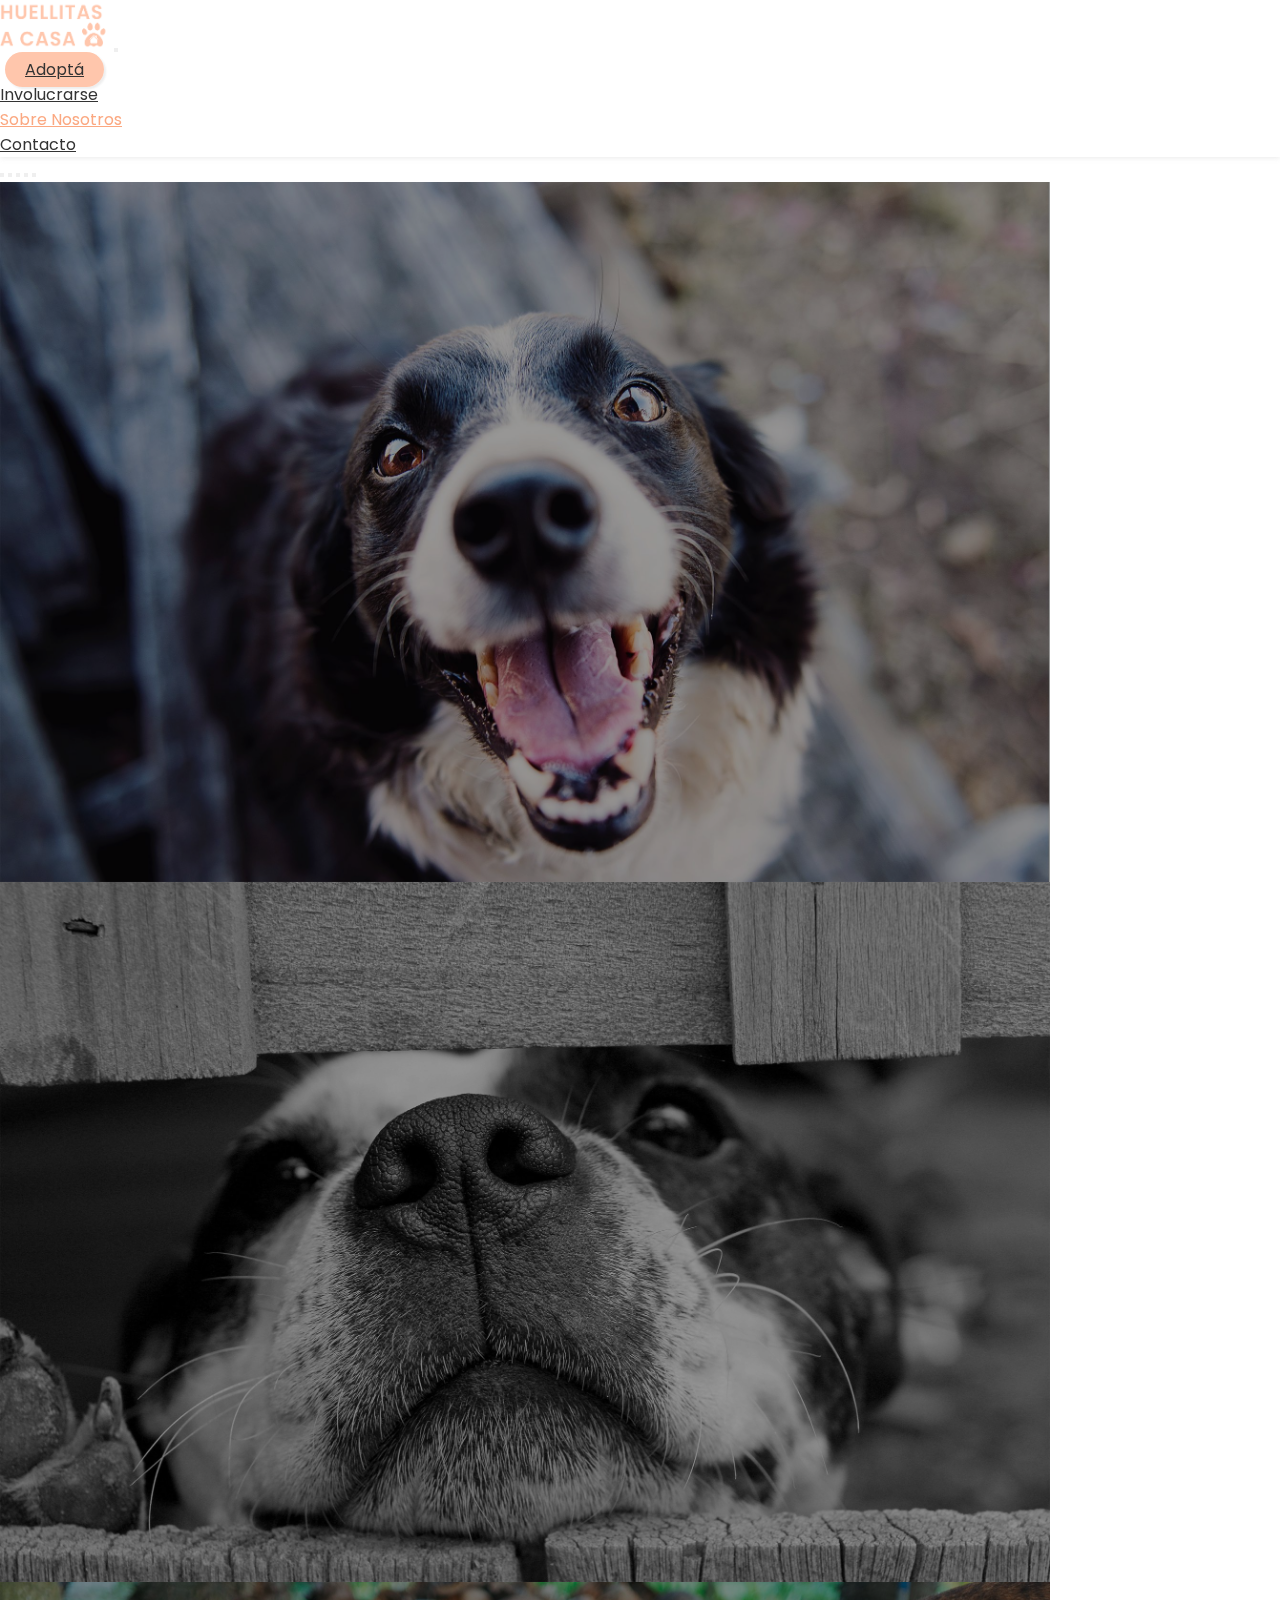
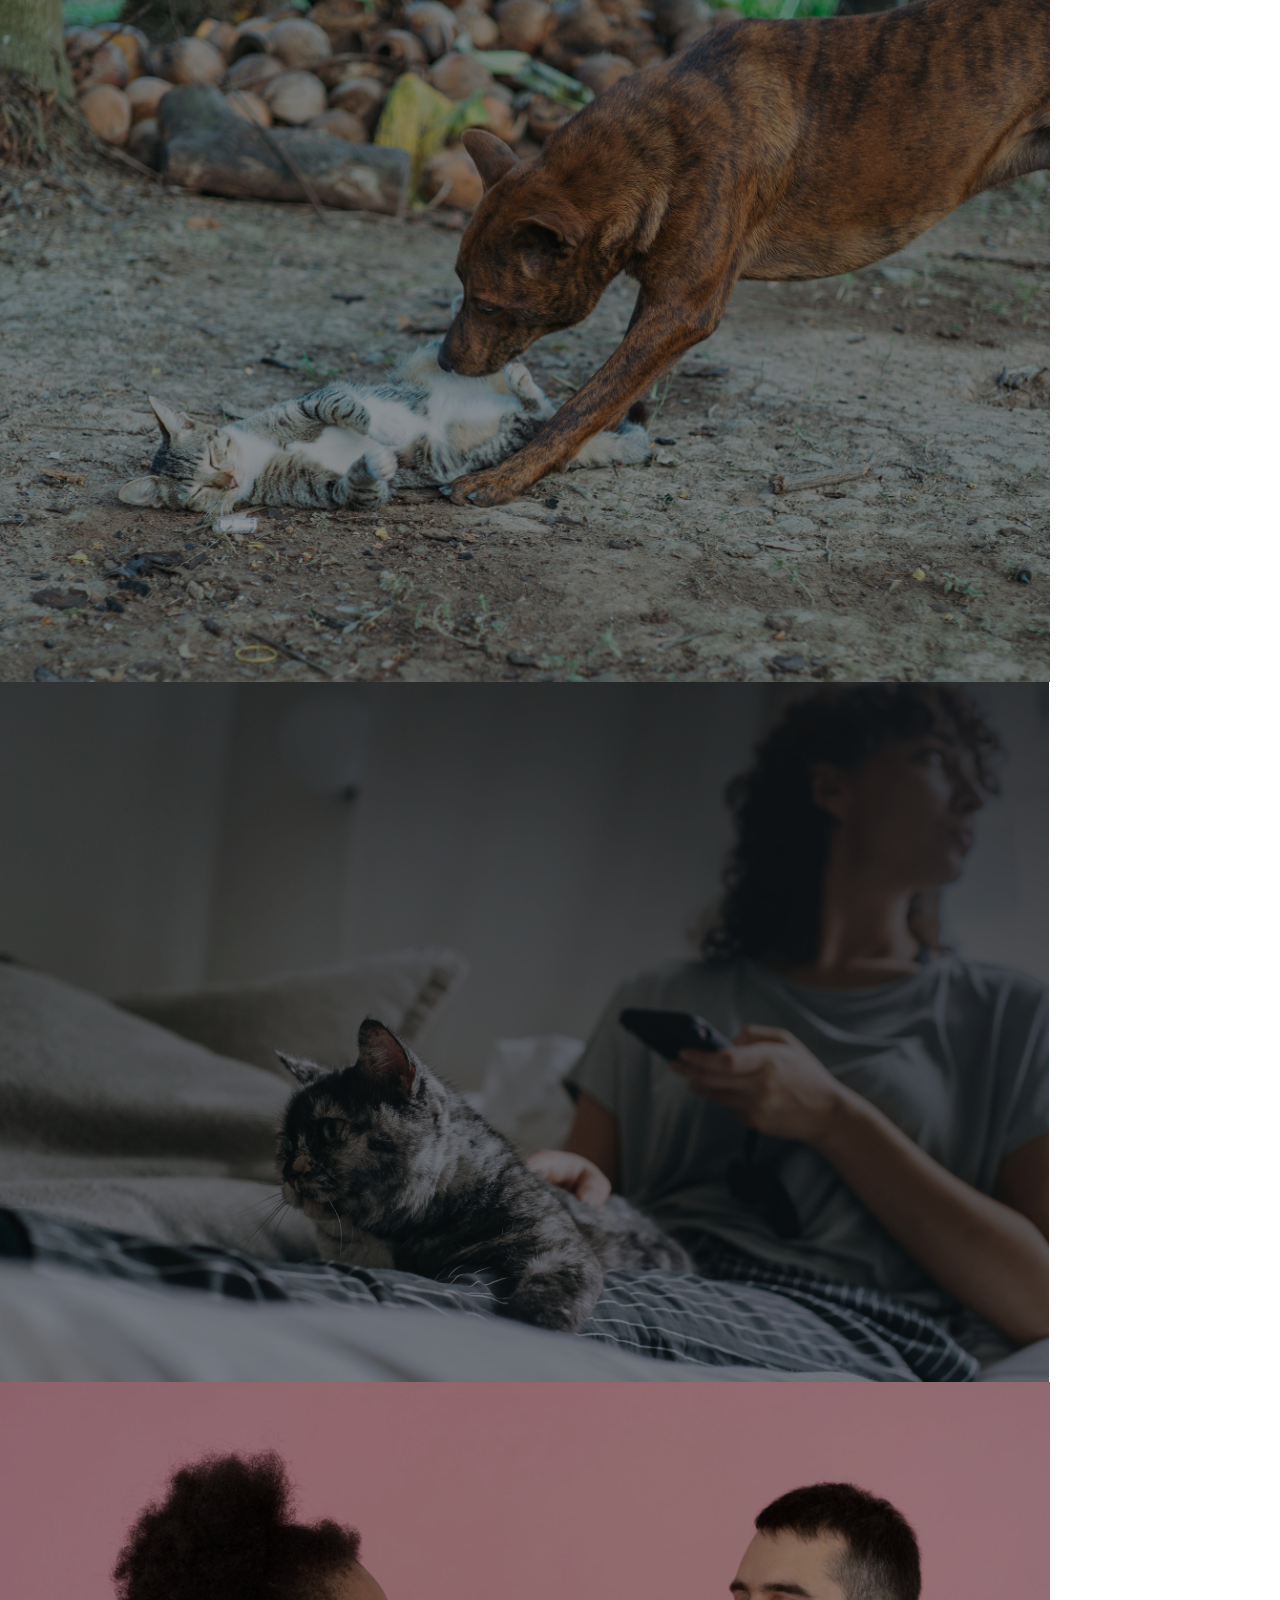
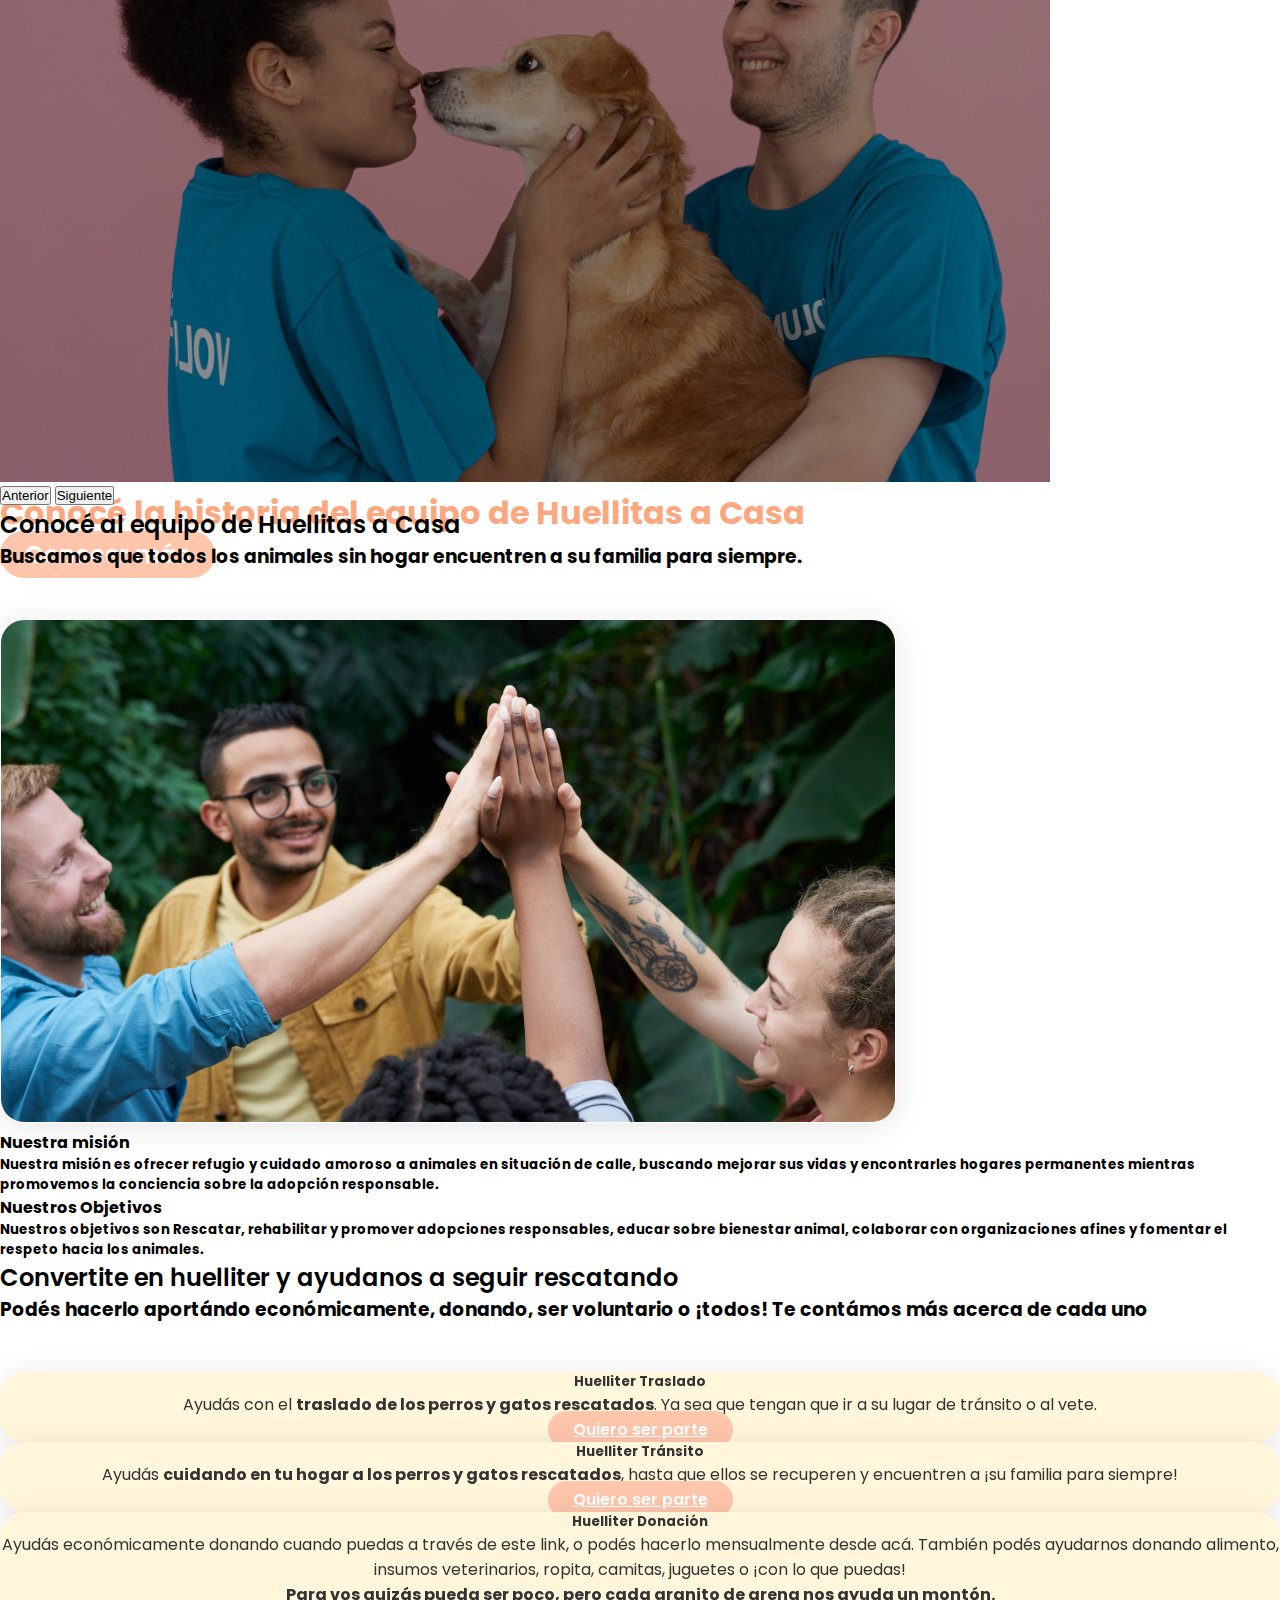
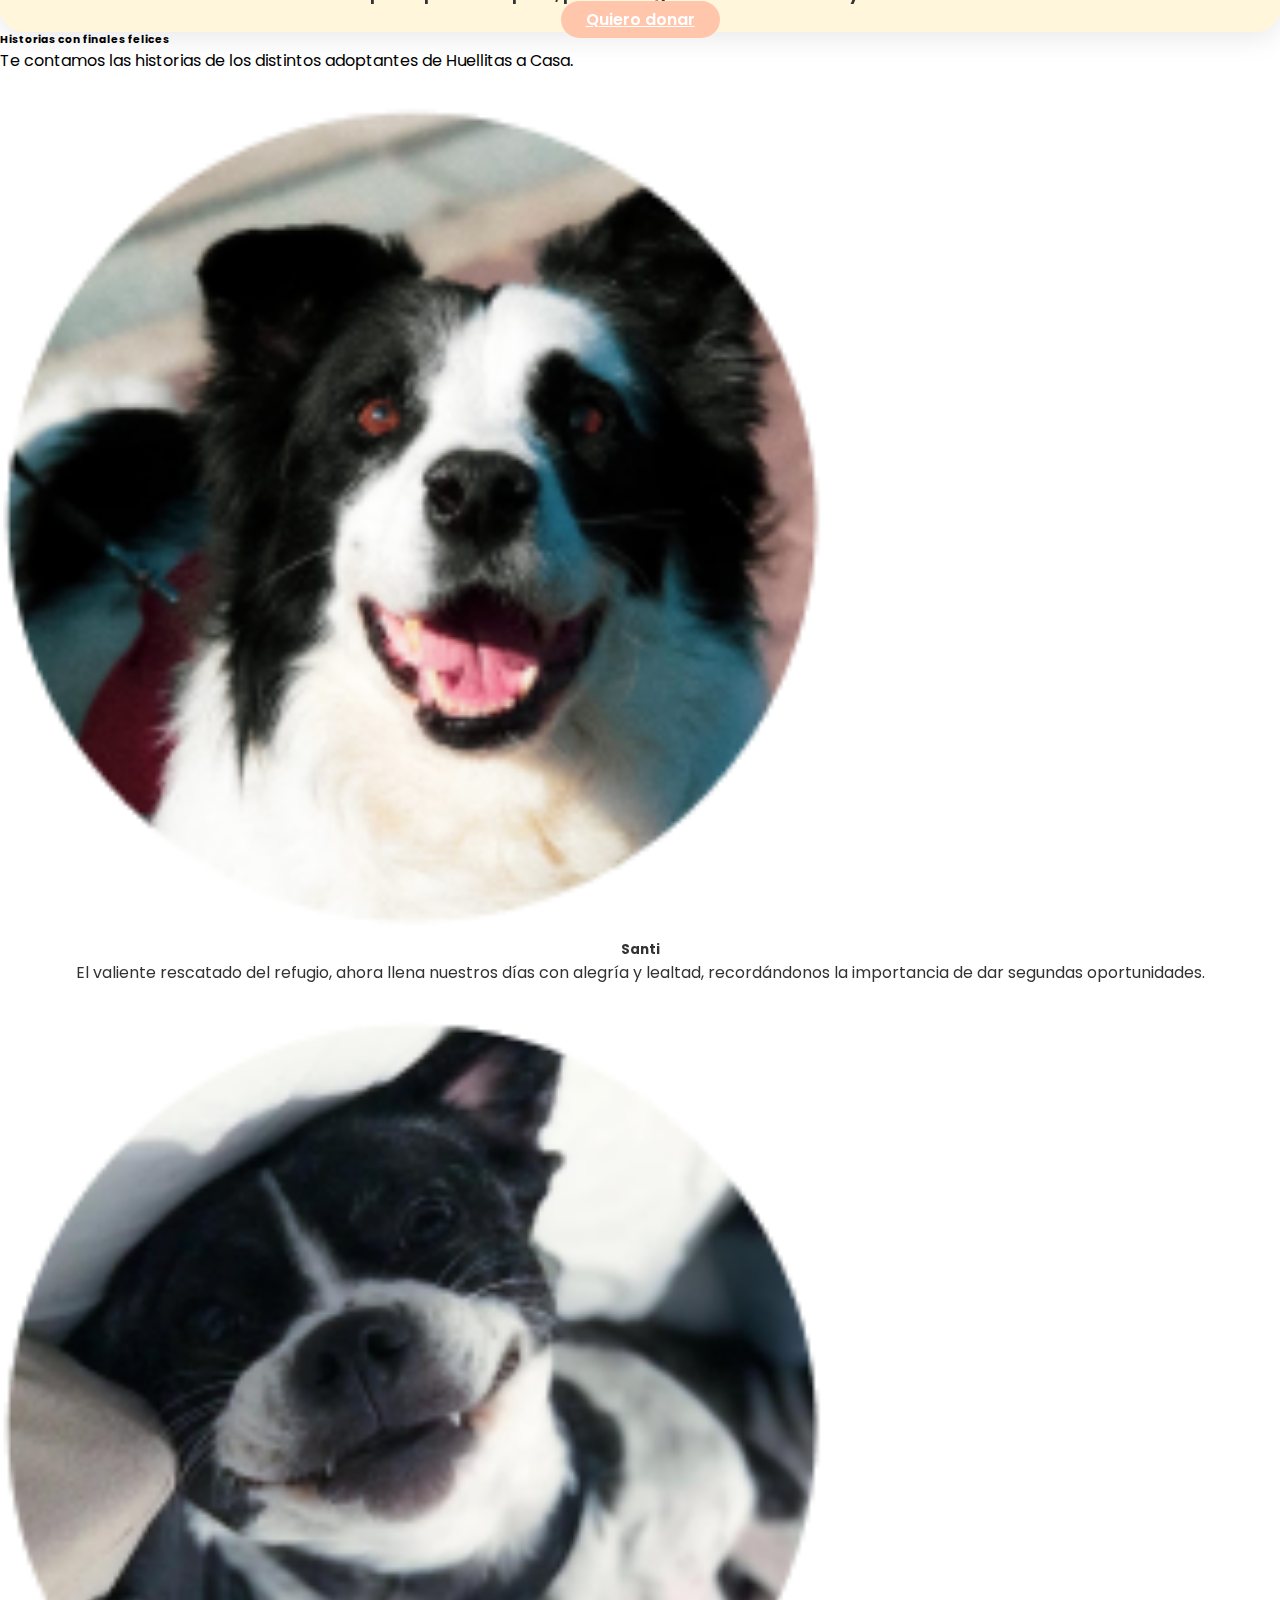
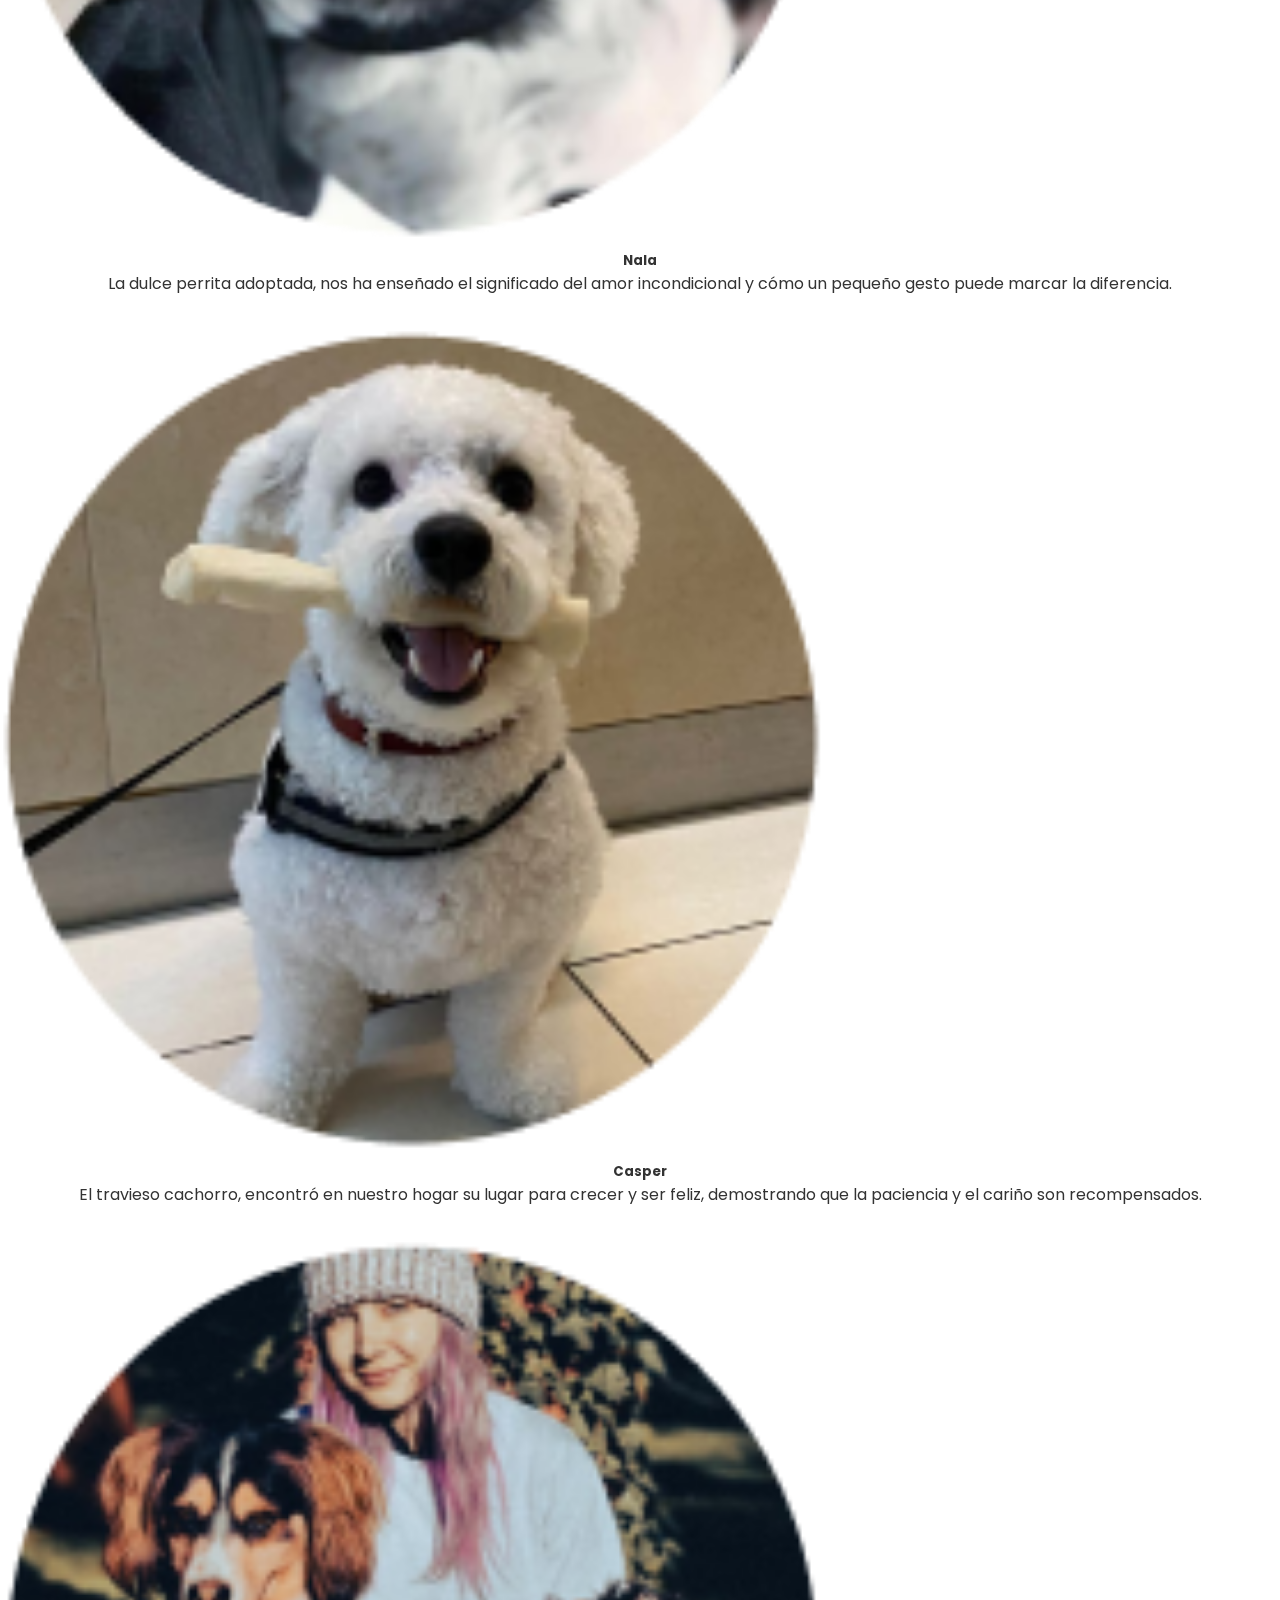
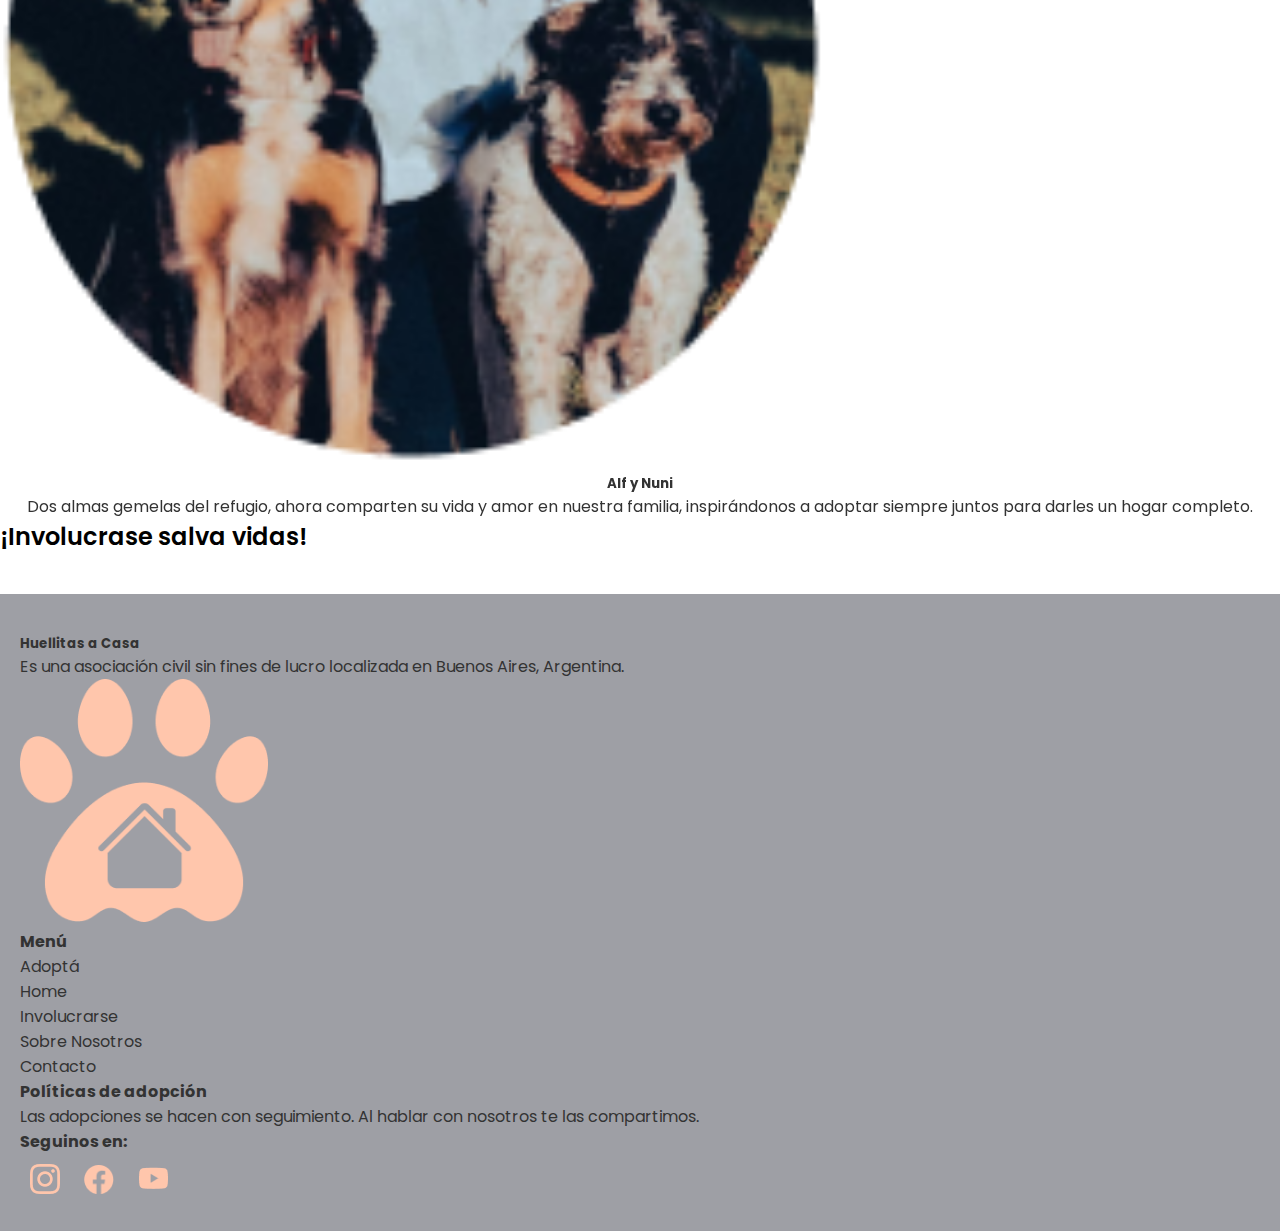
<file: pages/sobrenosotros.html>
<!DOCTYPE html>
<html lang="es">
<head>
    <meta charset="UTF-8">
    <meta name="viewport" content="width=device-width, initial-scale=1.0">
    <title>Nosotros | Huellitas a Casa</title>

    <meta name="description" content="Conocé al equipo de Huellitas a Casa. Te contamos nuestra misión y objetivos.">
    <meta name="keywords" contecnt="refugio de animales, ong de animales, rescatistas de animales, equipo de rescate de animales callejeros, ayudar a animales de la calle">


    <!-- Nombre y Favicon -->
    <link rel="apple-touch-icon" sizes="180x180" href="../assets/img/favicon/apple-touch-icon.png">
    <link rel="icon" type="image/png" sizes="32x32" href="../assets/img/favicon/favicon-32x32.png">
    <link rel="icon" type="image/png" sizes="16x16" href="../assets/img/favicon/favicon-16x16.png">
    <link rel="manifest" href="../assets/img/favicon/site.webmanifest">
    <!-- Fin Nombre y Favicon -->

    <!-- Bootstrap CSS -->
    <link href="https://cdn.jsdelivr.net/npm/bootstrap@5.1.3/dist/css/bootstrap.min.css" rel="stylesheet" integrity="sha384-1BmE4kWBq78iYhFldvKuhfTAU6auU8tT94WrHftjDbrCEXSU1oBoqyl2QvZ6jIW3" crossorigin="anonymous">
    <!-- Fin Bootstrap CSS -->

    <!-- Link Documento CSS-->
    <link rel="stylesheet" href="../css/styles.css">
    <!-- Fin Link Documento CSS-->
   
    <!-- Link Fuentes Google -->
    <link rel="preconnect" href="https://fonts.googleapis.com">
    <link rel="preconnect" href="https://fonts.gstatic.com" crossorigin>
    <link href="https://fonts.googleapis.com/css2?family=Poppins:wght@400;600;700&family=Rubik:wght@400;500;600;700&display=swap" rel="stylesheet">
    <!-- Fin Link Fuentes Google -->
    
</head>
<body>

    <header>
        <nav class="navbar navbar-expand-lg fixed-top navbar-light bg-light NavBarHeader">
            <div class="container">
              <a class="navbar-brand" href="../index.html"><img src="../assets/img/logohuellasacasahorizontal.png" class="ImgChica"></a>
              <button class="navbar-toggler" type="button" data-bs-toggle="collapse" data-bs-target="#navbarNav" aria-controls="navbarNav" aria-expanded="false" aria-label="Toggle navigation">
                <span class="navbar-toggler-icon"></span>
              </button>
              <div class="collapse navbar-collapse navbarjustifyend" id="navbarNav">
                <ul class="navbar-nav">
                  <li class="nav-item">
                    <a class="nav-link CTAMenuHeader"  href="../pages/adopta.html">Adoptá</a>
                  </li>
                  <li class="nav-item">
                    <a class="nav-link" href="../pages/involucrarse.html">Involucrarse</a>
                  </li>
                  <li class="nav-item">
                    <a class="nav-link active" aria-current="page" href="../pages/sobrenosotros.html">Sobre Nosotros</a>
                  </li>
                  <li class="nav-item">
                    <a class="nav-link" href="../pages/contacto.html">Contacto</a>
                  </li>
                </ul>
              </div>
            </div>
          </nav>
    </header>

    <section>
        <div id="carouselExampleIndicators" class="carousel slide" data-bs-ride="carousel">
            <div class="carousel-indicators">
              <button type="button" data-bs-target="#carouselExampleIndicators" data-bs-slide-to="0" aria-label="Slide 1"></button>
              <button type="button" data-bs-target="#carouselExampleIndicators" data-bs-slide-to="1" aria-label="Slide 2"></button>
              <button type="button" data-bs-target="#carouselExampleIndicators" data-bs-slide-to="2" aria-label="Slide 3"></button>
              <button type="button" data-bs-target="#carouselExampleIndicators" data-bs-slide-to="3" aria-label="Slide 4"></button>
              <button type="button" data-bs-target="#carouselExampleIndicators" data-bs-slide-to="4" class="active" aria-current="true" aria-label="Slide 5"></button>
            </div>
            <div class="carousel-inner">
      
              <div class="carousel-item d-item">
                <img src="../assets/img/header/headerhome.jpg" class="d-block w-100 d-img" alt="Perro feliz">
                <div class="carousel-caption">
                    <h1 class="display-3 fw-bolder">Queremos que todas las huellitas encuentren su hogar</h1>
                    <a href="../index.html" class="btn btn-header">Conocer más</a>
      
                </div>
              </div>
      
              <div class="carousel-item d-item">
                <img src="../assets/img/header/headeradopta.jpg" class="d-block w-100 d-img" alt="Perro se asoma">
                <div class="carousel-caption">
                    <h1 class="display-3 fw-bolder">Involucrarse salva vidas. Adoptá, no compres</h1>
                    <a href="../pages/adopta.html" class="btn btn-header">Adoptá</a>
      
                </div>
              </div>
      
              <div class="carousel-item  d-item">
                <img src="../assets/img/header/headerinvolucrarse.jpg" class="d-block w-100 d-img" alt="Perro y gato juegan">
                <div class="carousel-caption">
                    <h1 class="display-3 fw-bolder">Convertite en huelliter, involucrarse salva vidas</h1>
                    <a href="../pages/involucrarse.html" class="btn btn-header">Conocer más</a>
      
                </div>
              </div>
      
              <div class="carousel-item  d-item">
                <img src="../assets/img/header/hablaconnosotros.jpg" class="d-block w-100 d-img" alt="Gato y su humana con celular">
                <div class="carousel-caption">
                    <h1 class="display-3 fw-bolder">Hablá con nuestro equipo de Huellitas a Casa</h1>
                    <a href="../pages/contacto.html" class="btn btn-header">Contactarme</a>
      
                </div>
              </div>
      
              <div class="carousel-item active d-item">
                <img src="../assets/img/header/headernosotros.jpg" class="d-block w-100 d-img" alt="Rescatistas dando beso a perrito">
                <div class="carousel-caption">
                    <h1 class="display-3 fw-bolder">Conocé la historia del equipo de Huellitas a Casa</h1>
                    <a href="../pages/sobrenosotros.html" class="btn btn-header">Conocer más</a>
      
                </div>
              </div>
              
            </div>
      
            <button class="carousel-control-prev" type="button" data-bs-target="#carouselExampleIndicators" data-bs-slide="prev">
              <span class="carousel-control-prev-icon" aria-hidden="true"></span>
              <span class="visually-hidden">Anterior</span>
            </button>
            <button class="carousel-control-next" type="button" data-bs-target="#carouselExampleIndicators" data-bs-slide="next">
              <span class="carousel-control-next-icon" aria-hidden="true"></span>
              <span class="visually-hidden">Siguiente</span>
            </button>
          </div>
      </section>

    <main class="container">

        <!---Sección sobre Nosotros -->
        <div class="row justify-content-center">
            <h2 class="m-5 col-xl-6 text-center">Conocé al equipo de Huellitas a Casa</h2>
            <h3 class="col-xl-7 text-center h4">Buscamos que todos los animales sin hogar encuentren a su familia para siempre.</h3>
        </div>

        <section>
            <div class="row mb-5">
                <div class="col-12 text-center ">
                    <img src="../assets/img/sobrenosotros/equipohuellitasacasa.jpg" class="ImgInicio">
                </div>
            </div>
            <div class="row text-center g-5">
                <div class="col-md-6">
                    <h4 class="h3 fw-bold">Nuestra misión</h4>
                    <h5 class="fs-5">Nuestra misión es ofrecer refugio y cuidado amoroso a animales en situación de calle, buscando mejorar sus vidas y encontrarles hogares permanentes mientras promovemos la conciencia sobre la adopción responsable.</h5>
                </div>
                <div class="col-md-6">
                    <h4 class="h3 fw-bold">Nuestros Objetivos</h4>
                    <h5 class="fs-5">Nuestros objetivos son Rescatar, rehabilitar y promover adopciones responsables, educar sobre bienestar animal, colaborar con organizaciones afines y fomentar el respeto hacia los animales.</h5>
                </div>
            </div>
        </section>
        
        <!---Sección Convertite en Huelliter -->
        <div class="row justify-content-center">
            <h2 class="m-5 col-xl-6 text-center">Convertite en huelliter y ayudanos a seguir rescatando</h2>
            <h3 class="col-xl-7 text-center h4">Podés hacerlo aportándo económicamente, donando, ser voluntario o ¡todos! Te contámos más acerca de cada uno</h3>
        </div>

        <section>
            <div class="row g-5">

                <div class="col-md-6 col-xl-6">
                <div class="card CardHuelliters">
                    <div class="card-body mt-3 mb-3 row ">
                        <div class="col-4">
                            <h5 class="card-title h2 fw-bold">Huelliter Traslado</h5>
                        </div>  
                        <div class="col-8" >
                            <p class="card-text text-start ">Ayudás con el <strong>traslado de los perros y gatos rescatados</strong>. Ya sea que tengan que ir a su lugar de tránsito o al vete.</p>
                        </div>
                    <div class="row">
                        <div class="col">
                            <a href="../pages/involucrarse.html" class="mt-4 btn btn-primary">Quiero ser parte</a>
                        </div>
                    </div>
                    </div>
                </div>
                </div>

                <div class="col-md-6 col-xl-6">
                    <div class="card CardHuelliters">
                    <div class="card-body mt-3 mb-3 row ">
                        <div class="col-4">
                            <h5 class="card-title h2 fw-bold">Huelliter Tránsito</h5>
                        </div>  
                        <div class="col-8" >
                            <p class="card-text text-start ">Ayudás <strong>cuidando en tu hogar a los perros y gatos rescatados</strong>, hasta que ellos se recuperen y encuentren a ¡su familia para siempre!</p>
                        </div>
                        <div class="row">
                        <div class="col">
                            <a href="../pages/involucrarse.html" class="mt-4 btn btn-primary">Quiero ser parte</a>
                        </div>
                        </div>
                    </div>
                    </div>
                </div>

                <div class="col-md-12 col-xl-12">
                    <div class="card CardHuelliters">
                    <div class="card-body mt-3 mb-3">
                        <h5 class="card-title h2 fw-bold">Huelliter Donación</h5>
                        <p class="card-text ms-5 me-5">Ayudás económicamente donando cuando puedas a través de este link, o podés hacerlo mensualmente desde acá. También podés ayudarnos donando alimento, insumos veterinarios, ropita, camitas, juguetes o ¡con lo que puedas! <br><strong>Para vos quizás pueda ser poco, pero cada granito de arena nos ayuda un montón.</strong></p>
                        <a href="../pages/involucrarse.html" class="btn btn-primary">Quiero donar</a>
                    </div>
                    </div>
                </div>
                </div>

            </div>    
        </section>
        <!---Fin Sección Convertite en Huelliter -->

        
                <!---Sección Reviews -->
        <div class="row justify-content-center">
          <h6 class="m-5 col-xl-6 text-center h2 fw-bolder">Historias con finales felices</h6>
          <p class="col-xl-7 text-center h4 mb-4">Te contamos las historias de los distintos adoptantes de Huellitas a Casa.</p>
       </div>

       <section>
        <div class="row row-cols-1 row-cols-md-4 g-4">
          <div class="col-md-6 col-xl-3">
            <div class="card h-100 CardReviews">
              <img src="../assets/img/reviews/review1.png" class="card-img-top ImgReviews" alt="Santi">
              <div class="card-body">
                <h5 class="card-title fw-bolder">Santi</h5>
                <p class="card-text">El valiente rescatado del refugio, ahora llena nuestros días con alegría y lealtad, recordándonos la importancia de dar segundas oportunidades.</p>
              </div>
            </div>
          </div>
          <div class="col-md-6 col-xl-3">
            <div class="card h-100 CardReviews">
              <img src="../assets/img/reviews/review2.png" class="card-img-top ImgReviews" alt="Nala">
              <div class="card-body">
                <h5 class="card-title fw-bolder">Nala</h5>
                <p class="card-text">La dulce perrita adoptada, nos ha enseñado el significado del amor incondicional y cómo un pequeño gesto puede marcar la diferencia.</p>
              </div>
            </div>
          </div>
          <div class="col-md-6 col-xl-3">
            <div class="card h-100 CardReviews">
              <img src="../assets/img/reviews/review3.png" class="card-img-top ImgReviews" alt="Casper">
              <div class="card-body">
                <h5 class="card-title fw-bolder">Casper</h5>
                <p class="card-text">El travieso cachorro, encontró en nuestro hogar su lugar para crecer y ser feliz, demostrando que la paciencia y el cariño son recompensados.</p>
              </div>
            </div>
          </div>
          <div class="col-md-6 col-xl-3">
            <div class="card h-100 CardReviews">
              <img src="../assets/img/reviews/review4.png" class="card-img-top ImgReviews" alt="Alf y Nuni">
              <div class="card-body">
                <h5 class="card-title fw-bolder">Alf y Nuni</h5>
                <p class="card-text">Dos almas gemelas del refugio, ahora comparten su vida y amor en nuestra familia, inspirándonos a adoptar siempre juntos para darles un hogar completo.</p>
              </div>
            </div>
          </div>
        </div>
       </section>
       <!--- Fin Sección Reviews -->

        <!---Sección Involucrarse Salva Vidas -->
        <div class="row justify-content-center">
          <h2 class="m-5 col-xl-6 text-center">¡Involucrase salva vidas!</h2>
       </div>
        <!--- Fin Sección Involucrarse Salva Vidas -->
    </main>
    
<!--- Sección Footer -->
<footer id="Legales">
  <section class="container">
      <div class="row g-3">
          <div class="col-md-3 text-center text-xl-start text-md-start" >
                <div>
                    <h5 class="h6 fw-bold">Huellitas a Casa</h5>
                    <p class="fs-6">Es una asociación civil sin fines de lucro localizada en Buenos Aires, Argentina.</p>
                </div>
                <div>
                  <img src="../assets/img/logohuellasacasa.png" class="LogoFooter" alt="Logo Huellitas a Casa">
                </div>
          </div>

          <div class="col-md-3 text-center text-xl-start text-md-start">
              <nav >
                  <h4 class="h6 fw-bold">Menú</h4>
                      <ul class="ListaFooter fs-6">
                          <li><a href="../pages/adopta.html" class="NavFooter">Adoptá</a></li>
                          <li><a href="../index.html" class="NavFooter">Home</a></li>
                          <li><a href="../pages/involucrarse.html" class="NavFooter">Involucrarse</a></li>
                          <li><a href="../pages/sobrenosotros.html" class="NavFooter">Sobre Nosotros</a></li>
                          <li><a href="../pages/contacto.html" class="NavFooter">Contacto</a></li>
                      </ul>
              </nav>
          </div>
          <div class="col-md-3 text-center text-xl-start text-md-start">
              <h4 class="h6 fw-bold" >Políticas de adopción</h4>
              <p class="fs-6">Las adopciones se hacen con seguimiento. Al hablar con nosotros te las compartimos.</p>
          </div>
          <div class="col-md-3 fs-6 text-center">
              <h4 class="h6 fw-bold" >Seguinos en:</h4>
              <a href="https://www.instagram.com/" target="_blank"><img src="../assets/img/rrss/instagram.png" class="LogosRRSS" alt="Logo Instagram"></a>
              <a href="https://www.facebook.com/" target="_blank"><img src="../assets/img/rrss/facebook.png" class="LogosRRSS" alt="Logo Facebook"></a>
              <a href="https://www.youtube.com/" target="_blank"><img src="../assets/img/rrss/youtube.png"  class="LogosRRSS" alt="Logo Youtube"></a>
          </div>
      </div>
  </section>
</footer>
<!--- Sección Footer -->

<script src="https://cdn.jsdelivr.net/npm/bootstrap@5.1.3/dist/js/bootstrap.bundle.min.js" integrity="sha384-ka7Sk0Gln4gmtz2MlQnikT1wXgYsOg+OMhuP+IlRH9sENBO0LRn5q+8nbTov4+1p" crossorigin="anonymous"></script>
</body>
</html>
</file>
<file: css/styles.css>
@charset "UTF-8";
/* Reseteo */
/* line 2, ../../../Users/SOL/Documents/CoderHouse/Sol Martinez Schippert Página Web/www.huellitasacasa.com.ar/sass/styles.scss */
* {
  margin: 0;
  padding: 0;
  box-sizing: border-box;
}

/* variables sass */
/* line 14, ../../../Users/SOL/Documents/CoderHouse/Sol Martinez Schippert Página Web/www.huellitasacasa.com.ar/sass/styles.scss */
body {
  font-family: "Poppins", "sans-serif" !important;
}

/* Imagen Mediana */
/* line 19, ../../../Users/SOL/Documents/CoderHouse/Sol Martinez Schippert Página Web/www.huellitasacasa.com.ar/sass/styles.scss */
.ImgMediana {
  width: 100px;
  height: 100px;
}

/* Fin Imagen Mediana */
/* Imagen Reviews */
/* line 25, ../../../Users/SOL/Documents/CoderHouse/Sol Martinez Schippert Página Web/www.huellitasacasa.com.ar/sass/styles.scss */
.ImgReviews {
  width: 65% !important;
}

/* Fin Imagen Mediana */
/* CSS Header */
/* line 30, ../../../Users/SOL/Documents/CoderHouse/Sol Martinez Schippert Página Web/www.huellitasacasa.com.ar/sass/styles.scss */
.ImgChica {
  width: 110px;
  height: 50px;
}

/* line 34, ../../../Users/SOL/Documents/CoderHouse/Sol Martinez Schippert Página Web/www.huellitasacasa.com.ar/sass/styles.scss */
.NavBarHeader {
  border-radius: 0px;
  box-shadow: 0 1px 5px rgba(189, 189, 189, 0.3);
  backdrop-filter: blur(5px);
  -webkit-backdrop-filter: blur(5px);
  z-index: 5;
}

/* line 41, ../../../Users/SOL/Documents/CoderHouse/Sol Martinez Schippert Página Web/www.huellitasacasa.com.ar/sass/styles.scss */
.bg-light {
  background: white !important;
}

/* line 44, ../../../Users/SOL/Documents/CoderHouse/Sol Martinez Schippert Página Web/www.huellitasacasa.com.ar/sass/styles.scss */
.navbarjustifyend {
  justify-content: end !important;
}

/* line 47, ../../../Users/SOL/Documents/CoderHouse/Sol Martinez Schippert Página Web/www.huellitasacasa.com.ar/sass/styles.scss */
.nav-link {
  color: #333333 !important;
}

/* line 49, ../../../Users/SOL/Documents/CoderHouse/Sol Martinez Schippert Página Web/www.huellitasacasa.com.ar/sass/styles.scss */
.nav-link:hover {
  color: #fba881 !important;
}

/* line 52, ../../../Users/SOL/Documents/CoderHouse/Sol Martinez Schippert Página Web/www.huellitasacasa.com.ar/sass/styles.scss */
.CTAMenuHeader {
  color: white;
  border-radius: 20px;
  background: #ffc6ac;
  box-shadow: 2px 2px 2px 0px rgba(66, 66, 66, 0.09);
  margin: 2px 5px;
  padding: 6px 20px !important;
  transition: .5s;
}

/* line 60, ../../../Users/SOL/Documents/CoderHouse/Sol Martinez Schippert Página Web/www.huellitasacasa.com.ar/sass/styles.scss */
.CTAMenuHeader:hover {
  background: #fba881;
  color: #333333 !important;
}

/* line 65, ../../../Users/SOL/Documents/CoderHouse/Sol Martinez Schippert Página Web/www.huellitasacasa.com.ar/sass/styles.scss */
.active {
  color: #fba881 !important;
}

/* line 68, ../../../Users/SOL/Documents/CoderHouse/Sol Martinez Schippert Página Web/www.huellitasacasa.com.ar/sass/styles.scss */
.d-item {
  height: 700px;
}

/* line 71, ../../../Users/SOL/Documents/CoderHouse/Sol Martinez Schippert Página Web/www.huellitasacasa.com.ar/sass/styles.scss */
.d-img {
  height: 100%;
  object-fit: cover;
  filter: brightness(0.6);
}

/* line 76, ../../../Users/SOL/Documents/CoderHouse/Sol Martinez Schippert Página Web/www.huellitasacasa.com.ar/sass/styles.scss */
.carousel-caption {
  bottom: 27%;
}

/* line 78, ../../../Users/SOL/Documents/CoderHouse/Sol Martinez Schippert Página Web/www.huellitasacasa.com.ar/sass/styles.scss */
.btn-header {
  color: white;
  font-weight: 600;
  font-size: 1.5rem;
  border-radius: 1.5rem;
  border-style: none;
  background: #ffc6ac;
  padding: 7px 25px;
  text-decoration: none;
  transition: 0.5s;
}

/* line 87, ../../../Users/SOL/Documents/CoderHouse/Sol Martinez Schippert Página Web/www.huellitasacasa.com.ar/sass/styles.scss */
.btn-header:hover {
  background: #fba881;
  color: #333333;
  transform: scale(1.03);
}

/* line 91, ../../../Users/SOL/Documents/CoderHouse/Sol Martinez Schippert Página Web/www.huellitasacasa.com.ar/sass/styles.scss */
.btn-header:focus {
  background-color: #fba881 !important;
  border-color: #fba881 !important;
  box-shadow: 0 0 0 0.25rem rgba(255, 221, 205, 0.685) !important;
}

/* Fin CSS Header */
/* CSS Headings */
/* line 101, ../../../Users/SOL/Documents/CoderHouse/Sol Martinez Schippert Página Web/www.huellitasacasa.com.ar/sass/styles.scss */
h2 {
  font-weight: 600;
}

/* line 104, ../../../Users/SOL/Documents/CoderHouse/Sol Martinez Schippert Página Web/www.huellitasacasa.com.ar/sass/styles.scss */
h3 {
  margin-bottom: 3rem !important;
}

/* Fin CSS Headings */
/* CSS Tarjetas Mascotas */
/* line 112, ../../../Users/SOL/Documents/CoderHouse/Sol Martinez Schippert Página Web/www.huellitasacasa.com.ar/sass/styles.scss */
.card {
  border: none !important;
  border-radius: 1.5rem;
  box-shadow: 0 4px 30px rgba(0, 0, 0, 0.1);
  backdrop-filter: blur(5px);
  -webkit-backdrop-filter: blur(5px);
  border: 1px solid rgba(255, 255, 255, 0.3);
  transition: 0.5s;
}

/* line 121, ../../../Users/SOL/Documents/CoderHouse/Sol Martinez Schippert Página Web/www.huellitasacasa.com.ar/sass/styles.scss */
.card:hover {
  transform: scale(1.03);
}

/* line 124, ../../../Users/SOL/Documents/CoderHouse/Sol Martinez Schippert Página Web/www.huellitasacasa.com.ar/sass/styles.scss */
.card-img-top {
  border-radius: calc(1.5rem - 1px);
  justify-content: center;
  margin: auto;
  width: 80%;
  margin-top: 2rem;
}

/* line 131, ../../../Users/SOL/Documents/CoderHouse/Sol Martinez Schippert Página Web/www.huellitasacasa.com.ar/sass/styles.scss */
.card-body {
  text-align: center;
  color: #333333;
  font-weight: normal;
}

/* line 136, ../../../Users/SOL/Documents/CoderHouse/Sol Martinez Schippert Página Web/www.huellitasacasa.com.ar/sass/styles.scss */
.btn-primary {
  color: white;
  font-weight: 600;
  border-radius: 1.5rem;
  border-style: none;
  background: #ffc6ac;
  padding: 7px 25px;
}

/* line 143, ../../../Users/SOL/Documents/CoderHouse/Sol Martinez Schippert Página Web/www.huellitasacasa.com.ar/sass/styles.scss */
.btn-primary:hover {
  background: #fba881;
  color: #333333;
}

/* line 145, ../../../Users/SOL/Documents/CoderHouse/Sol Martinez Schippert Página Web/www.huellitasacasa.com.ar/sass/styles.scss */
.btn-primary:focus {
  background-color: #fba881 !important;
  border-color: #fba881 !important;
  box-shadow: 0 0 0 0.25rem rgba(255, 221, 205, 0.685) !important;
}

/* Fin CSS Tarjetas Mascotas */
/* CSS Tarjetas Huelliters */
/* line 153, ../../../Users/SOL/Documents/CoderHouse/Sol Martinez Schippert Página Web/www.huellitasacasa.com.ar/sass/styles.scss */
.CardHuelliters {
  background-color: #fff6dc;
}

/* Fin CSS Tarjetas Huelliters */
/* CSS Tarjetas Reviews */
/* line 159, ../../../Users/SOL/Documents/CoderHouse/Sol Martinez Schippert Página Web/www.huellitasacasa.com.ar/sass/styles.scss */
.CardReviews {
  background-color: none;
  border-style: none;
  box-shadow: none;
}

/* line 163, ../../../Users/SOL/Documents/CoderHouse/Sol Martinez Schippert Página Web/www.huellitasacasa.com.ar/sass/styles.scss */
.CardReviews:hover {
  transform: none;
}

/* IFrame */
/* line 167, ../../../Users/SOL/Documents/CoderHouse/Sol Martinez Schippert Página Web/www.huellitasacasa.com.ar/sass/styles.scss */
iframe {
  display: block;
  margin: auto;
  margin-top: 30px;
  border-radius: 16px;
  justify-content: center;
  border: 1px solid #ccc;
  border-radius: 16px;
  box-shadow: 0 4px 30px rgba(0, 0, 0, 0.1);
  backdrop-filter: blur(5px);
  -webkit-backdrop-filter: blur(5px);
  border: 1px solid rgba(255, 255, 255, 0.3);
}

/* Fin IFrame */
/* CSS Sobre Nosotros */
/* line 183, ../../../Users/SOL/Documents/CoderHouse/Sol Martinez Schippert Página Web/www.huellitasacasa.com.ar/sass/styles.scss */
.ImgInicio {
  width: 70%;
  border-radius: 1.5rem;
  box-shadow: 0 4px 30px rgba(0, 0, 0, 0.1);
  backdrop-filter: blur(5px);
  -webkit-backdrop-filter: blur(5px);
  border: 1px solid rgba(255, 255, 255, 0.3);
}

/* Fin CSS Sobre Nosotros */
/* CSS Legales */
/* line 196, ../../../Users/SOL/Documents/CoderHouse/Sol Martinez Schippert Página Web/www.huellitasacasa.com.ar/sass/styles.scss */
#Legales {
  background-color: #9e9fa5;
  color: #333333;
  font-family: 'Poppins', sans-serif;
  padding: 20px;
  padding-top: 40px;
  margin-top: 40px;
}

/* line 204, ../../../Users/SOL/Documents/CoderHouse/Sol Martinez Schippert Página Web/www.huellitasacasa.com.ar/sass/styles.scss */
.LogosRRSS {
  height: 30px;
  width: 30px;
  margin: 10px;
}

/* line 209, ../../../Users/SOL/Documents/CoderHouse/Sol Martinez Schippert Página Web/www.huellitasacasa.com.ar/sass/styles.scss */
.NavFooter {
  text-decoration: none;
  color: #333333;
  font-family: 'Poppins', sans-serif;
}

/* line 213, ../../../Users/SOL/Documents/CoderHouse/Sol Martinez Schippert Página Web/www.huellitasacasa.com.ar/sass/styles.scss */
.NavFooter:hover {
  color: #ffc6ac;
}

/* line 216, ../../../Users/SOL/Documents/CoderHouse/Sol Martinez Schippert Página Web/www.huellitasacasa.com.ar/sass/styles.scss */
.ListaFooter {
  list-style: none;
  padding: 0px !important;
}

/* line 221, ../../../Users/SOL/Documents/CoderHouse/Sol Martinez Schippert Página Web/www.huellitasacasa.com.ar/sass/styles.scss */
.LogoFooter {
  width: 20% !important;
}

/* Fin CSS Legales */
/* CSS Paginación */
/* line 228, ../../../Users/SOL/Documents/CoderHouse/Sol Martinez Schippert Página Web/www.huellitasacasa.com.ar/sass/styles.scss */
.page-link {
  border-style: none;
  color: #c4c1a4;
}

/* line 231, ../../../Users/SOL/Documents/CoderHouse/Sol Martinez Schippert Página Web/www.huellitasacasa.com.ar/sass/styles.scss */
.page-link:hover {
  color: #827f64;
  background-color: #ffc6ac;
  border-radius: 1.5rem;
}

/* Fin CSS Paginación */
/* CSS Contacto */
/* line 242, ../../../Users/SOL/Documents/CoderHouse/Sol Martinez Schippert Página Web/www.huellitasacasa.com.ar/sass/styles.scss */
#HablaConNosotros form div div input {
  border-radius: 1rem;
  padding: 4px 10px;
  width: 92%;
  border-color: #c4c1a4;
  border-width: 1px;
}

/* line 250, ../../../Users/SOL/Documents/CoderHouse/Sol Martinez Schippert Página Web/www.huellitasacasa.com.ar/sass/styles.scss */
#HablaConNosotros form div div textarea {
  border-radius: 1rem;
  padding: 4px 15px;
  width: 60%;
  border-color: #c4c1a4;
  border-width: 1px;
  color: #595a5a;
}

/* Fin CSS Contacto */

/*# sourceMappingURL=styles.css.map */
</file>
